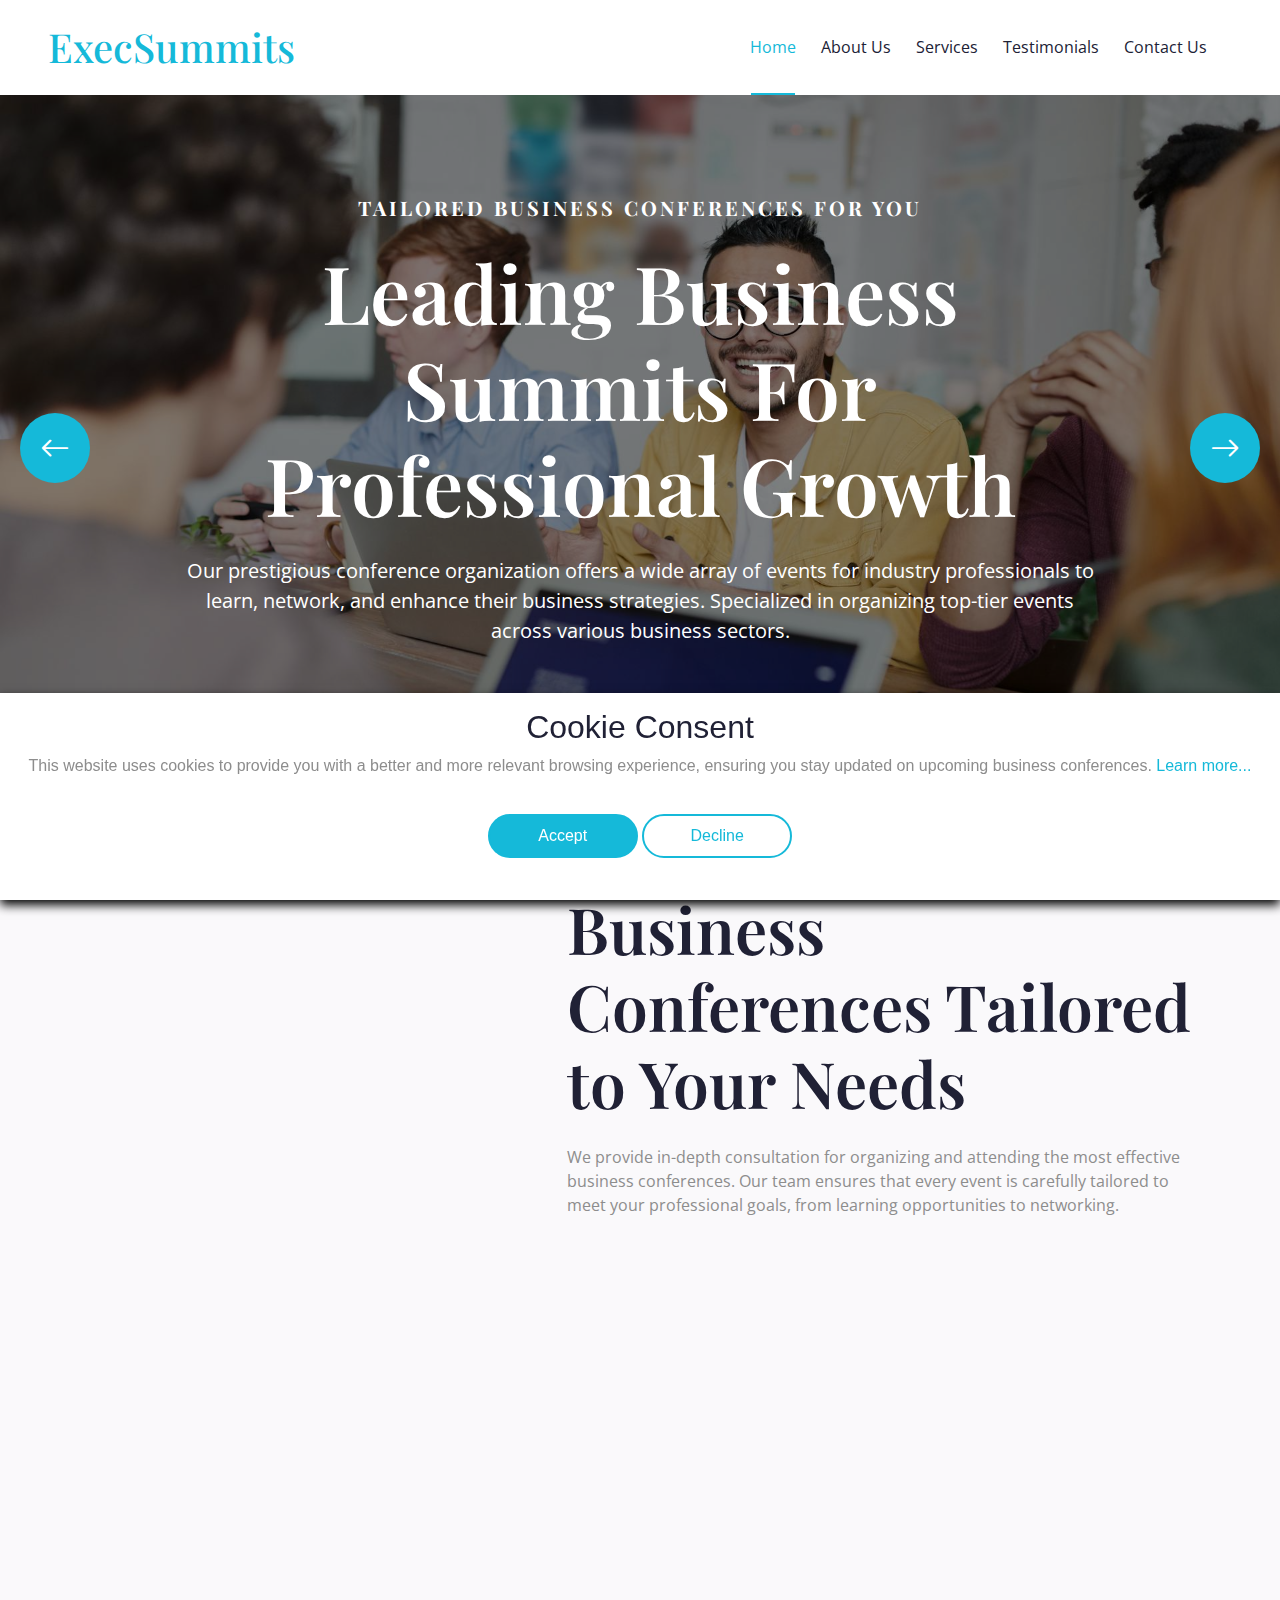
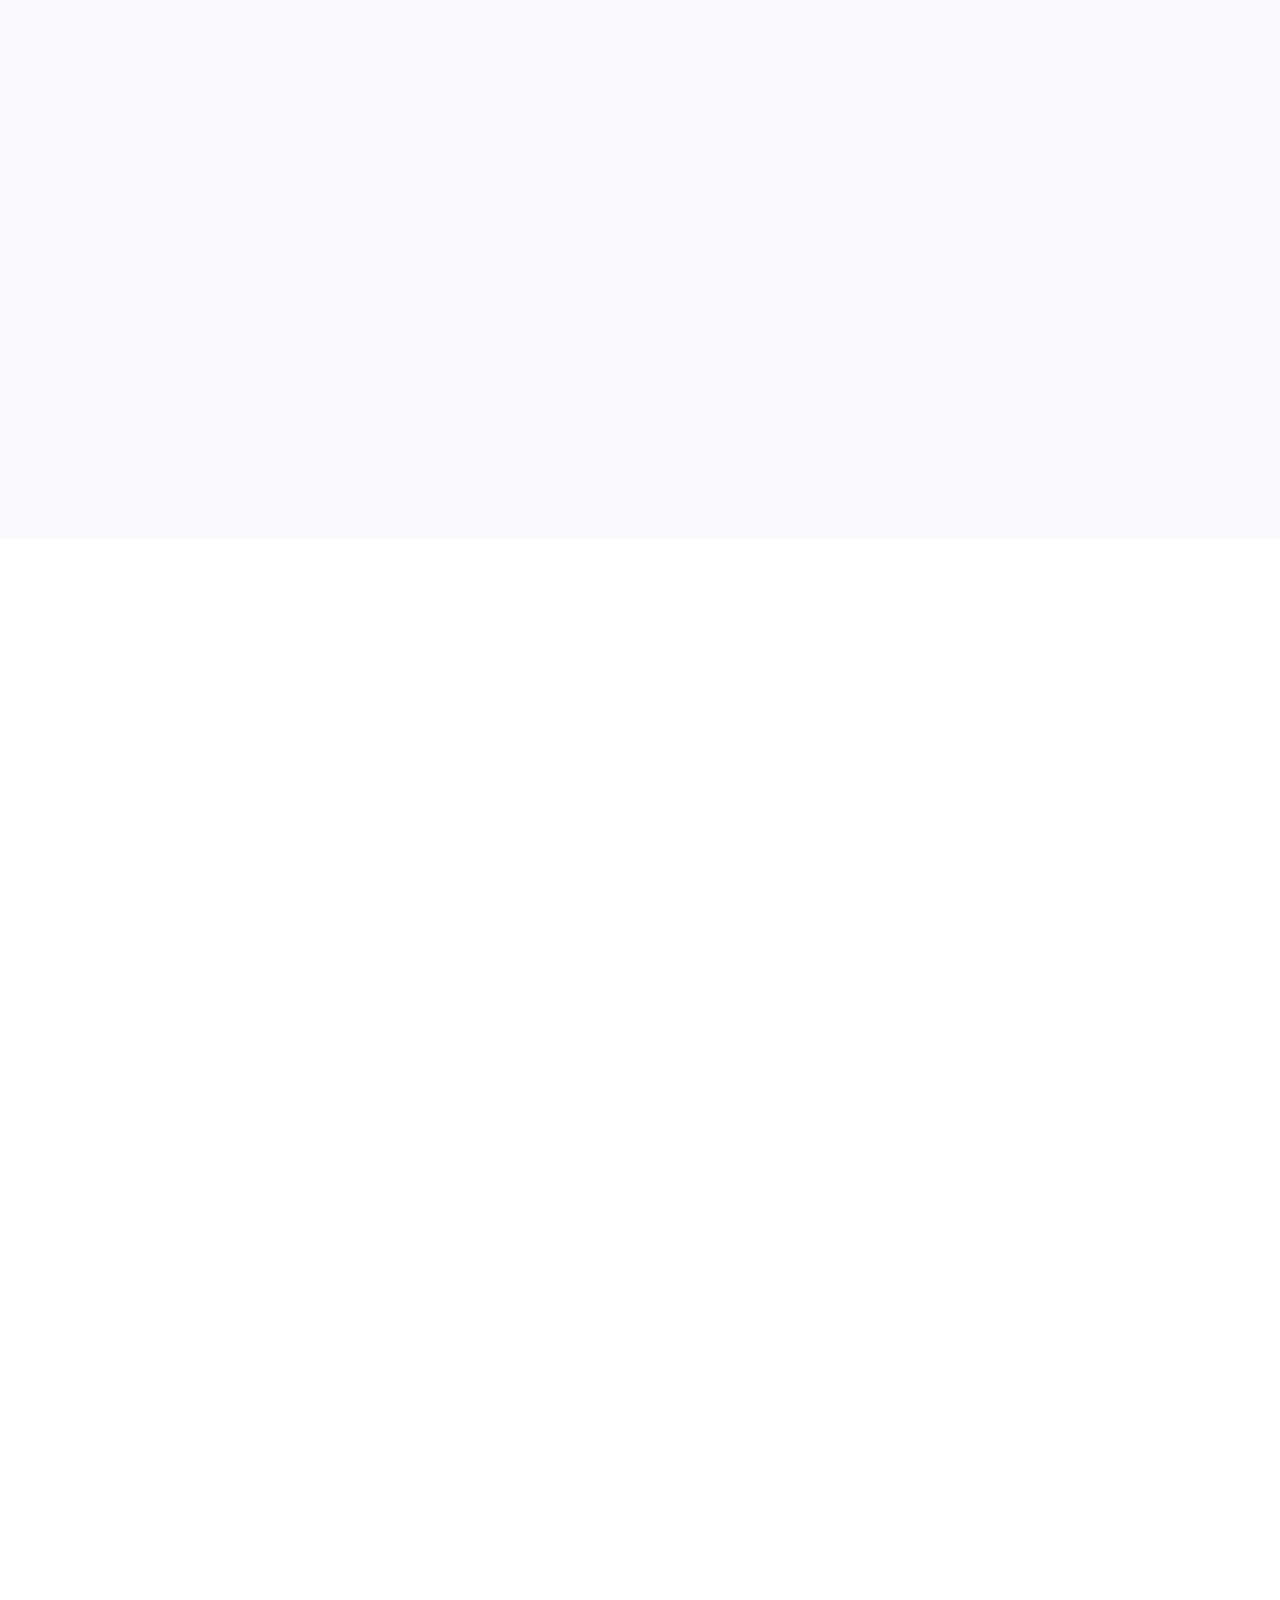
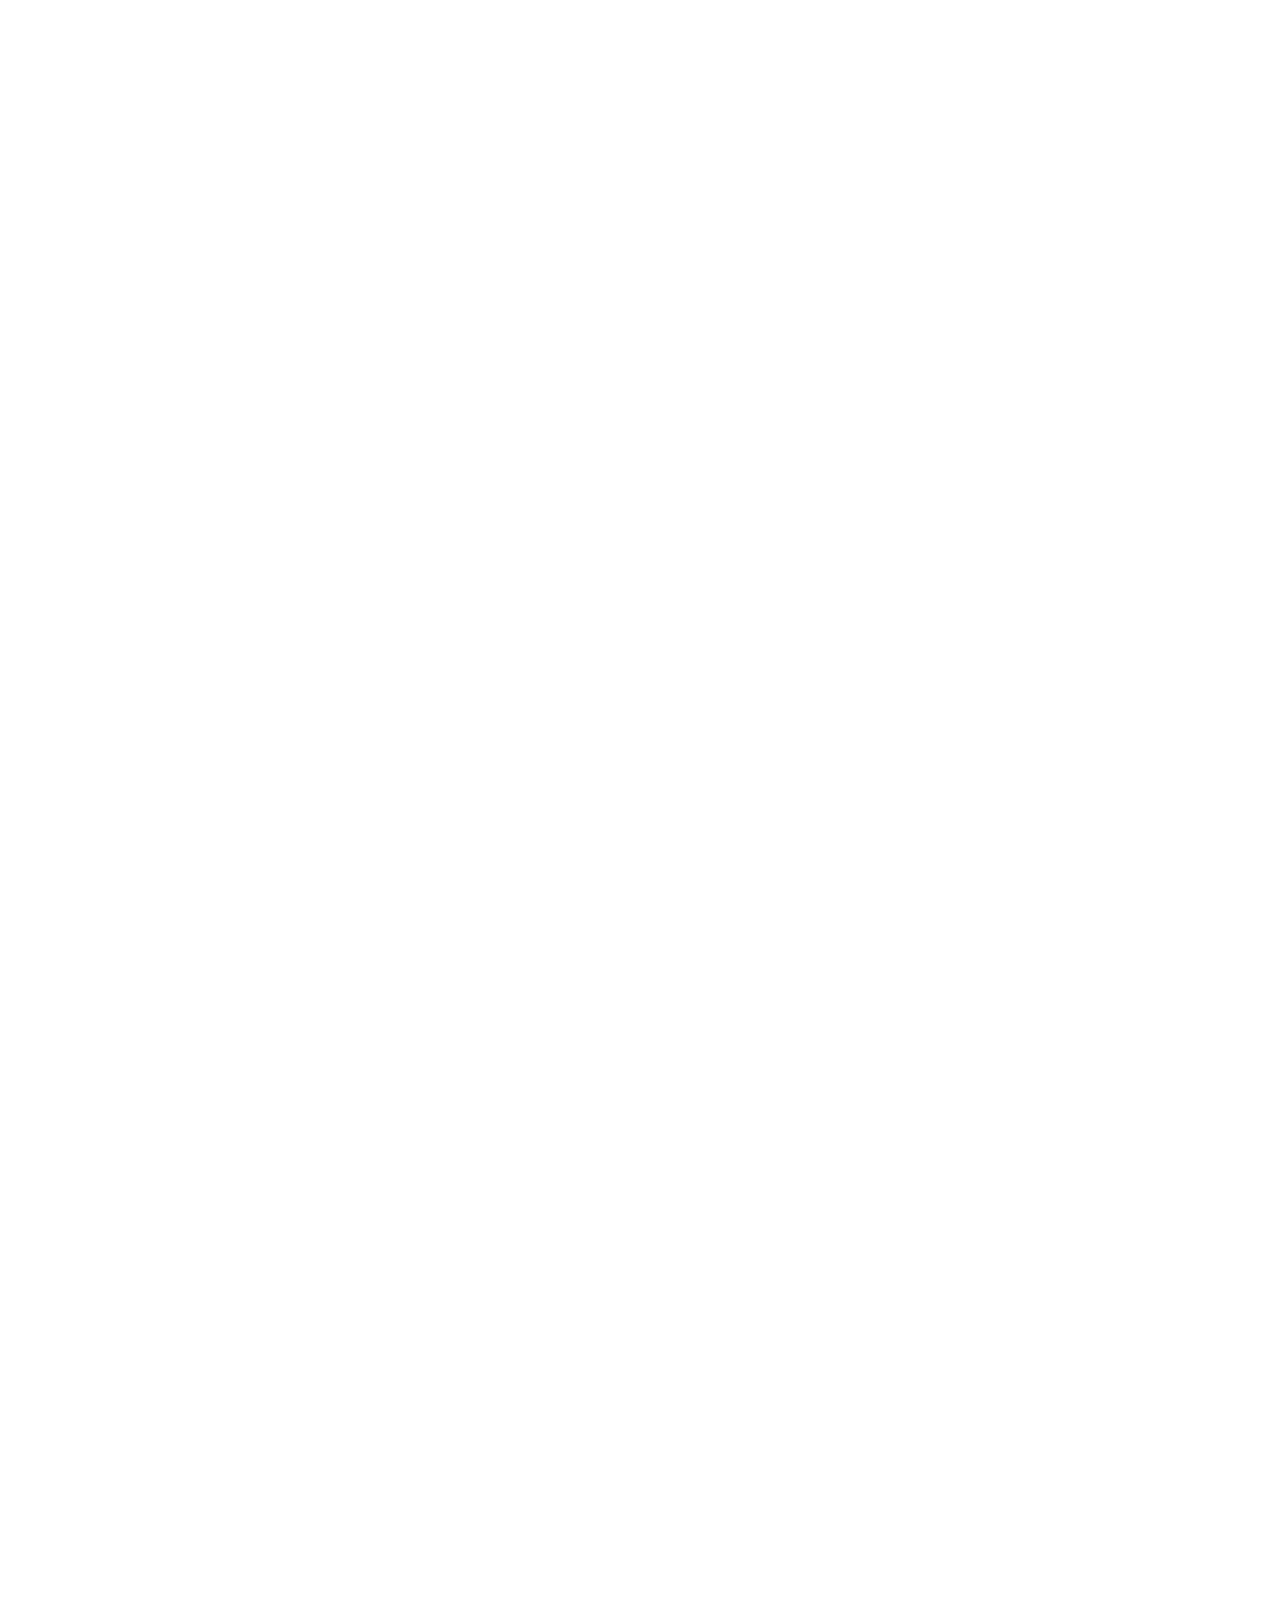
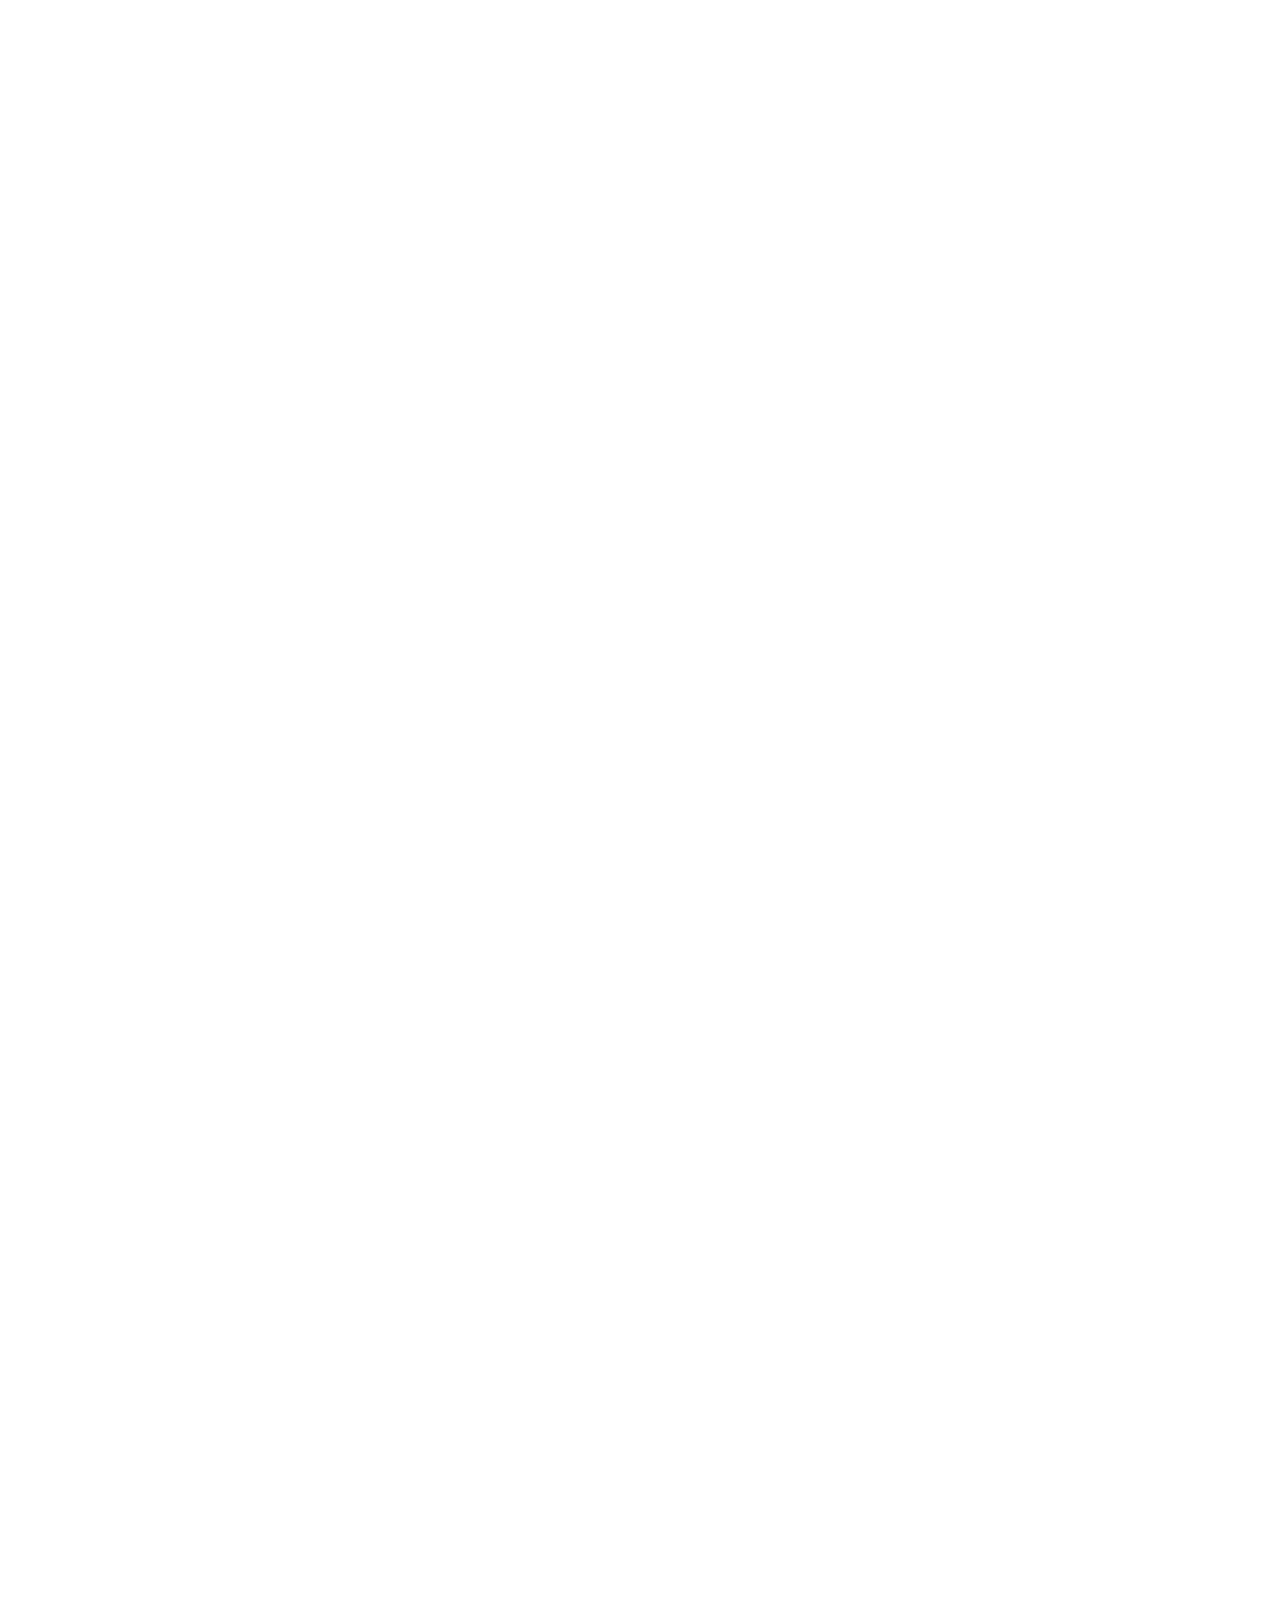
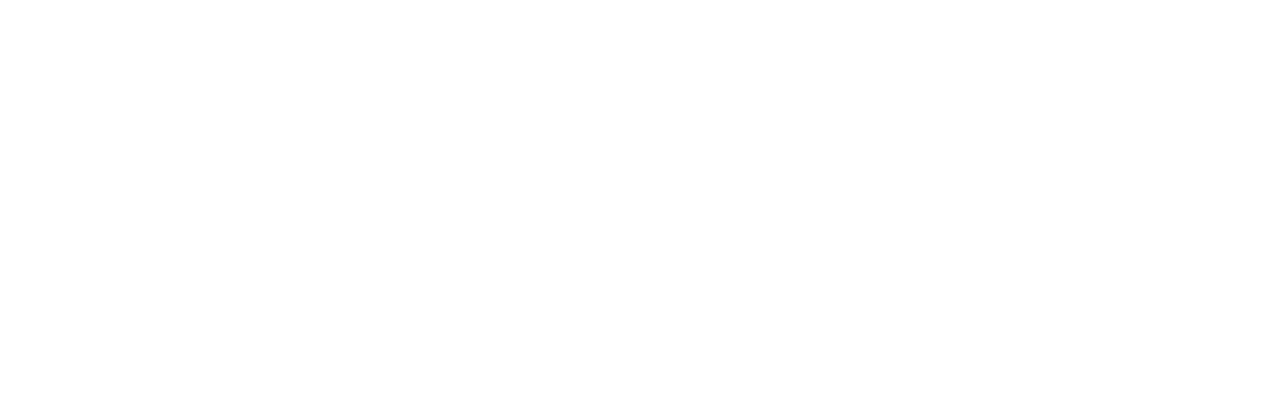
<file: index.html>
<!DOCTYPE html>
<html lang="en">
    <head>
        <meta charset="utf-8" />
        <title>ExecSummits</title>
        <meta content="width=device-width, initial-scale=1.0" name="viewport" />
        <meta content="" name="keywords" />
        <meta content="" name="description" />

        <link rel="shortcut icon" href="img/favicon.png" type="image/x-icon" />

        <!-- Google Web Fonts -->
        <link rel="preconnect" href="https://fonts.googleapis.com" />
        <link rel="preconnect" href="https://fonts.gstatic.com" crossorigin />
        <link
            href="https://fonts.googleapis.com/css2?family=Open+Sans:wght@400;500;600&family=Playfair+Display:wght@400;500;600&display=swap"
            rel="stylesheet"
        />

        <!-- Icon Font Stylesheet -->
        <link
            rel="stylesheet"
            href="https://use.fontawesome.com/releases/v5.15.4/css/all.css"
        />
        <link
            href="https://cdn.jsdelivr.net/npm/bootstrap-icons@1.4.1/font/bootstrap-icons.css"
            rel="stylesheet"
        />

        <!-- Libraries Stylesheet -->
        <link href="lib/animate/animate.min.css" rel="stylesheet" />
        <link
            href="lib/owlcarousel/assets/owl.carousel.min.css"
            rel="stylesheet"
        />

        <!-- Customized Bootstrap Stylesheet -->
        <link href="css/bootstrap.min.css" rel="stylesheet" />

        <!-- Template Stylesheet -->
        <link href="css/style.css" rel="stylesheet" />
    </head>

    <body>
        <!-- Spinner Start -->
        <div
            id="spinner"
            class="show bg-white position-fixed translate-middle w-100 vh-100 top-50 start-50 d-flex align-items-center justify-content-center"
        >
            <div
                class="spinner-border text-primary"
                style="width: 3rem; height: 3rem"
                role="status"
            >
                <span class="sr-only">Loading...</span>
            </div>
        </div>
        <!-- Spinner End -->

        <!-- Navbar & Hero Start -->
        <div class="container-fluid position-relative p-0">
            <nav
                class="navbar navbar-expand-lg navbar-light bg-white px-4 px-lg-5 py-3 py-lg-0"
            >
                <a href="index.html" class="navbar-brand p-0">
                    <h1 class="text-primary m-0">ExecSummits</h1>
                </a>
                <button
                    class="navbar-toggler"
                    type="button"
                    data-bs-toggle="collapse"
                    data-bs-target="#navbarCollapse"
                >
                    <span class="fa fa-bars"></span>
                </button>
                <div class="collapse navbar-collapse" id="navbarCollapse">
                    <div class="navbar-nav ms-auto py-0">
                        <a href="index.html" class="nav-item nav-link active"
                            >Home</a
                        >
                        <a href="about.html" class="nav-item nav-link"
                            >About Us</a
                        >
                        <a href="services.html" class="nav-item nav-link"
                            >Services</a
                        >
                        <a href="testimonial.html" class="nav-item nav-link"
                            >Testimonials</a
                        >
                        <a href="contact.html" class="nav-item nav-link"
                            >Contact Us</a
                        >
                    </div>
                </div>
            </nav>

            <!-- Carousel Start -->
            <div class="header-carousel owl-carousel">
                <div class="header-carousel-item">
                    <img
                        src="img/carousel-1.jpg"
                        class="img-fluid w-100"
                        alt="Image"
                    />
                    <div class="carousel-caption">
                        <div class="carousel-caption-content p-3">
                            <h5
                                class="text-white text-uppercase fw-bold mb-4"
                                style="letter-spacing: 3px"
                            >
                                Tailored Business Conferences for You
                            </h5>
                            <h1
                                class="display-1 text-capitalize text-white mb-4"
                            >
                                Leading Business Summits for Professional Growth
                            </h1>
                            <p class="mb-5 fs-5">
                                Our prestigious conference organization offers a
                                wide array of events for industry professionals
                                to learn, network, and enhance their business
                                strategies. Specialized in organizing top-tier
                                events across various business sectors.
                            </p>
                        </div>
                    </div>
                </div>
                <div class="header-carousel-item">
                    <img
                        src="img/carousel-2.jpg"
                        class="img-fluid w-100"
                        alt="Image"
                    />
                    <div class="carousel-caption">
                        <div class="carousel-caption-content p-3">
                            <h5
                                class="text-white text-uppercase fw-bold mb-4"
                                style="letter-spacing: 3px"
                            >
                                Empowering Your Business Success
                            </h5>
                            <h1
                                class="display-1 text-capitalize text-white mb-4"
                            >
                                Innovative Conferences for Next-Level Leadership
                            </h1>
                            <p class="mb-5 fs-5 animated slideInDown">
                                Our organization hosts customized conferences in
                                diverse business fields, including leadership,
                                marketing, entrepreneurship, and more. We bring
                                experts from around the world to guide you on
                                achieving success in today's competitive market.
                            </p>
                        </div>
                    </div>
                </div>
            </div>
            <!-- Carousel End -->
        </div>
        <!-- Navbar & Hero End -->

        <!-- About Start -->
        <div class="container-fluid about bg-light py-5">
            <div class="container py-5">
                <div class="row g-5 align-items-center mb-5">
                    <div class="col-lg-5 wow fadeInLeft" data-wow-delay="0.2s">
                        <div class="about-img pb-5 ps-5">
                            <img
                                src="img/permanent-residence-1.jpg"
                                class="img-fluid rounded w-100"
                                style="object-fit: cover"
                                alt="Image"
                            />
                        </div>
                    </div>
                    <div class="col-lg-7 wow fadeInRight" data-wow-delay="0.4s">
                        <div class="section-title text-start mb-5">
                            <h1 class="display-3 mb-4">
                                Business Conferences Tailored to Your Needs
                            </h1>
                            <p class="mb-4">
                                We provide in-depth consultation for organizing
                                and attending the most effective business
                                conferences. Our team ensures that every event
                                is carefully tailored to meet your professional
                                goals, from learning opportunities to
                                networking.
                            </p>
                        </div>
                    </div>
                </div>
                <div
                    style="flex-direction: row-reverse"
                    class="row g-5 align-items-center mb-5"
                >
                    <div class="col-lg-5 wow fadeInLeft" data-wow-delay="0.2s">
                        <div class="about-img pb-5 ps-5">
                            <img
                                src="img/permanent-residence-2.jpg"
                                class="img-fluid rounded w-100"
                                style="object-fit: cover"
                                alt="Image"
                            />
                        </div>
                    </div>
                    <div class="col-lg-7 wow fadeInRight" data-wow-delay="0.4s">
                        <div class="section-title text-start mb-5">
                            <h1 class="display-3 mb-4">
                                Expert Speakers and Sessions
                            </h1>
                            <p class="mb-4">
                                Our conferences feature industry leaders and
                                top-tier speakers who provide valuable insights
                                and actionable strategies for your business
                                growth. We prioritize creating a space for
                                collaboration and knowledge exchange.
                            </p>
                        </div>
                    </div>
                </div>
                <div class="row g-5 align-items-center">
                    <div class="col-lg-5 wow fadeInLeft" data-wow-delay="0.2s">
                        <div class="about-img pb-5 ps-5">
                            <img
                                src="img/permanent-residence-3.jpg"
                                class="img-fluid rounded w-100"
                                style="object-fit: cover"
                                alt="Image"
                            />
                        </div>
                    </div>
                    <div class="col-lg-7 wow fadeInRight" data-wow-delay="0.4s">
                        <div class="section-title text-start mb-5">
                            <h1 class="display-3 mb-4">
                                Post-Conference Support and Networking
                            </h1>
                            <p class="mb-4">
                                Our commitment doesn’t end when the conference
                                concludes. We offer continued support to ensure
                                that the connections you’ve made and the
                                knowledge you’ve gained continue to benefit your
                                professional growth.
                            </p>
                        </div>
                    </div>
                </div>
            </div>
        </div>
        <!-- About End -->

        <!-- Services Start -->
        <div class="container-fluid service py-5">
            <div class="container py-5">
                <div
                    class="section-title mb-5 wow fadeInUp"
                    data-wow-delay="0.2s"
                >
                    <div class="sub-style">
                        <h4 class="sub-title px-3 mb-0">WHAT WE DO</h4>
                    </div>
                    <h1 class="display-3 mb-4">
                        Our Business Conference Services
                    </h1>
                    <p class="mb-0">
                        We specialize in providing a range of services for
                        business conferences. Our experts are here to guide you
                        through every step of organizing successful events, from
                        planning to execution, ensuring your conference meets
                        all goals and objectives.
                    </p>
                </div>
                <div class="row g-4 justify-content-center">
                    <div
                        class="col-md-12 col-lg-6 col-xl-6 wow fadeInUp"
                        data-wow-delay="0.1s"
                    >
                        <div class="service-item rounded">
                            <div class="service-img rounded-top">
                                <img
                                    src="img/service-1.jpg"
                                    class="img-fluid rounded-top w-100"
                                    alt=""
                                />
                            </div>
                            <div
                                class="service-content rounded-bottom bg-light p-4"
                            >
                                <div class="service-content-inner">
                                    <h5 class="mb-4">Conference Planning</h5>
                                    <p class="mb-4">
                                        Our team assists with all aspects of
                                        conference planning, from venue
                                        selection to scheduling, ensuring a
                                        seamless event experience for both
                                        organizers and attendees.
                                    </p>
                                </div>
                            </div>
                        </div>
                    </div>
                    <div
                        class="col-md-12 col-lg-6 col-xl-6 wow fadeInUp"
                        data-wow-delay="0.3s"
                    >
                        <div class="service-item rounded">
                            <div class="service-img rounded-top">
                                <img
                                    src="img/service-2.jpg"
                                    class="img-fluid rounded-top w-100"
                                    alt=""
                                />
                            </div>
                            <div
                                class="service-content rounded-bottom bg-light p-4"
                            >
                                <div class="service-content-inner">
                                    <h5 class="mb-4">Speaker Coordination</h5>
                                    <p class="mb-4">
                                        We assist with selecting and
                                        coordinating speakers for your
                                        conference, ensuring expert
                                        presentations that align with your
                                        conference's theme and objectives.
                                    </p>
                                </div>
                            </div>
                        </div>
                    </div>
                    <div
                        class="col-md-12 col-lg-6 col-xl-6 wow fadeInUp"
                        data-wow-delay="0.5s"
                    >
                        <div class="service-item rounded">
                            <div class="service-img rounded-top">
                                <img
                                    src="img/service-3.jpg"
                                    class="img-fluid rounded-top w-100"
                                    alt=""
                                />
                            </div>
                            <div
                                class="service-content rounded-bottom bg-light p-4"
                            >
                                <div class="service-content-inner">
                                    <h5 class="mb-4">Event Promotion</h5>
                                    <p class="mb-4">
                                        Our services include targeted promotion
                                        for your business conference, ensuring
                                        maximum visibility and attendance
                                        through digital marketing and outreach.
                                    </p>
                                </div>
                            </div>
                        </div>
                    </div>
                </div>
            </div>
        </div>
        <!-- Services End -->

        <!-- Feature Start -->
        <div class="container-fluid feature py-5">
            <div class="container py-5">
                <div
                    class="section-title mb-5 wow fadeInUp"
                    data-wow-delay="0.1s"
                >
                    <div class="sub-style">
                        <h4 class="sub-title px-3 mb-0">Why Choose Us?</h4>
                    </div>
                    <h1 class="display-3 mb-4">
                        Why Do Our Clients Choose Us?
                    </h1>
                    <p class="mb-0">
                        We are the trusted choice for business conferences. Our
                        team offers unique advantages to ensure that your event
                        is a success, from seamless planning to impactful
                        execution.
                    </p>
                </div>
                <div class="row g-4 justify-content-center">
                    <div
                        class="col-md-6 col-lg-4 col-xl-3 wow fadeInUp"
                        data-wow-delay="0.1s"
                    >
                        <div class="row-cols-1 feature-item p-4">
                            <div class="col-12">
                                <div class="feature-icon mb-4">
                                    <div
                                        class="p-3 d-inline-flex bg-white rounded"
                                    >
                                        <i
                                            class="fas fa-cogs fa-4x text-primary"
                                        ></i>
                                    </div>
                                </div>
                                <div class="feature-content d-flex flex-column">
                                    <h5 class="mb-4">
                                        Comprehensive Conference Solutions
                                    </h5>
                                    <p class="mb-0">
                                        We offer a complete range of services
                                        for business conferences, including
                                        venue selection, speaker coordination,
                                        and event promotion, ensuring a smooth
                                        and successful event.
                                    </p>
                                </div>
                            </div>
                        </div>
                    </div>
                    <div
                        class="col-md-6 col-lg-4 col-xl-3 wow fadeInUp"
                        data-wow-delay="0.3s"
                    >
                        <div class="row-cols-1 feature-item p-4">
                            <div class="col-12">
                                <div class="feature-icon mb-4">
                                    <div
                                        class="p-3 d-inline-flex bg-white rounded"
                                    >
                                        <i
                                            class="fas fa-users fa-4x text-primary"
                                        ></i>
                                    </div>
                                </div>
                                <div class="feature-content d-flex flex-column">
                                    <h5 class="mb-4">
                                        Experienced Event Management
                                    </h5>
                                    <p class="mb-0">
                                        Our experienced event managers ensure
                                        every detail of your conference is
                                        handled professionally, from logistics
                                        to attendee engagement.
                                    </p>
                                </div>
                            </div>
                        </div>
                    </div>
                    <div
                        class="col-md-6 col-lg-4 col-xl-3 wow fadeInUp"
                        data-wow-delay="0.5s"
                    >
                        <div class="row-cols-1 feature-item p-4">
                            <div class="col-12">
                                <div class="feature-icon mb-4">
                                    <div
                                        class="p-3 d-inline-flex bg-white rounded"
                                    >
                                        <i
                                            class="fas fa-calendar-check fa-4x text-primary"
                                        ></i>
                                    </div>
                                </div>
                                <div class="feature-content d-flex flex-column">
                                    <h5 class="mb-4">
                                        Seamless Conference Coordination
                                    </h5>
                                    <p class="mb-0">
                                        We handle all aspects of conference
                                        coordination, ensuring that every detail
                                        is in place, allowing you to focus on
                                        the big picture.
                                    </p>
                                </div>
                            </div>
                        </div>
                    </div>
                    <div
                        class="col-md-6 col-lg-4 col-xl-3 wow fadeInUp"
                        data-wow-delay="0.7s"
                    >
                        <div class="row-cols-1 feature-item p-4">
                            <div class="col-12">
                                <div class="feature-icon mb-4">
                                    <div
                                        class="p-3 d-inline-flex bg-white rounded"
                                    >
                                        <i
                                            class="fas fa-bullhorn fa-4x text-primary"
                                        ></i>
                                    </div>
                                </div>
                                <div class="feature-content d-flex flex-column">
                                    <h5 class="mb-4">
                                        Effective Event Promotion
                                    </h5>
                                    <p class="mb-0">
                                        We specialize in promoting your business
                                        conference, utilizing social media,
                                        email marketing, and partnerships to
                                        ensure your event reaches the right
                                        audience.
                                    </p>
                                </div>
                            </div>
                        </div>
                    </div>
                    <div
                        class="col-md-6 col-lg-4 col-xl-3 wow fadeInUp"
                        data-wow-delay="0.1s"
                    >
                        <div class="row-cols-1 feature-item p-4">
                            <div class="col-12">
                                <div class="feature-icon mb-4">
                                    <div
                                        class="p-3 d-inline-flex bg-white rounded"
                                    >
                                        <i
                                            class="fas fa-handshake fa-4x text-primary"
                                        ></i>
                                    </div>
                                </div>
                                <div class="feature-content d-flex flex-column">
                                    <h5 class="mb-4">
                                        Client-Centered Approach
                                    </h5>
                                    <p class="mb-0">
                                        We prioritize our clients' needs,
                                        offering tailored solutions that ensure
                                        your conference delivers value and
                                        exceeds expectations.
                                    </p>
                                </div>
                            </div>
                        </div>
                    </div>
                    <div
                        class="col-md-6 col-lg-4 col-xl-3 wow fadeInUp"
                        data-wow-delay="0.3s"
                    >
                        <div class="row-cols-1 feature-item p-4">
                            <div class="col-12">
                                <div class="feature-icon mb-4">
                                    <div
                                        class="p-3 d-inline-flex bg-white rounded"
                                    >
                                        <i
                                            class="fas fa-thumbs-up fa-4x text-primary"
                                        ></i>
                                    </div>
                                </div>
                                <div class="feature-content d-flex flex-column">
                                    <h5 class="mb-4">
                                        Commitment to Excellence
                                    </h5>
                                    <p class="mb-0">
                                        Our commitment to excellence ensures
                                        that every conference we manage is a
                                        resounding success, providing
                                        top-quality service and value to all
                                        attendees.
                                    </p>
                                </div>
                            </div>
                        </div>
                    </div>
                    <div
                        class="col-md-6 col-lg-4 col-xl-3 wow fadeInUp"
                        data-wow-delay="0.5s"
                    >
                        <div class="row-cols-1 feature-item p-4">
                            <div class="col-12">
                                <div class="feature-icon mb-4">
                                    <div
                                        class="p-3 d-inline-flex bg-white rounded"
                                    >
                                        <i
                                            class="fas fa-chart-line fa-4x text-primary"
                                        ></i>
                                    </div>
                                </div>
                                <div class="feature-content d-flex flex-column">
                                    <h5 class="mb-4">
                                        Results-Driven Approach
                                    </h5>
                                    <p class="mb-0">
                                        We focus on achieving tangible results,
                                        helping you meet your business
                                        objectives through effective conference
                                        management and strategic planning.
                                    </p>
                                </div>
                            </div>
                        </div>
                    </div>
                </div>
            </div>
        </div>
        <!-- Feature End -->

        <!-- Book Appointment Start -->
        <div class="container-fluid appointment py-5">
            <div class="container py-5">
                <div class="row g-5 align-items-center">
                    <div class="col-lg-6 wow fadeInLeft" data-wow-delay="0.2">
                        <div class="section-title text-start">
                            <h4 class="sub-title pe-3 mb-0">
                                If your business conference request is rejected,
                                don't be discouraged.
                            </h4>
                            <h1 class="display-4 mb-4">
                                Business Conference Appointment Request
                            </h1>
                            <p class="mb-4">
                                Our team offers comprehensive assistance in
                                filing an appeal to ensure that your rights are
                                protected and you get the necessary appointment
                                for your business conference.
                            </p>
                            <div class="row g-4">
                                <div class="col-sm-6">
                                    <div class="d-flex flex-column h-100">
                                        <div class="mb-4">
                                            <h5 class="mb-3">
                                                <i
                                                    class="fa fa-check text-primary me-2"
                                                ></i>
                                                Expert Conference Consultation
                                            </h5>
                                            <p class="mb-0">
                                                Our experts provide informed
                                                guidance and assist you
                                                throughout the entire
                                                appointment request process. We
                                                ensure that your appeal is
                                                correctly formulated and
                                                contains all relevant business
                                                conference arguments.
                                            </p>
                                        </div>
                                        <div class="mb-4">
                                            <h5 class="mb-3">
                                                <i
                                                    class="fa fa-check text-primary me-2"
                                                ></i>
                                                Efficient and Targeted Support
                                            </h5>
                                            <p class="mb-0">
                                                We work quickly and efficiently
                                                to submit your appeal as soon as
                                                possible. Our goal is to help
                                                you secure the necessary
                                                appointment for your business
                                                conference.
                                            </p>
                                        </div>
                                    </div>
                                </div>
                                <div class="col-sm-6">
                                    <div class="video h-100">
                                        <img
                                            src="img/permit-image.jpg"
                                            class="img-fluid rounded w-100 h-100"
                                            style="object-fit: cover"
                                            alt=""
                                        />
                                    </div>
                                </div>
                            </div>
                        </div>
                    </div>
                    <div class="col-lg-6 wow fadeInRight" data-wow-delay="0.4s">
                        <div class="appointment-form rounded p-5">
                            <p class="fs-4 text-uppercase text-primary">
                                Contact Us
                            </p>
                            <h1 class="display-5 mb-4">Book an Appointment</h1>
                            <form>
                                <div class="row gy-3 gx-4">
                                    <div class="col-xl-6">
                                        <input
                                            type="text"
                                            class="form-control py-3 border-primary bg-transparent text-white"
                                            placeholder="First Name"
                                        />
                                    </div>
                                    <div class="col-xl-6">
                                        <input
                                            type="email"
                                            class="form-control py-3 border-primary bg-transparent text-white"
                                            placeholder="Email"
                                            id="email"
                                        />
                                        <div
                                            id="result"
                                            style="color: red"
                                        ></div>
                                    </div>
                                    <div class="col-xl-6">
                                        <input
                                            type="phone"
                                            class="form-control py-3 border-primary bg-transparent"
                                            placeholder="Phone"
                                        />
                                    </div>
                                    <div class="col-xl-6">
                                        <select
                                            class="form-select py-3 border-primary bg-transparent"
                                            aria-label="Default select example"
                                        >
                                            <option selected>
                                                Your Gender
                                            </option>
                                            <option value="1">Male</option>
                                            <option value="2">Female</option>
                                            <option value="3">Other</option>
                                        </select>
                                    </div>
                                    <div class="col-xl-6">
                                        <input
                                            type="date"
                                            class="form-control py-3 border-primary bg-transparent"
                                        />
                                    </div>
                                    <div class="col-xl-6">
                                        <select
                                            class="form-select py-3 border-primary bg-transparent"
                                            aria-label="Default select example"
                                        >
                                            <option selected>
                                                Conference Type
                                            </option>
                                            <option value="1">
                                                Business Conference
                                            </option>
                                            <option value="2">
                                                Corporate Meeting
                                            </option>
                                            <option value="3">
                                                Networking Event
                                            </option>
                                        </select>
                                    </div>
                                    <div class="col-12">
                                        <textarea
                                            class="form-control border-primary bg-transparent text-white"
                                            name="text"
                                            id="area-text"
                                            cols="30"
                                            rows="5"
                                            placeholder="Write Comments"
                                        ></textarea>
                                    </div>
                                    <div class="col-12">
                                        <button
                                            type="button"
                                            class="btn btn-primary text-white w-100 py-3 px-5"
                                            id="submit"
                                            onclick="sendForm()"
                                        >
                                            SUBMIT NOW
                                        </button>
                                    </div>
                                </div>
                            </form>
                        </div>
                    </div>
                </div>
            </div>
        </div>
        <!-- Book Appointment End -->

        <!-- Footer Start -->
        <div
            class="container-fluid footer py-5 wow fadeIn"
            data-wow-delay="0.2s"
        >
            <div class="container py-5">
                <div class="row g-5">
                    <div class="col-md-6 col-lg-6 col-xl-4">
                        <div class="footer-item d-flex flex-column">
                            <h4 class="text-white mb-4">ExecSummits</h4>
                            <p>
                                We are your trusted partners for organizing
                                successful business conferences. Our team offers
                                comprehensive event management services and
                                tailored solutions to meet your specific needs.
                                Contact us today to learn more and get expert
                                support for your business conference.
                            </p>
                        </div>
                    </div>
                    <div class="col-md-6 col-lg-6 col-xl-4">
                        <div class="footer-item d-flex flex-column">
                            <h4 class="mb-4 text-white">Quick Links</h4>

                            <a href="index.html"
                                ><i class="fas fa-angle-right me-2"></i> Home</a
                            >
                            <a href="about.html"
                                ><i class="fas fa-angle-right me-2"></i> About
                                Us</a
                            >

                            <a href="privacy-policy.html"
                                ><i class="fas fa-angle-right me-2"></i> Privacy
                                Policy</a
                            >
                            <a href="terms-of-use.html"
                                ><i class="fas fa-angle-right me-2"></i> Terms
                                of Use</a
                            >
                        </div>
                    </div>
                    <div class="col-md-6 col-lg-6 col-xl-4">
                        <div class="footer-item d-flex flex-column">
                            <h4 class="mb-4 text-white">Contact Info</h4>
                            <a href=""
                                ><i class="fa fa-map-marker-alt me-2"></i>
                                Duncan Road, Alfred Chambers, 2nd Floor, Cape
                                Town Cruise Terminal Waterfront, Cape Town,
                                8001, South Africa</a
                            >
                            <a href=""
                                ><i class="fas fa-envelope me-2"></i>
                                exec_summits@gmail.com</a
                            >

                            <a href=""
                                ><i class="fas fa-phone me-2"></i>
                                +27212070400</a
                            >
                        </div>
                    </div>
                </div>
            </div>
        </div>
        <!-- Footer End -->

        <!-- Cookie banner -->
        <div class="cookie-wrapper show">
            <div>
                <i class="bx bx-cookie"></i>
                <h2 style="text-align: center">Cookie Consent</h2>
            </div>

            <div class="data">
                <p>
                    This website uses cookies to provide you with a better and
                    more relevant browsing experience, ensuring you stay updated
                    on upcoming business conferences.
                    <a href="#">Learn more...</a>
                </p>
            </div>

            <div class="buttons">
                <button class="cookie-button" id="acceptBtn">Accept</button>
                <button class="cookie-button" id="declineBtn">Decline</button>
            </div>
        </div>
        <!-- End Cookie banner -->

        <!-- Back to Top -->
        <a href="#" class="btn btn-primary btn-lg-square back-to-top"
            ><i class="fa fa-arrow-up"></i
        ></a>

        <!-- JavaScript Libraries -->
        <script src="https://ajax.googleapis.com/ajax/libs/jquery/3.6.4/jquery.min.js"></script>
        <script src="https://cdn.jsdelivr.net/npm/bootstrap@5.0.0/dist/js/bootstrap.bundle.min.js"></script>
        <script src="lib/wow/wow.min.js"></script>
        <script src="lib/easing/easing.min.js"></script>
        <script src="lib/waypoints/waypoints.min.js"></script>
        <script src="lib/owlcarousel/owl.carousel.min.js"></script>

        <!-- Template Javascript -->
        <script src="js/main.js"></script>
        <script src="js/cookiebanner.js"></script>
        <script src="js/contact-form.js"></script>
    </body>
</html>
</file>
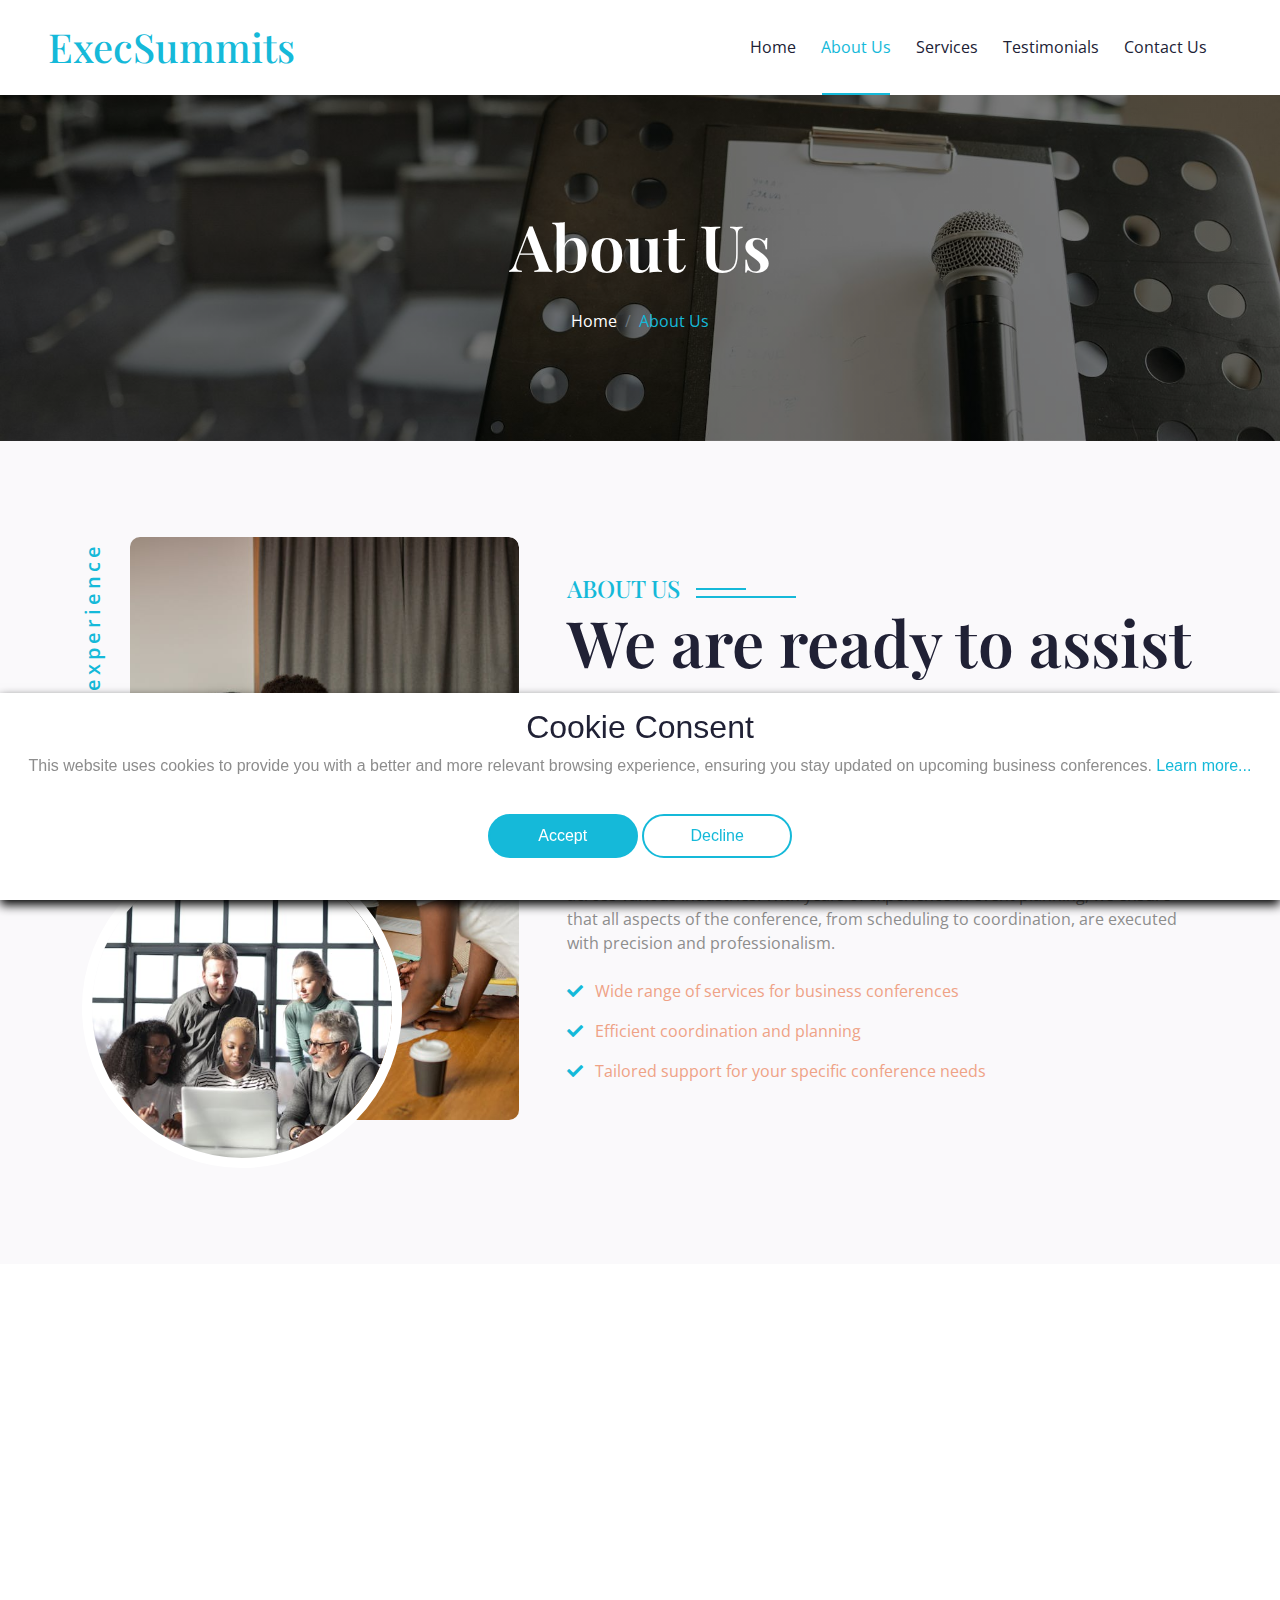
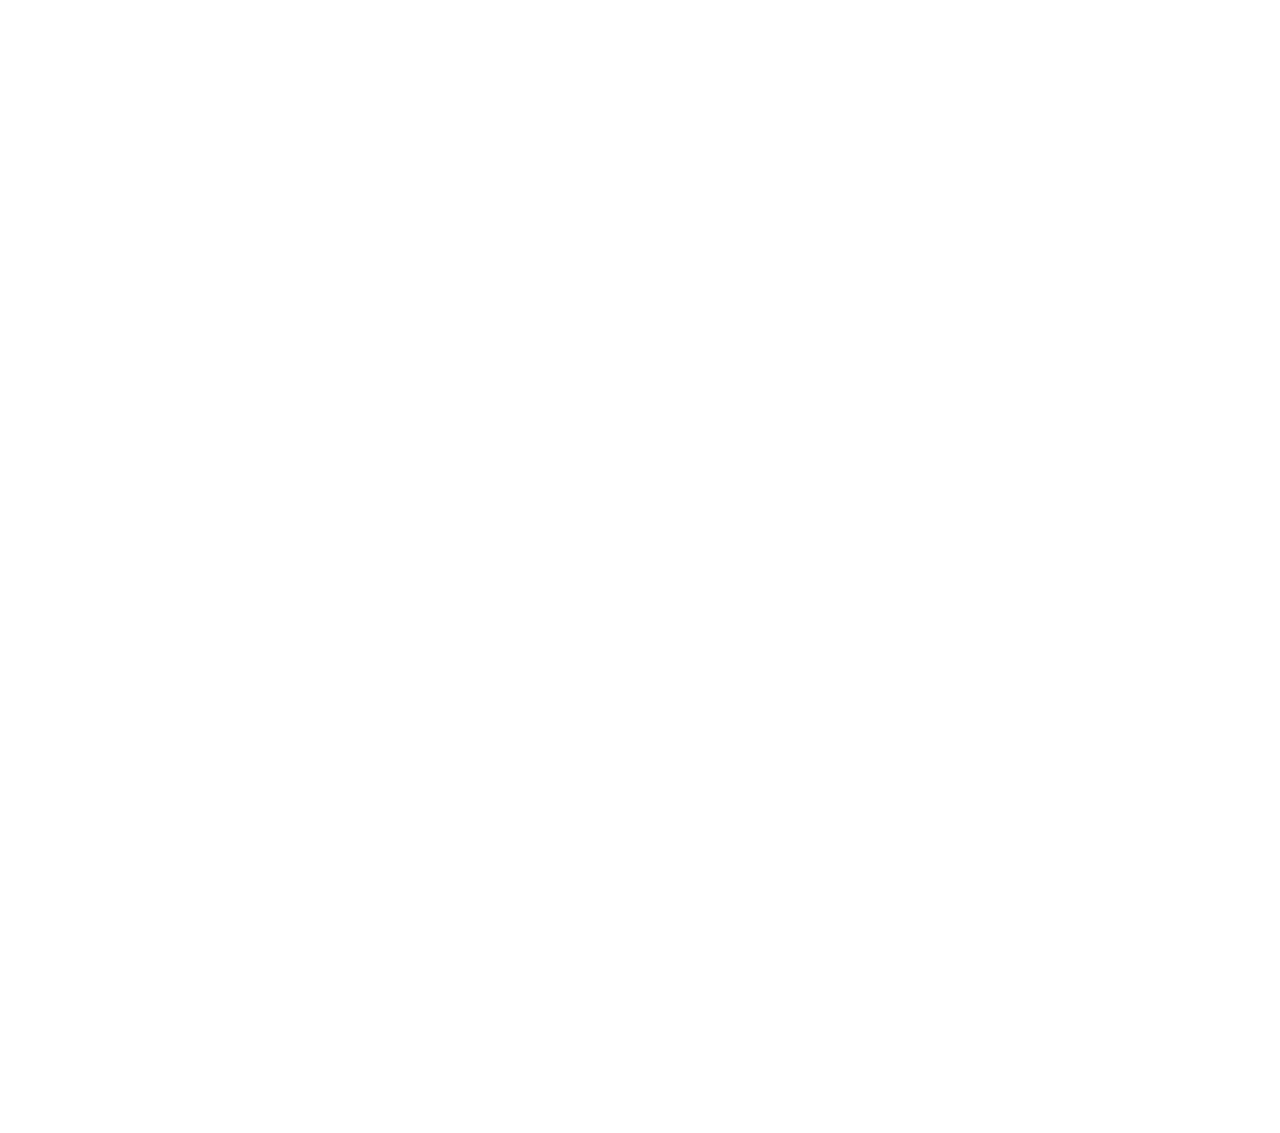
<file: about.html>
<!DOCTYPE html>
<html lang="en">
    <head>
        <meta charset="utf-8" />
        <title>ExecSummits</title>
        <meta content="width=device-width, initial-scale=1.0" name="viewport" />
        <meta content="" name="keywords" />
        <meta content="" name="description" />

        <link rel="shortcut icon" href="img/favicon.png" type="image/x-icon" />

        <!-- Google Web Fonts -->
        <link rel="preconnect" href="https://fonts.googleapis.com" />
        <link rel="preconnect" href="https://fonts.gstatic.com" crossorigin />
        <link
            href="https://fonts.googleapis.com/css2?family=Open+Sans:wght@400;500;600&family=Playfair+Display:wght@400;500;600&display=swap"
            rel="stylesheet"
        />

        <!-- Icon Font Stylesheet -->
        <link
            rel="stylesheet"
            href="https://use.fontawesome.com/releases/v5.15.4/css/all.css"
        />
        <link
            href="https://cdn.jsdelivr.net/npm/bootstrap-icons@1.4.1/font/bootstrap-icons.css"
            rel="stylesheet"
        />

        <!-- Libraries Stylesheet -->
        <link href="lib/animate/animate.min.css" rel="stylesheet" />
        <link
            href="lib/owlcarousel/assets/owl.carousel.min.css"
            rel="stylesheet"
        />

        <!-- Customized Bootstrap Stylesheet -->
        <link href="css/bootstrap.min.css" rel="stylesheet" />

        <!-- Template Stylesheet -->
        <link href="css/style.css" rel="stylesheet" />
    </head>

    <body>
        <!-- Spinner Start -->
        <div
            id="spinner"
            class="show bg-white position-fixed translate-middle w-100 vh-100 top-50 start-50 d-flex align-items-center justify-content-center"
        >
            <div
                class="spinner-border text-primary"
                style="width: 3rem; height: 3rem"
                role="status"
            >
                <span class="sr-only">Loading...</span>
            </div>
        </div>
        <!-- Spinner End -->

        <!-- Navbar & Hero Start -->
        <div class="container-fluid position-relative p-0">
            <nav
                class="navbar navbar-expand-lg navbar-light bg-white px-4 px-lg-5 py-3 py-lg-0"
            >
                <a href="index.html" class="navbar-brand p-0">
                    <h1 class="text-primary m-0">ExecSummits</h1>
                </a>
                <button
                    class="navbar-toggler"
                    type="button"
                    data-bs-toggle="collapse"
                    data-bs-target="#navbarCollapse"
                >
                    <span class="fa fa-bars"></span>
                </button>
                <div class="collapse navbar-collapse" id="navbarCollapse">
                    <div class="navbar-nav ms-auto py-0">
                        <a href="index.html" class="nav-item nav-link">Home</a>
                        <a href="about.html" class="nav-item nav-link active"
                            >About Us</a
                        >
                        <a href="services.html" class="nav-item nav-link"
                            >Services</a
                        >
                        <a href="testimonial.html" class="nav-item nav-link"
                            >Testimonials</a
                        >
                        <a href="contact.html" class="nav-item nav-link"
                            >Contact Us</a
                        >
                    </div>
                </div>
            </nav>
        </div>
        <!-- Navbar & Hero End -->

        <!-- Header Start -->
        <div class="container-fluid bg-breadcrumb">
            <div class="container text-center py-5" style="max-width: 900px">
                <h3
                    class="text-white display-3 mb-4 wow fadeInDown"
                    data-wow-delay="0.1s"
                >
                    About Us
                </h3>
                <ol
                    class="breadcrumb justify-content-center mb-0 wow fadeInDown"
                    data-wow-delay="0.3s"
                >
                    <li class="breadcrumb-item">
                        <a href="index.html">Home</a>
                    </li>
                    <li class="breadcrumb-item active text-primary">
                        About Us
                    </li>
                </ol>
            </div>
        </div>
        <!-- Header End -->

        <!-- About Start -->
        <div class="container-fluid about bg-light py-5">
            <div class="container py-5">
                <div class="row g-5 align-items-center">
                    <div class="col-lg-5 wow fadeInLeft" data-wow-delay="0.2s">
                        <div class="about-img pb-5 ps-5">
                            <img
                                src="img/about-1.jpg"
                                class="img-fluid rounded w-100"
                                style="object-fit: cover"
                                alt="Image"
                            />
                            <div class="about-img-inner">
                                <img
                                    style="
                                        width: 300px !important;
                                        height: 300px !important;
                                        object-fit: cover;
                                    "
                                    src="img/about-2.jpg"
                                    class="img-fluid rounded-circle w-100 h-100"
                                    alt="Image"
                                />
                            </div>
                            <div class="about-experience">
                                15 years experience
                            </div>
                        </div>
                    </div>
                    <div class="col-lg-7 wow fadeInRight" data-wow-delay="0.4s">
                        <div class="section-title text-start mb-5">
                            <h4 class="sub-title pe-3 mb-0">About Us</h4>
                            <h1 class="display-3 mb-4">
                                We are ready to assist you with business
                                conferences
                            </h1>
                            <p class="mb-4">
                                Our team specializes in organizing and providing
                                support for business conferences across various
                                industries. With years of experience in event
                                planning, we ensure that all aspects of the
                                conference, from scheduling to coordination, are
                                executed with precision and professionalism.
                            </p>
                            <div class="mb-4">
                                <p class="text-secondary">
                                    <i
                                        class="fa fa-check text-primary me-2"
                                    ></i>
                                    Wide range of services for business
                                    conferences
                                </p>
                                <p class="text-secondary">
                                    <i
                                        class="fa fa-check text-primary me-2"
                                    ></i>
                                    Efficient coordination and planning
                                </p>
                                <p class="text-secondary">
                                    <i
                                        class="fa fa-check text-primary me-2"
                                    ></i>
                                    Tailored support for your specific
                                    conference needs
                                </p>
                            </div>
                        </div>
                    </div>
                </div>
            </div>
        </div>
        <!-- About End -->

        <!-- Team Start -->
        <div class="container-fluid team py-5">
            <div class="container py-5">
                <div
                    class="section-title mb-5 wow fadeInUp"
                    data-wow-delay="0.1s"
                >
                    <div class="sub-style">
                        <h4 class="sub-title px-3 mb-0">Meet Our Team</h4>
                    </div>
                    <h1 class="display-3 mb-4">Our Team</h1>
                    <p class="mb-0">
                        Our team is composed of highly skilled and dedicated
                        professionals who specialize in organizing and
                        coordinating business conferences. With our expertise in
                        various industries, we aim to provide customized
                        solutions for all your conference needs.
                    </p>
                </div>
                <div class="row g-4 justify-content-center">
                    <div
                        class="col-md-6 col-lg-6 col-xl-3 wow fadeInUp"
                        data-wow-delay="0.1s"
                    >
                        <div class="team-item rounded">
                            <div class="team-img rounded-top h-100">
                                <img
                                    src="img/team-2.jpg"
                                    class="img-fluid rounded-top w-100"
                                    alt=""
                                />
                            </div>
                            <div
                                class="team-content text-center border border-primary border-top-0 rounded-bottom p-4"
                            >
                                <h5>James Anderson</h5>
                                <p class="mb-0">
                                    Conference Planning Specialist
                                </p>
                            </div>
                        </div>
                    </div>
                    <div
                        class="col-md-6 col-lg-6 col-xl-3 wow fadeInUp"
                        data-wow-delay="0.3s"
                    >
                        <div class="team-item rounded">
                            <div class="team-img rounded-top h-100">
                                <img
                                    src="img/team-1.jpg"
                                    class="img-fluid rounded-top w-100"
                                    alt=""
                                />
                            </div>
                            <div
                                class="team-content text-center border border-primary border-top-0 rounded-bottom p-4"
                            >
                                <h5>Michael Thompson</h5>
                                <p class="mb-0">Event Coordination Expert</p>
                            </div>
                        </div>
                    </div>
                    <div
                        class="col-md-6 col-lg-6 col-xl-3 wow fadeInUp"
                        data-wow-delay="0.5s"
                    >
                        <div class="team-item rounded">
                            <div class="team-img rounded-top h-100">
                                <img
                                    src="img/team-3.jpg"
                                    class="img-fluid rounded-top w-100"
                                    alt=""
                                />
                            </div>
                            <div
                                class="team-content text-center border border-primary border-top-0 rounded-bottom p-4"
                            >
                                <h5>Sarah Johnson</h5>
                                <p class="mb-0">
                                    Conference Logistics Coordinator
                                </p>
                            </div>
                        </div>
                    </div>
                    <div
                        class="col-md-6 col-lg-6 col-xl-3 wow fadeInUp"
                        data-wow-delay="0.7s"
                    >
                        <div class="team-item rounded">
                            <div class="team-img rounded-top h-100">
                                <img
                                    src="img/team-4.jpg"
                                    class="img-fluid rounded-top w-100"
                                    alt=""
                                />
                            </div>
                            <div
                                class="team-content text-center border border-primary border-top-0 rounded-bottom p-4"
                            >
                                <h5>Tom Davis</h5>
                                <p class="mb-0">Event Execution Specialist</p>
                            </div>
                        </div>
                    </div>
                </div>
            </div>
        </div>
        <!-- Team End -->

        <!-- Footer Start -->
        <div
            class="container-fluid footer py-5 wow fadeIn"
            data-wow-delay="0.2s"
        >
            <div class="container py-5">
                <div class="row g-5">
                    <div class="col-md-6 col-lg-6 col-xl-4">
                        <div class="footer-item d-flex flex-column">
                            <h4 class="text-white mb-4">ExecSummits</h4>
                            <p>
                                We are your trusted partners for organizing
                                successful business conferences. Our team offers
                                comprehensive event management services and
                                tailored solutions to meet your specific needs.
                                Contact us today to learn more and get expert
                                support for your business conference.
                            </p>
                        </div>
                    </div>
                    <div class="col-md-6 col-lg-6 col-xl-4">
                        <div class="footer-item d-flex flex-column">
                            <h4 class="mb-4 text-white">Quick Links</h4>

                            <a href="index.html"
                                ><i class="fas fa-angle-right me-2"></i> Home</a
                            >
                            <a href="about.html"
                                ><i class="fas fa-angle-right me-2"></i> About
                                Us</a
                            >

                            <a href="privacy-policy.html"
                                ><i class="fas fa-angle-right me-2"></i> Privacy
                                Policy</a
                            >
                            <a href="terms-of-use.html"
                                ><i class="fas fa-angle-right me-2"></i> Terms
                                of Use</a
                            >
                        </div>
                    </div>
                    <div class="col-md-6 col-lg-6 col-xl-4">
                        <div class="footer-item d-flex flex-column">
                            <h4 class="mb-4 text-white">Contact Info</h4>
                            <a href=""
                                ><i class="fa fa-map-marker-alt me-2"></i>
                                Duncan Road, Alfred Chambers, 2nd Floor, Cape
                                Town Cruise Terminal Waterfront, Cape Town,
                                8001, South Africa</a
                            >
                            <a href=""
                                ><i class="fas fa-envelope me-2"></i>
                                exec_summits@gmail.com</a
                            >

                            <a href=""
                                ><i class="fas fa-phone me-2"></i>
                                +27212070400</a
                            >
                        </div>
                    </div>
                </div>
            </div>
        </div>
        <!-- Footer End -->

        <!-- Cookie banner -->
        <div class="cookie-wrapper show">
            <div>
                <i class="bx bx-cookie"></i>
                <h2 style="text-align: center">Cookie Consent</h2>
            </div>

            <div class="data">
                <p>
                    This website uses cookies to provide you with a better and
                    more relevant browsing experience, ensuring you stay updated
                    on upcoming business conferences.
                    <a href="#">Learn more...</a>
                </p>
            </div>

            <div class="buttons">
                <button class="cookie-button" id="acceptBtn">Accept</button>
                <button class="cookie-button" id="declineBtn">Decline</button>
            </div>
        </div>
        <!-- End Cookie banner -->

        <!-- Back to Top -->
        <a href="#" class="btn btn-primary btn-lg-square back-to-top"
            ><i class="fa fa-arrow-up"></i
        ></a>

        <!-- JavaScript Libraries -->
        <script src="https://ajax.googleapis.com/ajax/libs/jquery/3.6.4/jquery.min.js"></script>
        <script src="https://cdn.jsdelivr.net/npm/bootstrap@5.0.0/dist/js/bootstrap.bundle.min.js"></script>
        <script src="lib/wow/wow.min.js"></script>
        <script src="lib/easing/easing.min.js"></script>
        <script src="lib/waypoints/waypoints.min.js"></script>
        <script src="lib/owlcarousel/owl.carousel.min.js"></script>

        <!-- Template Javascript -->
        <script src="js/main.js"></script>
        <script src="js/cookiebanner.js"></script>
    </body>
</html>
</file>
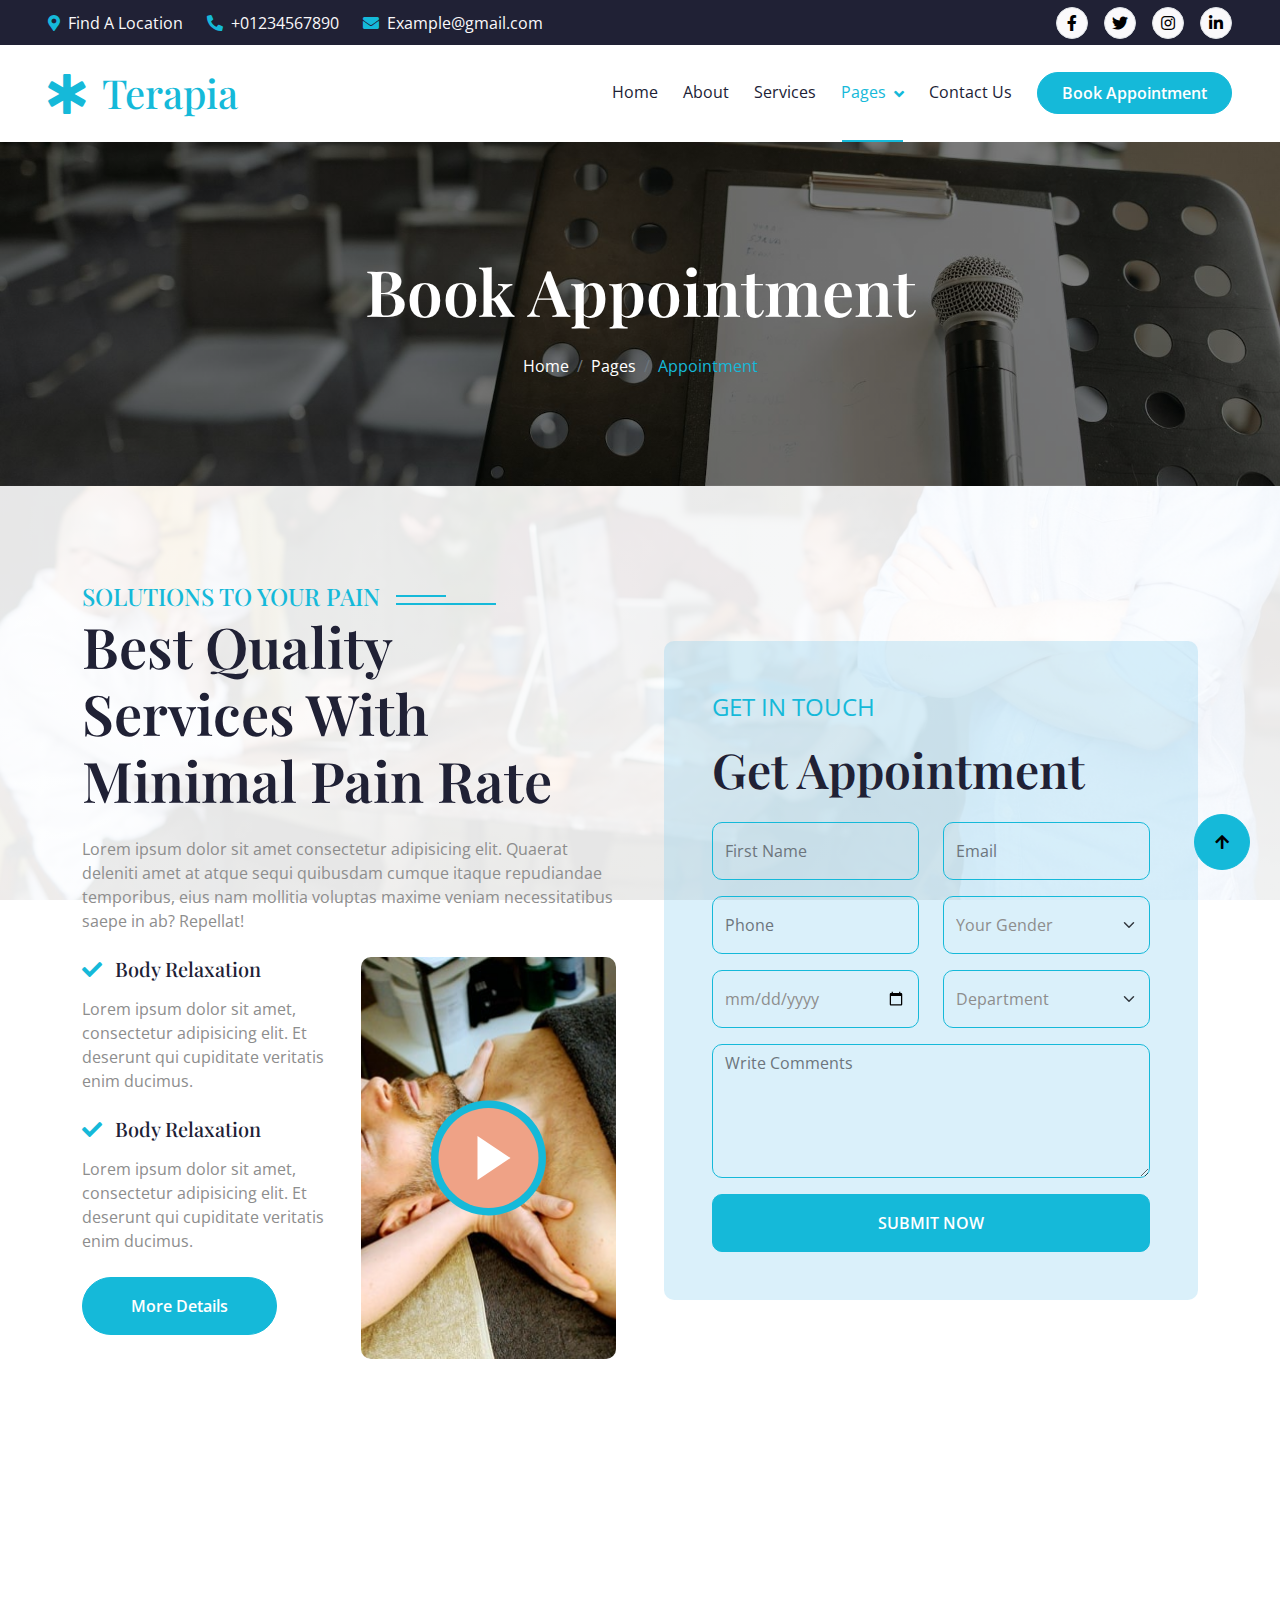
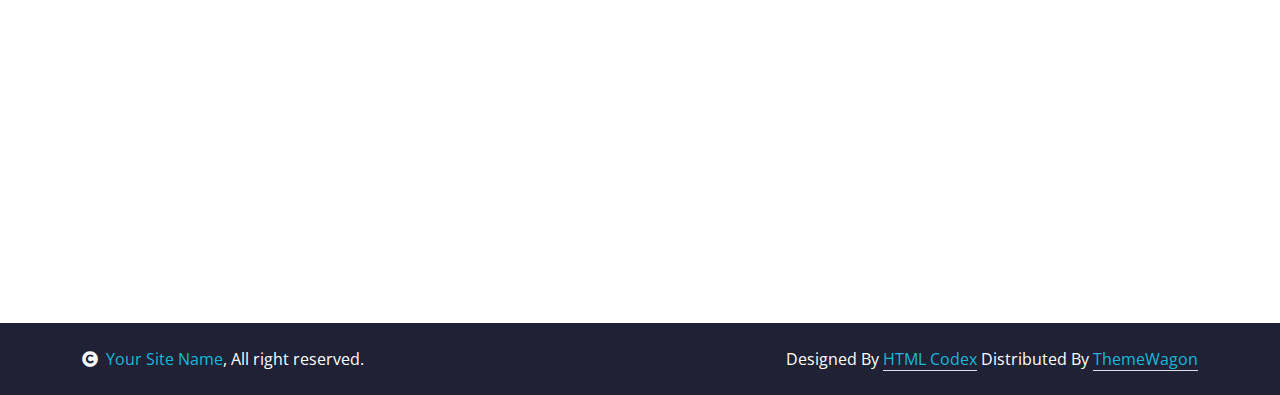
<file: appointment.html>
<!DOCTYPE html>
<html lang="en">

    <head>
        <meta charset="utf-8">
        <title>Terapia - Physical Therapy Website Template</title>
        <meta content="width=device-width, initial-scale=1.0" name="viewport">
        <meta content="" name="keywords">
        <meta content="" name="description">

        <!-- Google Web Fonts -->
        <link rel="preconnect" href="https://fonts.googleapis.com">
        <link rel="preconnect" href="https://fonts.gstatic.com" crossorigin>
        <link href="https://fonts.googleapis.com/css2?family=Open+Sans:wght@400;500;600&family=Playfair+Display:wght@400;500;600&display=swap" rel="stylesheet"> 

        <!-- Icon Font Stylesheet -->
        <link rel="stylesheet" href="https://use.fontawesome.com/releases/v5.15.4/css/all.css"/>
        <link href="https://cdn.jsdelivr.net/npm/bootstrap-icons@1.4.1/font/bootstrap-icons.css" rel="stylesheet">

        <!-- Libraries Stylesheet -->
        <link href="lib/animate/animate.min.css" rel="stylesheet">
        <link href="lib/owlcarousel/assets/owl.carousel.min.css" rel="stylesheet">


        <!-- Customized Bootstrap Stylesheet -->
        <link href="css/bootstrap.min.css" rel="stylesheet">

        <!-- Template Stylesheet -->
        <link href="css/style.css" rel="stylesheet">
    </head>

    <body>

        <!-- Spinner Start -->
        <div id="spinner" class="show bg-white position-fixed translate-middle w-100 vh-100 top-50 start-50 d-flex align-items-center justify-content-center">
            <div class="spinner-border text-primary" style="width: 3rem; height: 3rem;" role="status">
                <span class="sr-only">Loading...</span>
            </div>
        </div>
        <!-- Spinner End -->


        <!-- Topbar Start -->
        <div class="container-fluid bg-dark px-5 d-none d-lg-block">
            <div class="row gx-0 align-items-center" style="height: 45px;">
                <div class="col-lg-8 text-center text-lg-start mb-lg-0">
                    <div class="d-flex flex-wrap">
                        <a href="#" class="text-light me-4"><i class="fas fa-map-marker-alt text-primary me-2"></i>Find A Location</a>
                        <a href="#" class="text-light me-4"><i class="fas fa-phone-alt text-primary me-2"></i>+01234567890</a>
                        <a href="#" class="text-light me-0"><i class="fas fa-envelope text-primary me-2"></i>Example@gmail.com</a>
                    </div>
                </div>
                <div class="col-lg-4 text-center text-lg-end">
                    <div class="d-flex align-items-center justify-content-end">
                        <a href="#" class="btn btn-light btn-square border rounded-circle nav-fill me-3"><i class="fab fa-facebook-f"></i></a>
                        <a href="#" class="btn btn-light btn-square border rounded-circle nav-fill me-3"><i class="fab fa-twitter"></i></a>
                        <a href="#" class="btn btn-light btn-square border rounded-circle nav-fill me-3"><i class="fab fa-instagram"></i></a>
                        <a href="#" class="btn btn-light btn-square border rounded-circle nav-fill me-0"><i class="fab fa-linkedin-in"></i></a>
                    </div>
                </div>
            </div>
        </div>
        <!-- Topbar End -->


        <!-- Navbar & Hero Start -->
        <div class="container-fluid position-relative p-0">
            <nav class="navbar navbar-expand-lg navbar-light bg-white px-4 px-lg-5 py-3 py-lg-0">
                <a href="index.html" class="navbar-brand p-0">
                    <h1 class="text-primary m-0"><i class="fas fa-star-of-life me-3"></i>Terapia</h1>
                    <!-- <img src="img/logo.png" alt="Logo"> -->
                </a>
                <button class="navbar-toggler" type="button" data-bs-toggle="collapse" data-bs-target="#navbarCollapse">
                    <span class="fa fa-bars"></span>
                </button>
                <div class="collapse navbar-collapse" id="navbarCollapse">
                    <div class="navbar-nav ms-auto py-0">
                        <a href="index.html" class="nav-item nav-link">Home</a>
                        <a href="about.html" class="nav-item nav-link">About</a>
                        <a href="service.html" class="nav-item nav-link">Services</a>
                        <div class="nav-item dropdown">
                            <a href="#" class="nav-link dropdown-toggle active" data-bs-toggle="dropdown">Pages</a>
                            <div class="dropdown-menu m-0">
                                <a href="appointment.html" class="dropdown-item active">Appointment</a>
                                <a href="feature.html" class="dropdown-item">Features</a>
                                <a href="blog.html" class="dropdown-item">Our Blog</a>
                                <a href="team.html" class="dropdown-item">Our Team</a>
                                <a href="testimonial.html" class="dropdown-item">Testimonial</a>
                                <a href="404.html" class="dropdown-item">404 Page</a>
                            </div>
                        </div>
                        <a href="contact.html" class="nav-item nav-link">Contact Us</a>
                    </div>
                    <a href="#" class="btn btn-primary rounded-pill text-white py-2 px-4 flex-wrap flex-sm-shrink-0">Book Appointment</a>
                </div>
            </nav>
        </div>
        <!-- Navbar End -->


        <!-- Header Start -->
        <div class="container-fluid bg-breadcrumb">
            <div class="container text-center py-5" style="max-width: 900px;">
                <h3 class="text-white display-3 mb-4 wow fadeInDown" data-wow-delay="0.1s">Book Appointment</h1>
                <ol class="breadcrumb justify-content-center mb-0 wow fadeInDown" data-wow-delay="0.3s">
                    <li class="breadcrumb-item"><a href="index.html">Home</a></li>
                    <li class="breadcrumb-item"><a href="#">Pages</a></li>
                    <li class="breadcrumb-item active text-primary">Appointment</li>
                </ol>    
            </div>
        </div>
        <!-- Header End -->


        <!-- Book Appointment Start -->
        <div class="container-fluid appointment py-5">
            <div class="container py-5">
                <div class="row g-5 align-items-center">
                    <div class="col-lg-6 wow fadeInLeft" data-wow-delay="0.2">
                        <div class="section-title text-start">
                            <h4 class="sub-title pe-3 mb-0">Solutions To Your Pain</h4>
                            <h1 class="display-4 mb-4">Best Quality Services With Minimal Pain Rate</h1>
                            <p class="mb-4">Lorem ipsum dolor sit amet consectetur adipisicing elit. Quaerat deleniti amet at atque sequi quibusdam cumque itaque repudiandae temporibus, eius nam mollitia voluptas maxime veniam necessitatibus saepe in ab? Repellat!</p>
                            <div class="row g-4">
                                <div class="col-sm-6">
                                    <div class="d-flex flex-column h-100">
                                        <div class="mb-4">
                                            <h5 class="mb-3"><i class="fa fa-check text-primary me-2"></i> Body Relaxation</h5>
                                            <p class="mb-0">Lorem ipsum dolor sit amet, consectetur adipisicing elit. Et deserunt qui cupiditate veritatis enim ducimus.</p>
                                        </div>
                                        <div class="mb-4">
                                            <h5 class="mb-3"><i class="fa fa-check text-primary me-2"></i> Body Relaxation</h5>
                                            <p class="mb-0">Lorem ipsum dolor sit amet, consectetur adipisicing elit. Et deserunt qui cupiditate veritatis enim ducimus.</p>
                                        </div>
                                        <div class="text-start mb-4">
                                            <a href="#" class="btn btn-primary rounded-pill text-white py-3 px-5">More Details</a>
                                        </div>
                                    </div>
                                </div>
                                <div class="col-sm-6">
                                    <div class="video h-100">
                                        <img src="img/video-img.jpg" class="img-fluid rounded w-100 h-100" style="object-fit: cover;" alt="">
                                        <button type="button" class="btn btn-play" data-bs-toggle="modal" data-src="https://www.youtube.com/embed/DWRcNpR6Kdc" data-bs-target="#videoModal">
                                            <span></span>
                                        </button>
                                    </div>
                                </div>
                            </div>
                        </div>
                    </div>
                    <div class="col-lg-6 wow fadeInRight" data-wow-delay="0.4s">
                        <div class="appointment-form rounded p-5">
                            <p class="fs-4 text-uppercase text-primary">Get In Touch</p>
                            <h1 class="display-5 mb-4">Get Appointment</h1>
                            <form>
                                <div class="row gy-3 gx-4">
                                    <div class="col-xl-6">
                                        <input type="text" class="form-control py-3 border-primary bg-transparent text-white" placeholder="First Name">
                                    </div>
                                    <div class="col-xl-6">
                                        <input type="email" class="form-control py-3 border-primary bg-transparent text-white" placeholder="Email">
                                    </div>
                                    <div class="col-xl-6">
                                        <input type="phone" class="form-control py-3 border-primary bg-transparent" placeholder="Phone">
                                    </div>
                                    <div class="col-xl-6">
                                        <select class="form-select py-3 border-primary bg-transparent" aria-label="Default select example">
                                            <option selected>Your Gender</option>
                                            <option value="1">Male</option>
                                            <option value="2">FeMale</option>
                                            <option value="3">Others</option>
                                        </select>
                                    </div>
                                    <div class="col-xl-6">
                                        <input type="date" class="form-control py-3 border-primary bg-transparent">
                                    </div>
                                    <div class="col-xl-6">
                                        <select class="form-select py-3 border-primary bg-transparent" aria-label="Default select example">
                                            <option selected>Department</option>
                                            <option value="1">Physiotherapy</option>
                                            <option value="2">Physical Helth</option>
                                            <option value="2">Treatments</option>
                                        </select>
                                    </div>
                                    <div class="col-12">
                                        <textarea class="form-control border-primary bg-transparent text-white" name="text" id="area-text" cols="30" rows="5" placeholder="Write Comments"></textarea>
                                    </div>
                                    <div class="col-12">
                                        <button type="button" class="btn btn-primary text-white w-100 py-3 px-5">SUBMIT NOW</button>
                                    </div>
                                </div>
                            </form>
                        </div>
                    </div>
                </div>
            </div>
        </div>
        <!-- Modal Video -->
        <div class="modal fade" id="videoModal" tabindex="-1" aria-labelledby="exampleModalLabel" aria-hidden="true">
            <div class="modal-dialog">
                <div class="modal-content rounded-0">
                    <div class="modal-header">
                        <h5 class="modal-title" id="exampleModalLabel">Youtube Video</h5>
                        <button type="button" class="btn-close" data-bs-dismiss="modal" aria-label="Close"></button>
                    </div>
                    <div class="modal-body">
                        <!-- 16:9 aspect ratio -->
                        <div class="ratio ratio-16x9">
                            <iframe class="embed-responsive-item" src="" id="video" allowfullscreen allowscriptaccess="always"
                                allow="autoplay"></iframe>
                        </div>
                    </div>
                </div>
            </div>
        </div>
        <!-- Book Appointment End -->


        <!-- Footer Start -->
        <div class="container-fluid footer py-5 wow fadeIn" data-wow-delay="0.2s">
            <div class="container py-5">
                <div class="row g-5">
                    <div class="col-md-6 col-lg-6 col-xl-3">
                        <div class="footer-item d-flex flex-column">
                            <h4 class="text-white mb-4"><i class="fas fa-star-of-life me-3"></i>Terapia</h4>
                            <p>Lorem ipsum dolor sit amet consectetur adipisicing elit. Delectus dolorem impedit eos autem dolores laudantium quia, qui similique
                            </p>
                            <div class="d-flex align-items-center">
                                <i class="fas fa-share fa-2x text-white me-2"></i>
                                <a class="btn-square btn btn-primary text-white rounded-circle mx-1" href=""><i class="fab fa-facebook-f"></i></a>
                                <a class="btn-square btn btn-primary text-white rounded-circle mx-1" href=""><i class="fab fa-twitter"></i></a>
                                <a class="btn-square btn btn-primary text-white rounded-circle mx-1" href=""><i class="fab fa-instagram"></i></a>
                                <a class="btn-square btn btn-primary text-white rounded-circle mx-1" href=""><i class="fab fa-linkedin-in"></i></a>
                            </div>
                        </div>
                    </div>
                    <div class="col-md-6 col-lg-6 col-xl-3">
                        <div class="footer-item d-flex flex-column">
                            <h4 class="mb-4 text-white">Quick Links</h4>
                            <a href=""><i class="fas fa-angle-right me-2"></i> About Us</a>
                            <a href=""><i class="fas fa-angle-right me-2"></i> Contact Us</a>
                            <a href=""><i class="fas fa-angle-right me-2"></i> Privacy Policy</a>
                            <a href=""><i class="fas fa-angle-right me-2"></i> Terms & Conditions</a>
                            <a href=""><i class="fas fa-angle-right me-2"></i> Our Blog & News</a>
                            <a href=""><i class="fas fa-angle-right me-2"></i> Our Team</a>
                        </div>
                    </div>
                    <div class="col-md-6 col-lg-6 col-xl-3">
                        <div class="footer-item d-flex flex-column">
                            <h4 class="mb-4 text-white">Terapia Services</h4>
                            <a href=""><i class="fas fa-angle-right me-2"></i> All Services</a>
                            <a href=""><i class="fas fa-angle-right me-2"></i> Physiotherapy</a>
                            <a href=""><i class="fas fa-angle-right me-2"></i> Diagnostics</a>
                            <a href=""><i class="fas fa-angle-right me-2"></i> Manual Therapy</a>
                            <a href=""><i class="fas fa-angle-right me-2"></i> Massage Therapy</a>
                            <a href=""><i class="fas fa-angle-right me-2"></i> Rehabilitation</a>
                        </div>
                    </div>
                    <div class="col-md-6 col-lg-6 col-xl-3">
                        <div class="footer-item d-flex flex-column">
                            <h4 class="mb-4 text-white">Contact Info</h4>
                            <a href=""><i class="fa fa-map-marker-alt me-2"></i> 123 Street, New York, USA</a>
                            <a href=""><i class="fas fa-envelope me-2"></i> info@example.com</a>
                            <a href=""><i class="fas fa-envelope me-2"></i> info@example.com</a>
                            <a href=""><i class="fas fa-phone me-2"></i> +012 345 67890</a>
                            <a href="" class="mb-3"><i class="fas fa-print me-2"></i> +012 345 67890</a>
                        </div>
                    </div>
                </div>
            </div>
        </div>
        <!-- Footer End -->
        
        <!-- Copyright Start -->
        <div class="container-fluid copyright py-4">
            <div class="container">
                <div class="row g-4 align-items-center">
                    <div class="col-md-6 text-center text-md-start mb-md-0">
                        <span class="text-white"><a href="#"><i class="fas fa-copyright text-light me-2"></i>Your Site Name</a>, All right reserved.</span>
                    </div>
                    <div class="col-md-6 text-center text-md-end text-white">
                        <!--/*** This template is free as long as you keep the below author’s credit link/attribution link/backlink. ***/-->
                        <!--/*** If you'd like to use the template without the below author’s credit link/attribution link/backlink, ***/-->
                        <!--/*** you can purchase the Credit Removal License from "https://htmlcodex.com/credit-removal". ***/-->
                        Designed By <a class="border-bottom" href="https://htmlcodex.com">HTML Codex</a> Distributed By <a class="border-bottom" href="https://themewagon.com">ThemeWagon</a>
                    </div>
                </div>
            </div>
        </div>
        <!-- Copyright End -->

        <!-- Back to Top -->
        <a href="#" class="btn btn-primary btn-lg-square back-to-top"><i class="fa fa-arrow-up"></i></a>   

        
        <!-- JavaScript Libraries -->
        <script src="https://ajax.googleapis.com/ajax/libs/jquery/3.6.4/jquery.min.js"></script>
        <script src="https://cdn.jsdelivr.net/npm/bootstrap@5.0.0/dist/js/bootstrap.bundle.min.js"></script>
        <script src="lib/wow/wow.min.js"></script>
        <script src="lib/easing/easing.min.js"></script>
        <script src="lib/waypoints/waypoints.min.js"></script>
        <script src="lib/owlcarousel/owl.carousel.min.js"></script>
        

        <!-- Template Javascript -->
        <script src="js/main.js"></script>
        
    </body>

</html>
</file>
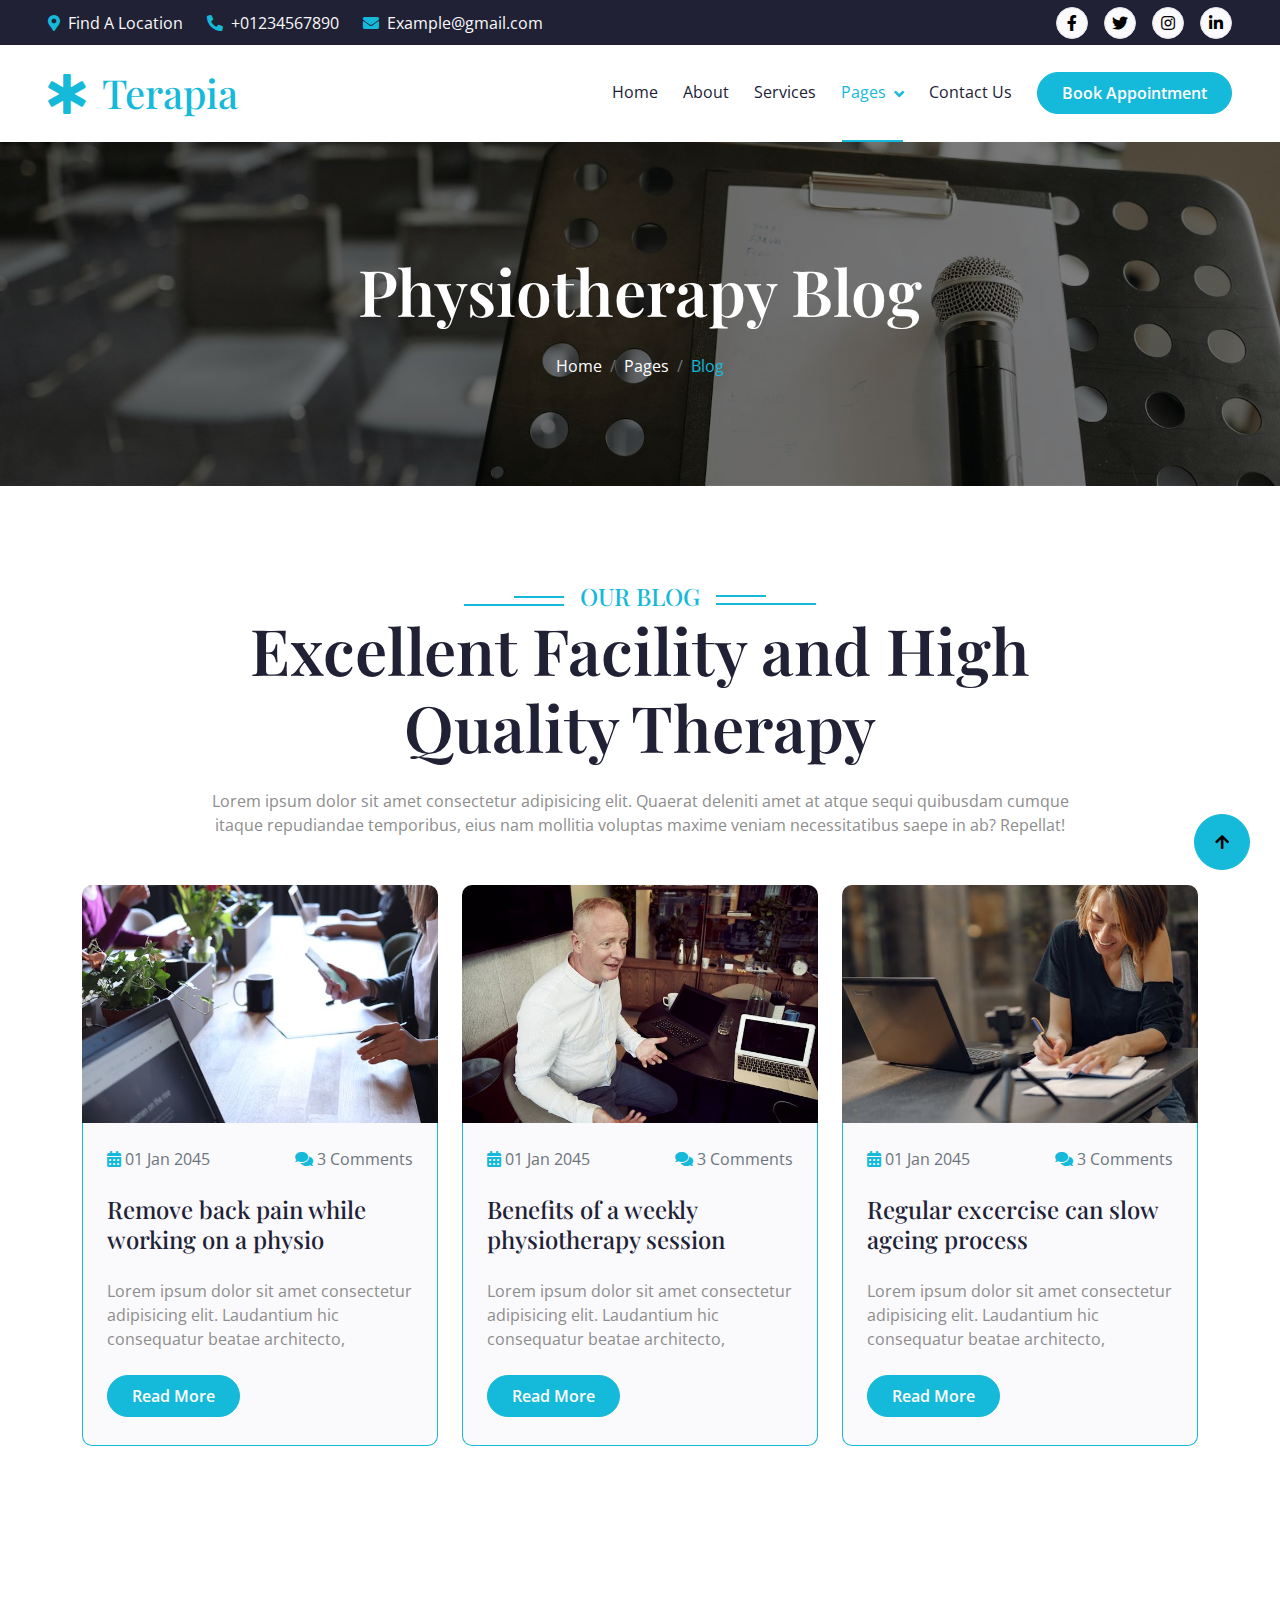
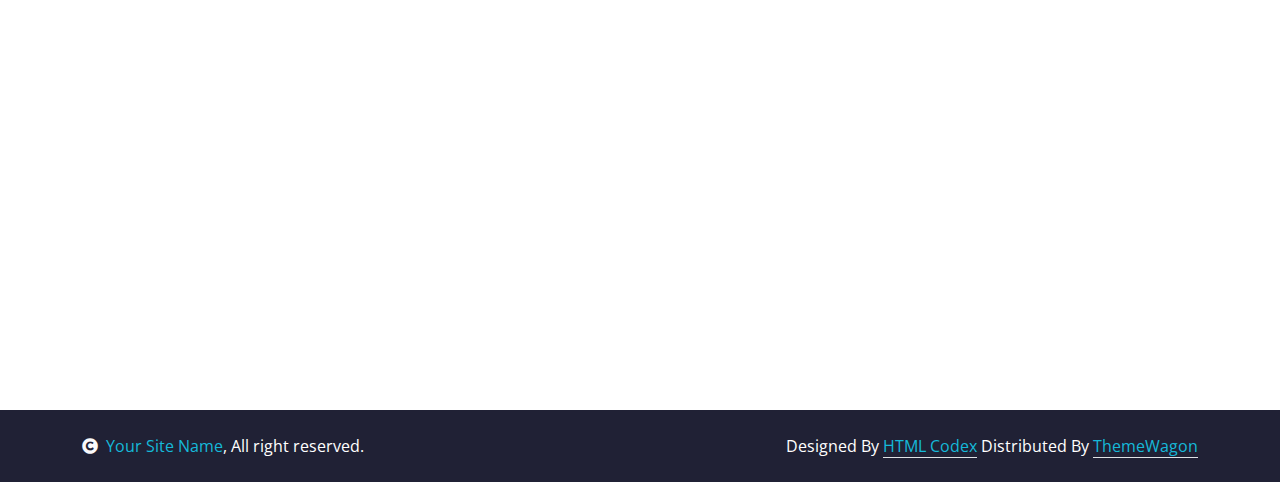
<file: blog.html>
<!DOCTYPE html>
<html lang="en">

    <head>
        <meta charset="utf-8">
        <title>Terapia - Physical Therapy Website Template</title>
        <meta content="width=device-width, initial-scale=1.0" name="viewport">
        <meta content="" name="keywords">
        <meta content="" name="description">

        <!-- Google Web Fonts -->
        <link rel="preconnect" href="https://fonts.googleapis.com">
        <link rel="preconnect" href="https://fonts.gstatic.com" crossorigin>
        <link href="https://fonts.googleapis.com/css2?family=Open+Sans:wght@400;500;600&family=Playfair+Display:wght@400;500;600&display=swap" rel="stylesheet"> 

        <!-- Icon Font Stylesheet -->
        <link rel="stylesheet" href="https://use.fontawesome.com/releases/v5.15.4/css/all.css"/>
        <link href="https://cdn.jsdelivr.net/npm/bootstrap-icons@1.4.1/font/bootstrap-icons.css" rel="stylesheet">

        <!-- Libraries Stylesheet -->
        <link href="lib/animate/animate.min.css" rel="stylesheet">
        <link href="lib/owlcarousel/assets/owl.carousel.min.css" rel="stylesheet">


        <!-- Customized Bootstrap Stylesheet -->
        <link href="css/bootstrap.min.css" rel="stylesheet">

        <!-- Template Stylesheet -->
        <link href="css/style.css" rel="stylesheet">
    </head>

    <body>

        <!-- Spinner Start -->
        <div id="spinner" class="show bg-white position-fixed translate-middle w-100 vh-100 top-50 start-50 d-flex align-items-center justify-content-center">
            <div class="spinner-border text-primary" style="width: 3rem; height: 3rem;" role="status">
                <span class="sr-only">Loading...</span>
            </div>
        </div>
        <!-- Spinner End -->


        <!-- Topbar Start -->
        <div class="container-fluid bg-dark px-5 d-none d-lg-block">
            <div class="row gx-0 align-items-center" style="height: 45px;">
                <div class="col-lg-8 text-center text-lg-start mb-lg-0">
                    <div class="d-flex flex-wrap">
                        <a href="#" class="text-light me-4"><i class="fas fa-map-marker-alt text-primary me-2"></i>Find A Location</a>
                        <a href="#" class="text-light me-4"><i class="fas fa-phone-alt text-primary me-2"></i>+01234567890</a>
                        <a href="#" class="text-light me-0"><i class="fas fa-envelope text-primary me-2"></i>Example@gmail.com</a>
                    </div>
                </div>
                <div class="col-lg-4 text-center text-lg-end">
                    <div class="d-flex align-items-center justify-content-end">
                        <a href="#" class="btn btn-light btn-square border rounded-circle nav-fill me-3"><i class="fab fa-facebook-f"></i></a>
                        <a href="#" class="btn btn-light btn-square border rounded-circle nav-fill me-3"><i class="fab fa-twitter"></i></a>
                        <a href="#" class="btn btn-light btn-square border rounded-circle nav-fill me-3"><i class="fab fa-instagram"></i></a>
                        <a href="#" class="btn btn-light btn-square border rounded-circle nav-fill me-0"><i class="fab fa-linkedin-in"></i></a>
                    </div>
                </div>
            </div>
        </div>
        <!-- Topbar End -->


        <!-- Navbar & Hero Start -->
        <div class="container-fluid position-relative p-0">
            <nav class="navbar navbar-expand-lg navbar-light bg-white px-4 px-lg-5 py-3 py-lg-0">
                <a href="index.html" class="navbar-brand p-0">
                    <h1 class="text-primary m-0"><i class="fas fa-star-of-life me-3"></i>Terapia</h1>
                    <!-- <img src="img/logo.png" alt="Logo"> -->
                </a>
                <button class="navbar-toggler" type="button" data-bs-toggle="collapse" data-bs-target="#navbarCollapse">
                    <span class="fa fa-bars"></span>
                </button>
                <div class="collapse navbar-collapse" id="navbarCollapse">
                    <div class="navbar-nav ms-auto py-0">
                        <a href="index.html" class="nav-item nav-link">Home</a>
                        <a href="about.html" class="nav-item nav-link">About</a>
                        <a href="service.html" class="nav-item nav-link">Services</a>
                        <div class="nav-item dropdown">
                            <a href="#" class="nav-link dropdown-toggle active" data-bs-toggle="dropdown">Pages</a>
                            <div class="dropdown-menu m-0">
                                <a href="appointment.html" class="dropdown-item">Appointment</a>
                                <a href="feature.html" class="dropdown-item">Features</a>
                                <a href="blog.html" class="dropdown-item active">Our Blog</a>
                                <a href="team.html" class="dropdown-item">Our Team</a>
                                <a href="testimonial.html" class="dropdown-item">Testimonial</a>
                                <a href="404.html" class="dropdown-item">404 Page</a>
                            </div>
                        </div>
                        <a href="contact.html" class="nav-item nav-link">Contact Us</a>
                    </div>
                    <a href="#" class="btn btn-primary rounded-pill text-white py-2 px-4 flex-wrap flex-sm-shrink-0">Book Appointment</a>
                </div>
            </nav>
        </div>
        <!-- Navbar End -->


        <!-- Header Start -->
        <div class="container-fluid bg-breadcrumb">
            <div class="container text-center py-5" style="max-width: 900px;">
                <h3 class="text-white display-3 mb-4 wow fadeInDown" data-wow-delay="0.1s">Physiotherapy Blog</h1>
                <ol class="breadcrumb justify-content-center mb-0 wow fadeInDown" data-wow-delay="0.3s">
                    <li class="breadcrumb-item"><a href="index.html">Home</a></li>
                    <li class="breadcrumb-item"><a href="#">Pages</a></li>
                    <li class="breadcrumb-item active text-primary">Blog</li>
                </ol>    
            </div>
        </div>
        <!-- Header End -->


        <!-- Blog Start -->
        <div class="container-fluid blog py-5">
            <div class="container py-5">
                <div class="section-title mb-5 wow fadeInUp" data-wow-delay="0.1s">
                    <div class="sub-style">
                        <h4 class="sub-title px-3 mb-0">Our Blog</h4>
                    </div>
                    <h1 class="display-3 mb-4">Excellent Facility and High Quality Therapy</h1>
                    <p class="mb-0">Lorem ipsum dolor sit amet consectetur adipisicing elit. Quaerat deleniti amet at atque sequi quibusdam cumque itaque repudiandae temporibus, eius nam mollitia voluptas maxime veniam necessitatibus saepe in ab? Repellat!</p>
                </div>
                <div class="row g-4 justify-content-center">
                    <div class="col-md-6 col-lg-6 col-xl-4 wow fadeInUp" data-wow-delay="0.1s">
                        <div class="blog-item rounded">
                            <div class="blog-img">
                                <img src="img/blog-1.jpg" class="img-fluid w-100" alt="Image">
                            </div>
                            <div class="blog-centent p-4">
                                <div class="d-flex justify-content-between mb-4">
                                    <p class="mb-0 text-muted"><i class="fa fa-calendar-alt text-primary"></i> 01 Jan 2045</p>
                                    <a href="#" class="text-muted"><span class="fa fa-comments text-primary"></span> 3 Comments</a>
                                </div>
                                <a href="#" class="h4">Remove back pain while working on a physio</a>
                                <p class="my-4">Lorem ipsum dolor sit amet consectetur adipisicing elit. Laudantium hic consequatur beatae architecto,</p>
                                <a href="#" class="btn btn-primary rounded-pill text-white py-2 px-4 mb-1">Read More</a>
                            </div>
                        </div>
                    </div>
                    <div class="col-md-6 col-lg-6 col-xl-4 wow fadeInUp" data-wow-delay="0.3s">
                        <div class="blog-item rounded">
                            <div class="blog-img">
                                <img src="img/blog-2.jpg" class="img-fluid w-100" alt="Image">
                            </div>
                            <div class="blog-centent p-4">
                                <div class="d-flex justify-content-between mb-4">
                                    <p class="mb-0 text-muted"><i class="fa fa-calendar-alt text-primary"></i> 01 Jan 2045</p>
                                    <a href="#" class="text-muted"><span class="fa fa-comments text-primary"></span> 3 Comments</a>
                                </div>
                                <a href="#" class="h4">Benefits of a weekly physiotherapy session</a>
                                <p class="my-4">Lorem ipsum dolor sit amet consectetur adipisicing elit. Laudantium hic consequatur beatae architecto,</p>
                                <a href="#" class="btn btn-primary rounded-pill text-white py-2 px-4 mb-1">Read More</a>
                            </div>
                        </div>
                    </div>
                    <div class="col-md-6 col-lg-6 col-xl-4 wow fadeInUp" data-wow-delay="0.5s">
                        <div class="blog-item rounded">
                            <div class="blog-img">
                                <img src="img/blog-3.jpg" class="img-fluid w-100" alt="Image">
                            </div>
                            <div class="blog-centent p-4">
                                <div class="d-flex justify-content-between mb-4">
                                    <p class="mb-0 text-muted"><i class="fa fa-calendar-alt text-primary"></i> 01 Jan 2045</p>
                                    <a href="#" class="text-muted"><span class="fa fa-comments text-primary"></span> 3 Comments</a>
                                </div>
                                <a href="#" class="h4">Regular excercise can slow ageing process</a>
                                <p class="my-4">Lorem ipsum dolor sit amet consectetur adipisicing elit. Laudantium hic consequatur beatae architecto,</p>
                                <a href="#" class="btn btn-primary rounded-pill text-white py-2 px-4 mb-1">Read More</a>
                            </div>
                        </div>
                    </div>
                </div>
            </div>
        </div>
        <!-- Blog End -->


        <!-- Footer Start -->
        <div class="container-fluid footer py-5 wow fadeIn" data-wow-delay="0.2s">
            <div class="container py-5">
                <div class="row g-5">
                    <div class="col-md-6 col-lg-6 col-xl-3">
                        <div class="footer-item d-flex flex-column">
                            <h4 class="text-white mb-4"><i class="fas fa-star-of-life me-3"></i>Terapia</h4>
                            <p>Lorem ipsum dolor sit amet consectetur adipisicing elit. Delectus dolorem impedit eos autem dolores laudantium quia, qui similique
                            </p>
                            <div class="d-flex align-items-center">
                                <i class="fas fa-share fa-2x text-white me-2"></i>
                                <a class="btn-square btn btn-primary text-white rounded-circle mx-1" href=""><i class="fab fa-facebook-f"></i></a>
                                <a class="btn-square btn btn-primary text-white rounded-circle mx-1" href=""><i class="fab fa-twitter"></i></a>
                                <a class="btn-square btn btn-primary text-white rounded-circle mx-1" href=""><i class="fab fa-instagram"></i></a>
                                <a class="btn-square btn btn-primary text-white rounded-circle mx-1" href=""><i class="fab fa-linkedin-in"></i></a>
                            </div>
                        </div>
                    </div>
                    <div class="col-md-6 col-lg-6 col-xl-3">
                        <div class="footer-item d-flex flex-column">
                            <h4 class="mb-4 text-white">Quick Links</h4>
                            <a href=""><i class="fas fa-angle-right me-2"></i> About Us</a>
                            <a href=""><i class="fas fa-angle-right me-2"></i> Contact Us</a>
                            <a href=""><i class="fas fa-angle-right me-2"></i> Privacy Policy</a>
                            <a href=""><i class="fas fa-angle-right me-2"></i> Terms & Conditions</a>
                            <a href=""><i class="fas fa-angle-right me-2"></i> Our Blog & News</a>
                            <a href=""><i class="fas fa-angle-right me-2"></i> Our Team</a>
                        </div>
                    </div>
                    <div class="col-md-6 col-lg-6 col-xl-3">
                        <div class="footer-item d-flex flex-column">
                            <h4 class="mb-4 text-white">Terapia Services</h4>
                            <a href=""><i class="fas fa-angle-right me-2"></i> All Services</a>
                            <a href=""><i class="fas fa-angle-right me-2"></i> Physiotherapy</a>
                            <a href=""><i class="fas fa-angle-right me-2"></i> Diagnostics</a>
                            <a href=""><i class="fas fa-angle-right me-2"></i> Manual Therapy</a>
                            <a href=""><i class="fas fa-angle-right me-2"></i> Massage Therapy</a>
                            <a href=""><i class="fas fa-angle-right me-2"></i> Rehabilitation</a>
                        </div>
                    </div>
                    <div class="col-md-6 col-lg-6 col-xl-3">
                        <div class="footer-item d-flex flex-column">
                            <h4 class="mb-4 text-white">Contact Info</h4>
                            <a href=""><i class="fa fa-map-marker-alt me-2"></i> 123 Street, New York, USA</a>
                            <a href=""><i class="fas fa-envelope me-2"></i> info@example.com</a>
                            <a href=""><i class="fas fa-envelope me-2"></i> info@example.com</a>
                            <a href=""><i class="fas fa-phone me-2"></i> +012 345 67890</a>
                            <a href="" class="mb-3"><i class="fas fa-print me-2"></i> +012 345 67890</a>
                        </div>
                    </div>
                </div>
            </div>
        </div>
        <!-- Footer End -->
        
        <!-- Copyright Start -->
        <div class="container-fluid copyright py-4">
            <div class="container">
                <div class="row g-4 align-items-center">
                    <div class="col-md-6 text-center text-md-start mb-md-0">
                        <span class="text-white"><a href="#"><i class="fas fa-copyright text-light me-2"></i>Your Site Name</a>, All right reserved.</span>
                    </div>
                    <div class="col-md-6 text-center text-md-end text-white">
                        <!--/*** This template is free as long as you keep the below author’s credit link/attribution link/backlink. ***/-->
                        <!--/*** If you'd like to use the template without the below author’s credit link/attribution link/backlink, ***/-->
                        <!--/*** you can purchase the Credit Removal License from "https://htmlcodex.com/credit-removal". ***/-->
                        Designed By <a class="border-bottom" href="https://htmlcodex.com">HTML Codex</a> Distributed By <a class="border-bottom" href="https://themewagon.com">ThemeWagon</a>
                    </div>
                </div>
            </div>
        </div>
        <!-- Copyright End -->

        <!-- Back to Top -->
        <a href="#" class="btn btn-primary btn-lg-square back-to-top"><i class="fa fa-arrow-up"></i></a>   

        
        <!-- JavaScript Libraries -->
        <script src="https://ajax.googleapis.com/ajax/libs/jquery/3.6.4/jquery.min.js"></script>
        <script src="https://cdn.jsdelivr.net/npm/bootstrap@5.0.0/dist/js/bootstrap.bundle.min.js"></script>
        <script src="lib/wow/wow.min.js"></script>
        <script src="lib/easing/easing.min.js"></script>
        <script src="lib/waypoints/waypoints.min.js"></script>
        <script src="lib/owlcarousel/owl.carousel.min.js"></script>
        

        <!-- Template Javascript -->
        <script src="js/main.js"></script>
        
    </body>

</html>
</file>
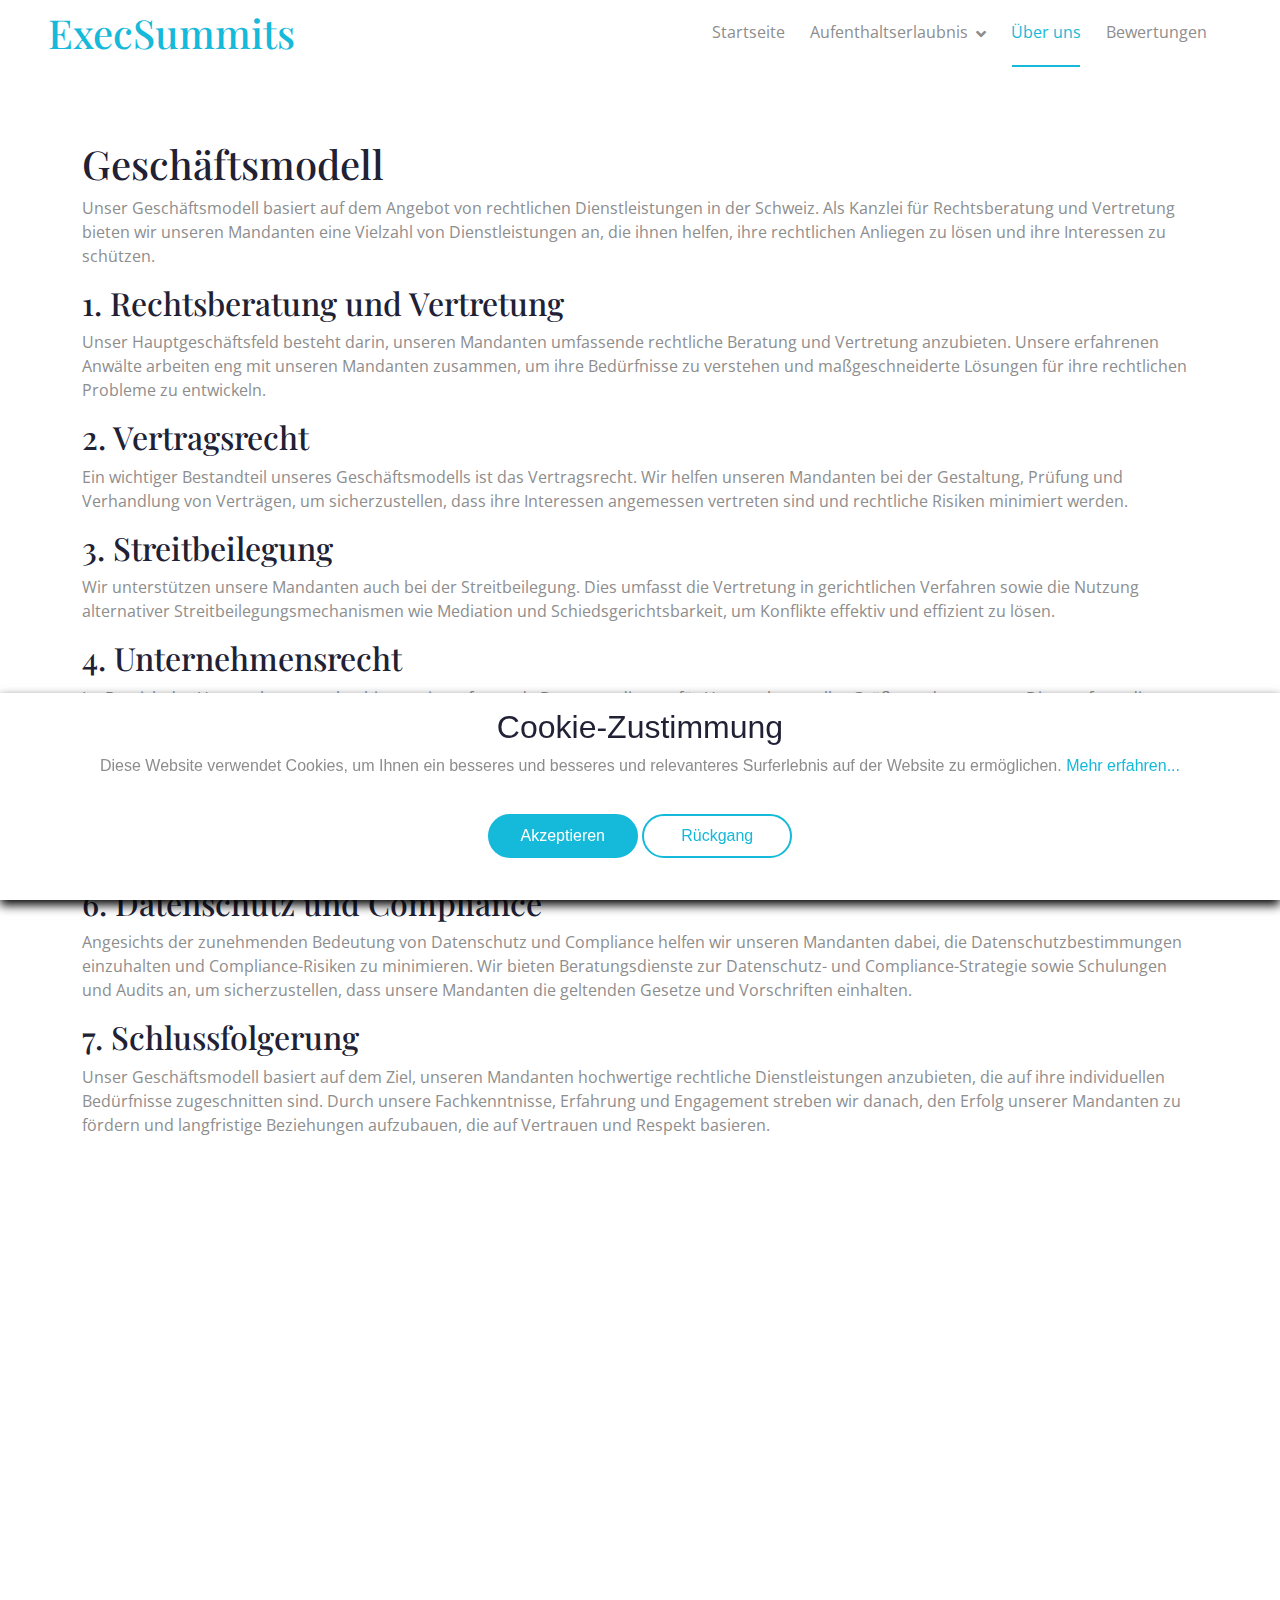
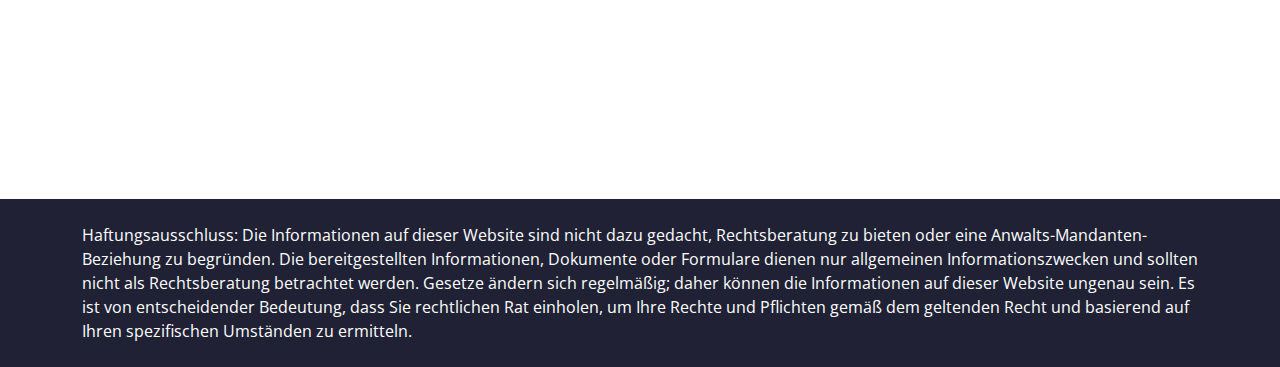
<file: bussines-model.html>
<!DOCTYPE html>
<html lang="en">
    <head>
        <meta charset="utf-8" />
        <title>ExecSummits</title>
        <meta content="width=device-width, initial-scale=1.0" name="viewport" />
        <meta content="" name="keywords" />
        <meta content="" name="description" />

        <link rel="shortcut icon" href="favicon.png" type="image/x-icon" />

        <!-- Google Web Fonts -->
        <link rel="preconnect" href="https://fonts.googleapis.com" />
        <link rel="preconnect" href="https://fonts.gstatic.com" crossorigin />
        <link
            href="https://fonts.googleapis.com/css2?family=Open+Sans:wght@400;500;600&family=Playfair+Display:wght@400;500;600&display=swap"
            rel="stylesheet"
        />

        <!-- Icon Font Stylesheet -->
        <link
            rel="stylesheet"
            href="https://use.fontawesome.com/releases/v5.15.4/css/all.css"
        />
        <link
            href="https://cdn.jsdelivr.net/npm/bootstrap-icons@1.4.1/font/bootstrap-icons.css"
            rel="stylesheet"
        />

        <!-- Libraries Stylesheet -->
        <link href="lib/animate/animate.min.css" rel="stylesheet" />
        <link
            href="lib/owlcarousel/assets/owl.carousel.min.css"
            rel="stylesheet"
        />

        <!-- Customized Bootstrap Stylesheet -->
        <link href="css/bootstrap.min.css" rel="stylesheet" />

        <!-- Template Stylesheet -->
        <link href="css/style.css" rel="stylesheet" />
    </head>

    <body>
        <!-- Spinner Start -->
        <div
            id="spinner"
            class="show bg-white position-fixed translate-middle w-100 vh-100 top-50 start-50 d-flex align-items-center justify-content-center"
        >
            <div
                class="spinner-border text-primary"
                style="width: 3rem; height: 3rem"
                role="status"
            >
                <span class="sr-only">Loading...</span>
            </div>
        </div>
        <!-- Spinner End -->

        <!-- Navbar & Hero Start -->
        <div
            class="navbar navbar-expand-lg navbar-light bg-white px-4 px-lg-5 py-3 py-lg-0 sticky-top shadow-sm"
        >
            <nav
                class="navbar navbar-expand-lg navbar-light bg-white px-4 px-lg-5 py-3 py-lg-0"
            >
                <a href="index.html" class="navbar-brand p-0">
                    <h1 class="text-primary m-0">ExecSummits</h1>
                    <!-- <img src="img/logo.png" alt="Logo"> -->
                </a>
                <button
                    class="navbar-toggler"
                    type="button"
                    data-bs-toggle="collapse"
                    data-bs-target="#navbarCollapse"
                >
                    <span class="fa fa-bars"></span>
                </button>
                <div class="collapse navbar-collapse" id="navbarCollapse">
                    <div class="navbar-nav ms-auto py-0">
                        <a href="index.html" class="nav-item nav-link"
                            >Startseite</a
                        >
                        <div class="nav-item dropdown">
                            <a
                                href="#"
                                class="nav-link dropdown-toggle"
                                data-bs-toggle="dropdown"
                                >Aufenthaltserlaubnis</a
                            >
                            <div class="dropdown-menu m-0">
                                <a
                                    href="receipt-refugee-certificate.html"
                                    class="dropdown-item"
                                    >Erhalt der Flüchtlingsbescheinigung</a
                                >
                                <a
                                    href="residence-permit.html"
                                    class="dropdown-item"
                                    >Erhalt der Aufenthaltserlaubnis</a
                                >
                                <a
                                    href="permanent-residence-permit.html"
                                    class="dropdown-item"
                                    >Erhalt der Daueraufenthaltserlaubnis</a
                                >
                            </div>
                        </div>
                        <a href="about.html" class="nav-item nav-link active"
                            >Über uns</a
                        >
                        <a href="testimonial.html" class="nav-item nav-link"
                            >Bewertungen</a
                        >
                    </div>
                </div>
            </nav>
        </div>
        <!-- Navbar & Hero End -->

        <main>
            <article
                class="container additional-wrapper"
                style="margin-top: 120px; margin-bottom: 50px"
            >
                <div class="page__content" style="padding: 20px 0px">
                    <h1>Geschäftsmodell</h1>
                    <p>
                        Unser Geschäftsmodell basiert auf dem Angebot von
                        rechtlichen Dienstleistungen in der Schweiz. Als Kanzlei
                        für Rechtsberatung und Vertretung bieten wir unseren
                        Mandanten eine Vielzahl von Dienstleistungen an, die
                        ihnen helfen, ihre rechtlichen Anliegen zu lösen und
                        ihre Interessen zu schützen.
                    </p>

                    <h2>1. Rechtsberatung und Vertretung</h2>
                    <p>
                        Unser Hauptgeschäftsfeld besteht darin, unseren
                        Mandanten umfassende rechtliche Beratung und Vertretung
                        anzubieten. Unsere erfahrenen Anwälte arbeiten eng mit
                        unseren Mandanten zusammen, um ihre Bedürfnisse zu
                        verstehen und maßgeschneiderte Lösungen für ihre
                        rechtlichen Probleme zu entwickeln.
                    </p>

                    <h2>2. Vertragsrecht</h2>
                    <p>
                        Ein wichtiger Bestandteil unseres Geschäftsmodells ist
                        das Vertragsrecht. Wir helfen unseren Mandanten bei der
                        Gestaltung, Prüfung und Verhandlung von Verträgen, um
                        sicherzustellen, dass ihre Interessen angemessen
                        vertreten sind und rechtliche Risiken minimiert werden.
                    </p>

                    <h2>3. Streitbeilegung</h2>
                    <p>
                        Wir unterstützen unsere Mandanten auch bei der
                        Streitbeilegung. Dies umfasst die Vertretung in
                        gerichtlichen Verfahren sowie die Nutzung alternativer
                        Streitbeilegungsmechanismen wie Mediation und
                        Schiedsgerichtsbarkeit, um Konflikte effektiv und
                        effizient zu lösen.
                    </p>

                    <h2>4. Unternehmensrecht</h2>
                    <p>
                        Im Bereich des Unternehmensrechts bieten wir umfassende
                        Beratungsdienste für Unternehmen aller Größenordnungen
                        an. Dies umfasst die Gründung von Unternehmen, die
                        Umstrukturierung von Unternehmen, Fusionen und
                        Übernahmen sowie die laufende rechtliche Unterstützung
                        für den Betrieb von Unternehmen.
                    </p>

                    <h2>5. Immobilienrecht</h2>
                    <p>
                        Das Immobilienrecht ist ein weiterer Schwerpunkt unserer
                        Tätigkeit. Wir beraten unsere Mandanten bei
                        immobilienbezogenen Transaktionen wie dem Kauf, Verkauf
                        und der Vermietung von Immobilien sowie bei der Lösung
                        von immobilienrechtlichen Streitigkeiten.
                    </p>

                    <h2>6. Datenschutz und Compliance</h2>
                    <p>
                        Angesichts der zunehmenden Bedeutung von Datenschutz und
                        Compliance helfen wir unseren Mandanten dabei, die
                        Datenschutzbestimmungen einzuhalten und
                        Compliance-Risiken zu minimieren. Wir bieten
                        Beratungsdienste zur Datenschutz- und
                        Compliance-Strategie sowie Schulungen und Audits an, um
                        sicherzustellen, dass unsere Mandanten die geltenden
                        Gesetze und Vorschriften einhalten.
                    </p>

                    <h2>7. Schlussfolgerung</h2>
                    <p>
                        Unser Geschäftsmodell basiert auf dem Ziel, unseren
                        Mandanten hochwertige rechtliche Dienstleistungen
                        anzubieten, die auf ihre individuellen Bedürfnisse
                        zugeschnitten sind. Durch unsere Fachkenntnisse,
                        Erfahrung und Engagement streben wir danach, den Erfolg
                        unserer Mandanten zu fördern und langfristige
                        Beziehungen aufzubauen, die auf Vertrauen und Respekt
                        basieren.
                    </p>
                </div>
            </article>
        </main>

        <!-- ======= Footer ======= -->
        <!-- Footer Start -->
        <div
            class="container-fluid footer py-5 wow fadeIn"
            data-wow-delay="0.2s"
        >
            <div class="container py-5">
                <div class="row g-5">
                    <div class="col-md-6 col-lg-6 col-xl-4">
                        <div class="footer-item d-flex flex-column">
                            <h4 class="text-white mb-4">ExecSummits</h4>
                            <p>
                                Wir sind Ihre vertrauenswürdigen Partner für
                                rechtliche Angelegenheiten in der Schweiz. Unser
                                erfahrenes Team bietet umfassende juristische
                                Dienstleistungen und maßgeschneiderte Lösungen
                                für Ihre individuellen Bedürfnisse. Kontaktieren
                                Sie uns noch heute, um mehr zu erfahren und eine
                                erstklassige rechtliche Unterstützung zu
                                erhalten.
                            </p>
                        </div>
                    </div>
                    <div class="col-md-6 col-lg-6 col-xl-4">
                        <div class="footer-item d-flex flex-column">
                            <h4 class="mb-4 text-white">Schnelle Links</h4>

                            <a href="index.html"
                                ><i class="fas fa-angle-right me-2"></i>
                                Startseite</a
                            >
                            <a href="about.html"
                                ><i class="fas fa-angle-right me-2"></i> Über
                                uns</a
                            >
                            <a href="privacy-policy.html"
                                ><i class="fas fa-angle-right me-2"></i>
                                Datenschutzbestimmungen</a
                            >
                            <a href="terms-of-use.html"
                                ><i class="fas fa-angle-right me-2"></i>
                                Nutzungsbedingungen</a
                            >
                        </div>
                    </div>
                    <div class="col-md-6 col-lg-6 col-xl-4">
                        <div class="footer-item d-flex flex-column">
                            <h4 class="mb-4 text-white">Contact Info</h4>
                            <a href=""
                                ><i class="fa fa-map-marker-alt me-2"></i>
                                Wahlackerstrasse 58, 3052 Zollikofen,
                                Switzerland</a
                            >
                            <a href=""
                                ><i class="fas fa-envelope me-2"></i>

                                exec_summits@gmail.com</a
                            >

                            <a href=""
                                ><i class="fas fa-phone me-2"></i>
                                +27212070400</a
                            >
                        </div>
                    </div>
                </div>
            </div>
        </div>
        <!-- Footer End -->

        <!-- Copyright Start -->
        <div class="container-fluid copyright py-4">
            <div class="container">
                <div class="row g-4 align-items-center">
                    <div class="col-md-12 text-center text-md-start mb-md-0">
                        <span class="text-white">
                            Haftungsausschluss: Die Informationen auf dieser
                            Website sind nicht dazu gedacht, Rechtsberatung zu
                            bieten oder eine Anwalts-Mandanten-Beziehung zu
                            begründen. Die bereitgestellten Informationen,
                            Dokumente oder Formulare dienen nur allgemeinen
                            Informationszwecken und sollten nicht als
                            Rechtsberatung betrachtet werden. Gesetze ändern
                            sich regelmäßig; daher können die Informationen auf
                            dieser Website ungenau sein. Es ist von
                            entscheidender Bedeutung, dass Sie rechtlichen Rat
                            einholen, um Ihre Rechte und Pflichten gemäß dem
                            geltenden Recht und basierend auf Ihren spezifischen
                            Umständen zu ermitteln.</span
                        >
                    </div>
                </div>
            </div>
        </div>
        <!-- Copyright End -->

        <!-- Cookie banner -->
        <div class="cookie-wrapper show">
            <div>
                <i class="bx bx-cookie"></i>
                <h2 style="text-align: center">Cookie-Zustimmung</h2>
            </div>

            <div class="data">
                <p>
                    Diese Website verwendet Cookies, um Ihnen ein besseres und
                    besseres und relevanteres Surferlebnis auf der Website zu
                    ermöglichen.
                    <a href="#">Mehr erfahren...</a>
                </p>
            </div>

            <div class="buttons">
                <button class="cookie-button" id="acceptBtn">
                    Akzeptieren
                </button>
                <button class="cookie-button" id="declineBtn">Rückgang</button>
            </div>
        </div>
        <!-- End Cookie banner -->

        <!-- Back to Top -->
        <a href="#" class="btn btn-primary btn-lg-square back-to-top"
            ><i class="fa fa-arrow-up"></i
        ></a>

        <!-- JavaScript Libraries -->
        <script src="https://ajax.googleapis.com/ajax/libs/jquery/3.6.4/jquery.min.js"></script>
        <script src="https://cdn.jsdelivr.net/npm/bootstrap@5.0.0/dist/js/bootstrap.bundle.min.js"></script>
        <script src="lib/wow/wow.min.js"></script>
        <script src="lib/easing/easing.min.js"></script>
        <script src="lib/waypoints/waypoints.min.js"></script>
        <script src="lib/owlcarousel/owl.carousel.min.js"></script>

        <!-- Template Javascript -->
        <script src="js/main.js"></script>
        <script src="js/cookiebanner.js"></script>
        <script src="js/contact-form.js"></script>
    </body>
</html>
</file>
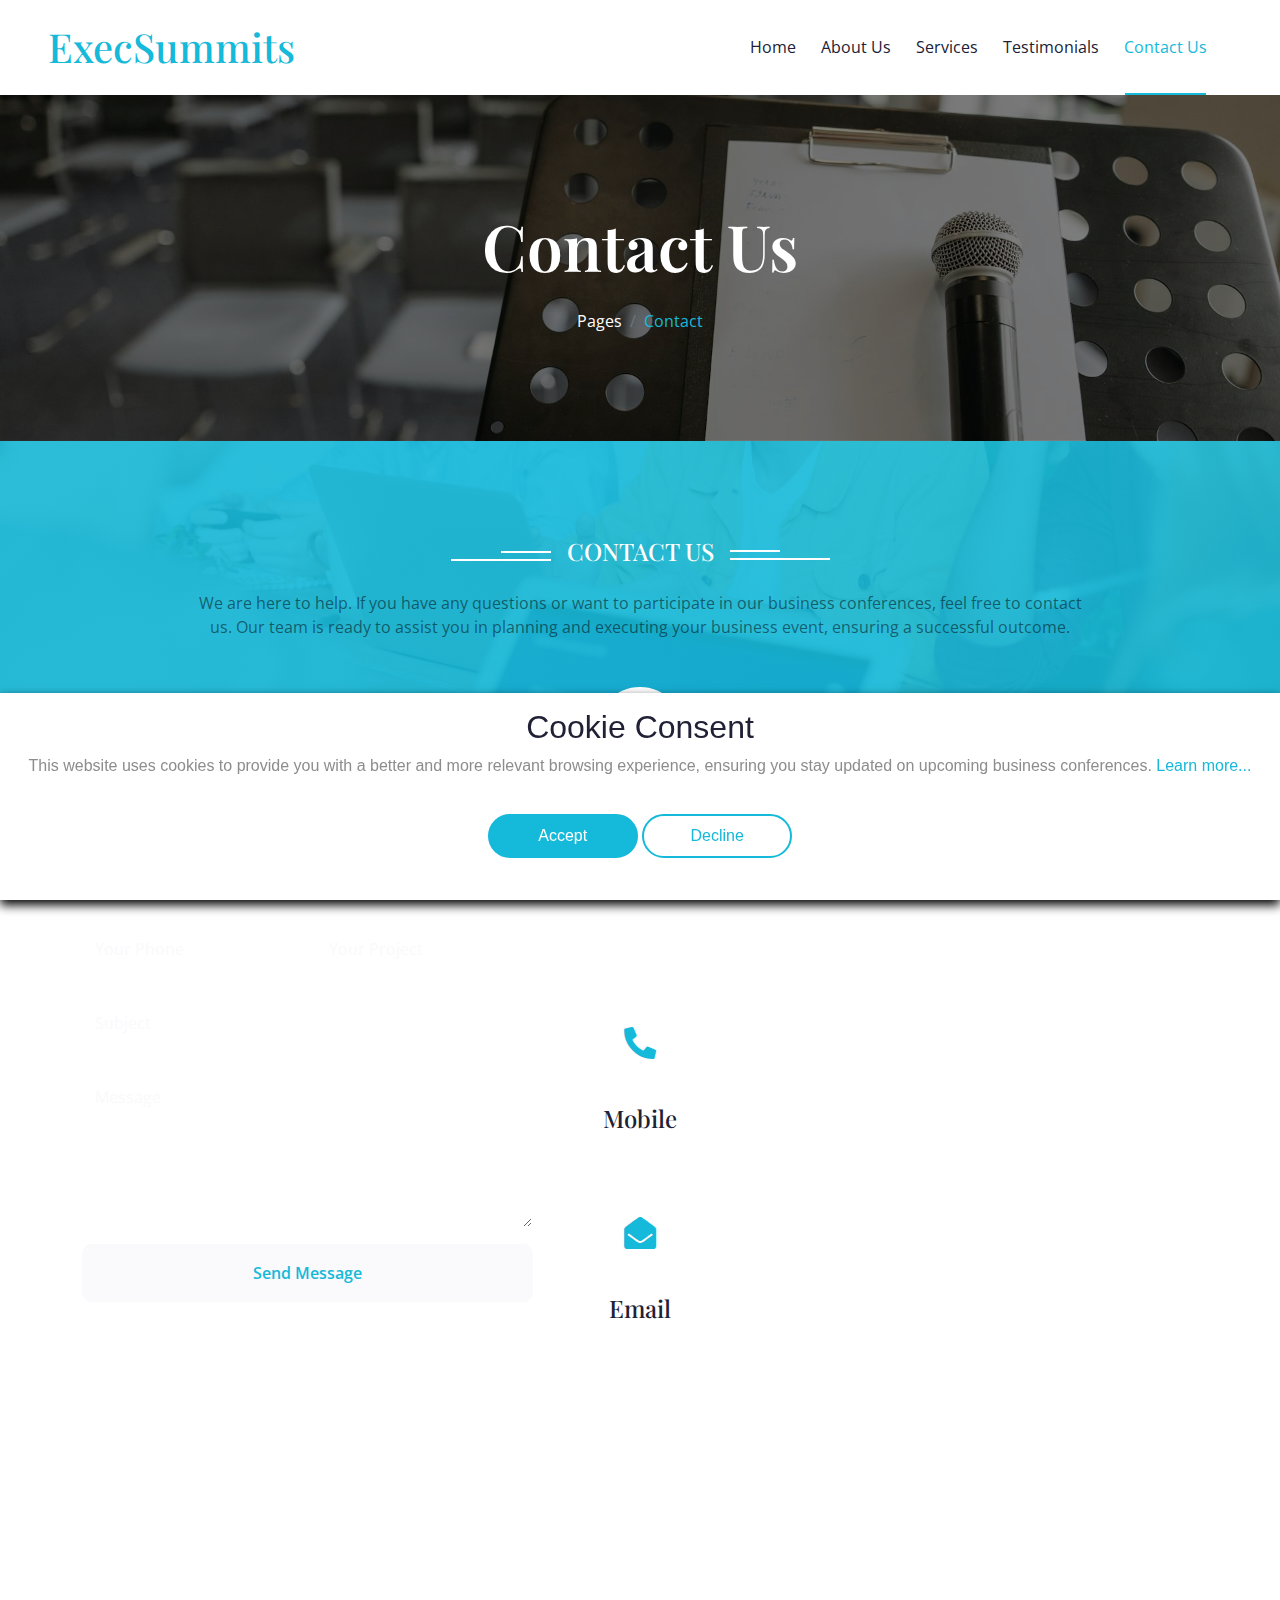
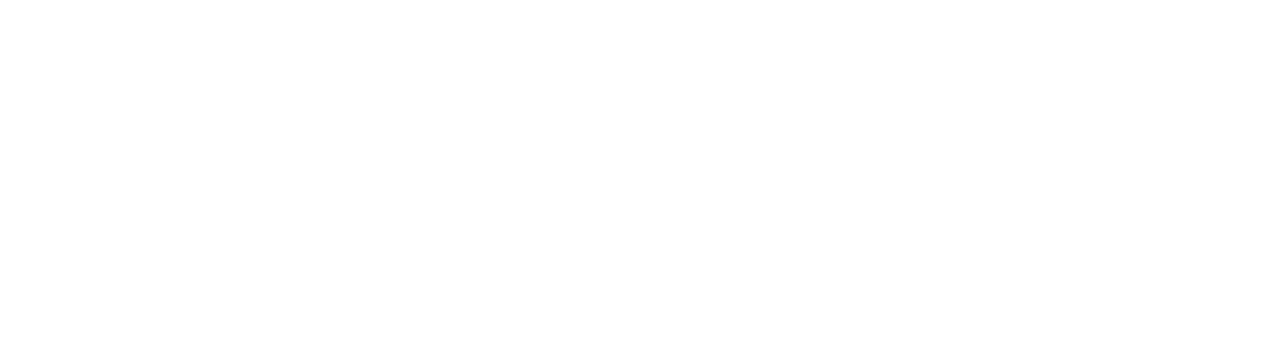
<file: contact.html>
<!DOCTYPE html>
<html lang="en">
    <head>
        <meta charset="utf-8" />
        <title>ExecSummits</title>
        <meta content="width=device-width, initial-scale=1.0" name="viewport" />
        <meta content="" name="keywords" />
        <meta content="" name="description" />

        <link rel="shortcut icon" href="img/favicon.png" type="image/x-icon" />

        <!-- Google Web Fonts -->
        <link rel="preconnect" href="https://fonts.googleapis.com" />
        <link rel="preconnect" href="https://fonts.gstatic.com" crossorigin />
        <link
            href="https://fonts.googleapis.com/css2?family=Open+Sans:wght@400;500;600&family=Playfair+Display:wght@400;500;600&display=swap"
            rel="stylesheet"
        />

        <!-- Icon Font Stylesheet -->
        <link
            rel="stylesheet"
            href="https://use.fontawesome.com/releases/v5.15.4/css/all.css"
        />
        <link
            href="https://cdn.jsdelivr.net/npm/bootstrap-icons@1.4.1/font/bootstrap-icons.css"
            rel="stylesheet"
        />

        <!-- Libraries Stylesheet -->
        <link href="lib/animate/animate.min.css" rel="stylesheet" />
        <link
            href="lib/owlcarousel/assets/owl.carousel.min.css"
            rel="stylesheet"
        />

        <!-- Customized Bootstrap Stylesheet -->
        <link href="css/bootstrap.min.css" rel="stylesheet" />

        <!-- Template Stylesheet -->
        <link href="css/style.css" rel="stylesheet" />
    </head>

    <body>
        <!-- Spinner Start -->
        <div
            id="spinner"
            class="show bg-white position-fixed translate-middle w-100 vh-100 top-50 start-50 d-flex align-items-center justify-content-center"
        >
            <div
                class="spinner-border text-primary"
                style="width: 3rem; height: 3rem"
                role="status"
            >
                <span class="sr-only">Loading...</span>
            </div>
        </div>
        <!-- Spinner End -->

        <!-- Navbar & Hero Start -->
        <div class="container-fluid position-relative p-0">
            <nav
                class="navbar navbar-expand-lg navbar-light bg-white px-4 px-lg-5 py-3 py-lg-0"
            >
                <a href="index.html" class="navbar-brand p-0">
                    <h1 class="text-primary m-0">ExecSummits</h1>
                </a>
                <button
                    class="navbar-toggler"
                    type="button"
                    data-bs-toggle="collapse"
                    data-bs-target="#navbarCollapse"
                >
                    <span class="fa fa-bars"></span>
                </button>
                <div class="collapse navbar-collapse" id="navbarCollapse">
                    <div class="navbar-nav ms-auto py-0">
                        <a href="index.html" class="nav-item nav-link">Home</a>
                        <a href="about.html" class="nav-item nav-link"
                            >About Us</a
                        >
                        <a href="services.html" class="nav-item nav-link"
                            >Services</a
                        >
                        <a href="testimonial.html" class="nav-item nav-link"
                            >Testimonials</a
                        >
                        <a href="contact.html" class="nav-item nav-link active"
                            >Contact Us</a
                        >
                    </div>
                </div>
            </nav>
        </div>
        <!-- Navbar & Hero End -->

        <!-- Header Start -->
        <div class="container-fluid bg-breadcrumb">
            <div class="container text-center py-5" style="max-width: 900px">
                <h3
                    class="text-white display-3 mb-4 wow fadeInDown"
                    data-wow-delay="0.1s"
                >
                    Contact Us
                </h3>
                <ol
                    class="breadcrumb justify-content-center mb-0 wow fadeInDown"
                    data-wow-delay="0.3s"
                >
                    <li class="breadcrumb-item"><a href="#">Pages</a></li>
                    <li class="breadcrumb-item active text-primary">Contact</li>
                </ol>
            </div>
        </div>
        <!-- Header End -->

        <!-- Contact Start -->
        <div class="container-fluid contact py-5">
            <div class="container py-5">
                <div
                    class="section-title mb-5 wow fadeInUp"
                    data-wow-delay="0.1s"
                >
                    <div class="sub-style mb-4">
                        <h4 class="sub-title text-white px-3 mb-0">
                            Contact Us
                        </h4>
                    </div>
                    <p class="mb-0 text-black-50">
                        We are here to help. If you have any questions or want
                        to participate in our business conferences, feel free to
                        contact us. Our team is ready to assist you in planning
                        and executing your business event, ensuring a successful
                        outcome.
                    </p>
                </div>
                <div class="row g-4 align-items-center">
                    <div
                        class="col-lg-5 col-xl-5 contact-form wow fadeInLeft"
                        data-wow-delay="0.1s"
                    >
                        <h2 class="display-5 text-white mb-5">Get in Touch</h2>
                        <form>
                            <div class="row g-3">
                                <div class="col-lg-12 col-xl-6">
                                    <div class="form-floating">
                                        <input
                                            type="text"
                                            class="form-control bg-transparent border border-white"
                                            id="name"
                                            placeholder="Your Name"
                                        />
                                        <label for="name">Your Name</label>
                                    </div>
                                </div>
                                <div class="col-lg-12 col-xl-6">
                                    <div class="form-floating">
                                        <input
                                            type="email"
                                            class="form-control bg-transparent border border-white"
                                            id="email"
                                            placeholder="Your Email"
                                        />
                                        <label for="email">Your Email</label>
                                        <div
                                            id="result"
                                            style="color: red"
                                        ></div>
                                    </div>
                                </div>
                                <div class="col-lg-12 col-xl-6">
                                    <div class="form-floating">
                                        <input
                                            type="phone"
                                            class="form-control bg-transparent border border-white"
                                            id="phone"
                                            placeholder="Phone"
                                        />
                                        <label for="phone">Your Phone</label>
                                    </div>
                                </div>
                                <div class="col-lg-12 col-xl-6">
                                    <div class="form-floating">
                                        <input
                                            type="text"
                                            class="form-control bg-transparent border border-white"
                                            id="project"
                                            placeholder="Project"
                                        />
                                        <label for="project"
                                            >Your Project</label
                                        >
                                    </div>
                                </div>
                                <div class="col-12">
                                    <div class="form-floating">
                                        <input
                                            type="text"
                                            class="form-control bg-transparent border border-white"
                                            id="subject"
                                            placeholder="Subject"
                                        />
                                        <label for="subject">Subject</label>
                                    </div>
                                </div>
                                <div class="col-12">
                                    <div class="form-floating">
                                        <textarea
                                            class="form-control bg-transparent border border-white"
                                            placeholder="Leave a message here"
                                            id="message"
                                            style="height: 160px"
                                        ></textarea>
                                        <label for="message">Message</label>
                                    </div>
                                </div>
                                <div class="col-12">
                                    <button
                                        class="btn btn-light text-primary w-100 py-3"
                                        id="submit"
                                        onclick="sendForm()"
                                    >
                                        Send Message
                                    </button>
                                </div>
                            </div>
                        </form>
                    </div>
                    <div
                        class="col-lg-2 col-xl-2 wow fadeInUp"
                        data-wow-delay="0.5s"
                    >
                        <div class="bg-transparent rounded">
                            <div
                                class="d-flex flex-column align-items-center text-center mb-4"
                            >
                                <div
                                    class="bg-white d-flex align-items-center justify-content-center mb-3"
                                    style="
                                        width: 90px;
                                        height: 90px;
                                        border-radius: 50px;
                                    "
                                >
                                    <i
                                        class="fa fa-map-marker-alt fa-2x text-primary"
                                    ></i>
                                </div>
                                <h4 class="text-dark">Addresses</h4>
                                <p class="mb-0 text-white">
                                    Duncan Road, Alfred Chambers, 2nd Floor,
                                    Cape Town Cruise Terminal Waterfront, Cape
                                    Town, 8001, South Africa
                                </p>
                            </div>
                            <div
                                class="d-flex flex-column align-items-center text-center mb-4"
                            >
                                <div
                                    class="bg-white d-flex align-items-center justify-content-center mb-3"
                                    style="
                                        width: 90px;
                                        height: 90px;
                                        border-radius: 50px;
                                    "
                                >
                                    <i
                                        class="fa fa-phone-alt fa-2x text-primary"
                                    ></i>
                                </div>
                                <h4 class="text-dark">Mobile</h4>
                                <p class="mb-0 text-white">+27212070400</p>
                            </div>

                            <div
                                class="d-flex flex-column align-items-center text-center"
                            >
                                <div
                                    class="bg-white d-flex align-items-center justify-content-center mb-3"
                                    style="
                                        width: 90px;
                                        height: 90px;
                                        border-radius: 50px;
                                    "
                                >
                                    <i
                                        class="fa fa-envelope-open fa-2x text-primary"
                                    ></i>
                                </div>
                                <h4 class="text-dark">Email</h4>
                                <p class="mb-0 text-white">
                                    exec_summits@gmail.com
                                </p>
                            </div>
                        </div>
                    </div>
                    <div
                        class="col-lg-5 col-xl-5 wow fadeInRight"
                        data-wow-delay="0.3s"
                    >
                        <div class="rounded h-100">
                            <iframe
                                src="https://www.google.com/maps/embed?pb=!1m18!1m12!1m3!1d206.94827398296616!2d18.42539360545074!3d-33.91096265577962!2m3!1f0!2f0!3f0!3m2!1i1024!2i768!4f13.1!3m3!1m2!1s0x1dcc67a32f9b9b8d%3A0xa2306fef939da754!2sCape%20Business%20Centre!5e0!3m2!1suk!2sua!4v1735050755803!5m2!1suk!2sua"
                                class="rounded w-100"
                                style="height: 500px"
                                loading="lazy"
                                referrerpolicy="no-referrer-when-downgrade"
                            ></iframe>
                        </div>
                    </div>
                </div>
            </div>
        </div>
        <!-- Contact End -->

        <!-- Footer Start -->
        <div
            class="container-fluid footer py-5 wow fadeIn"
            data-wow-delay="0.2s"
        >
            <div class="container py-5">
                <div class="row g-5">
                    <div class="col-md-6 col-lg-6 col-xl-4">
                        <div class="footer-item d-flex flex-column">
                            <h4 class="text-white mb-4">ExecSummits</h4>
                            <p>
                                We are your trusted partners for organizing
                                successful business conferences. Our team offers
                                comprehensive event management services and
                                tailored solutions to meet your specific needs.
                                Contact us today to learn more and get expert
                                support for your business conference.
                            </p>
                        </div>
                    </div>
                    <div class="col-md-6 col-lg-6 col-xl-4">
                        <div class="footer-item d-flex flex-column">
                            <h4 class="mb-4 text-white">Quick Links</h4>

                            <a href="index.html"
                                ><i class="fas fa-angle-right me-2"></i> Home</a
                            >
                            <a href="about.html"
                                ><i class="fas fa-angle-right me-2"></i> About
                                Us</a
                            >

                            <a href="privacy-policy.html"
                                ><i class="fas fa-angle-right me-2"></i> Privacy
                                Policy</a
                            >
                            <a href="terms-of-use.html"
                                ><i class="fas fa-angle-right me-2"></i> Terms
                                of Use</a
                            >
                        </div>
                    </div>
                    <div class="col-md-6 col-lg-6 col-xl-4">
                        <div class="footer-item d-flex flex-column">
                            <h4 class="mb-4 text-white">Contact Info</h4>
                            <a href=""
                                ><i class="fa fa-map-marker-alt me-2"></i>
                                Duncan Road, Alfred Chambers, 2nd Floor, Cape
                                Town Cruise Terminal Waterfront, Cape Town,
                                8001, South Africa</a
                            >
                            <a href=""
                                ><i class="fas fa-envelope me-2"></i>
                                exec_summits@gmail.com</a
                            >

                            <a href=""
                                ><i class="fas fa-phone me-2"></i>
                                +27212070400</a
                            >
                        </div>
                    </div>
                </div>
            </div>
        </div>
        <!-- Footer End -->

        <!-- Cookie banner -->
        <div class="cookie-wrapper show">
            <div>
                <i class="bx bx-cookie"></i>
                <h2 style="text-align: center">Cookie Consent</h2>
            </div>

            <div class="data">
                <p>
                    This website uses cookies to provide you with a better and
                    more relevant browsing experience, ensuring you stay updated
                    on upcoming business conferences.
                    <a href="#">Learn more...</a>
                </p>
            </div>

            <div class="buttons">
                <button class="cookie-button" id="acceptBtn">Accept</button>
                <button class="cookie-button" id="declineBtn">Decline</button>
            </div>
        </div>
        <!-- End Cookie banner -->

        <!-- Back to Top -->
        <a href="#" class="btn btn-primary btn-lg-square back-to-top"
            ><i class="fa fa-arrow-up"></i
        ></a>

        <!-- JavaScript Libraries -->
        <script src="https://ajax.googleapis.com/ajax/libs/jquery/3.6.4/jquery.min.js"></script>
        <script src="https://cdn.jsdelivr.net/npm/bootstrap@5.0.0/dist/js/bootstrap.bundle.min.js"></script>
        <script src="lib/wow/wow.min.js"></script>
        <script src="lib/easing/easing.min.js"></script>
        <script src="lib/waypoints/waypoints.min.js"></script>
        <script src="lib/owlcarousel/owl.carousel.min.js"></script>

        <!-- Template Javascript -->
        <script src="js/main.js"></script>
        <script src="js/cookiebanner.js"></script>
        <script src="js/contact-form.js"></script>
    </body>
</html>
</file>
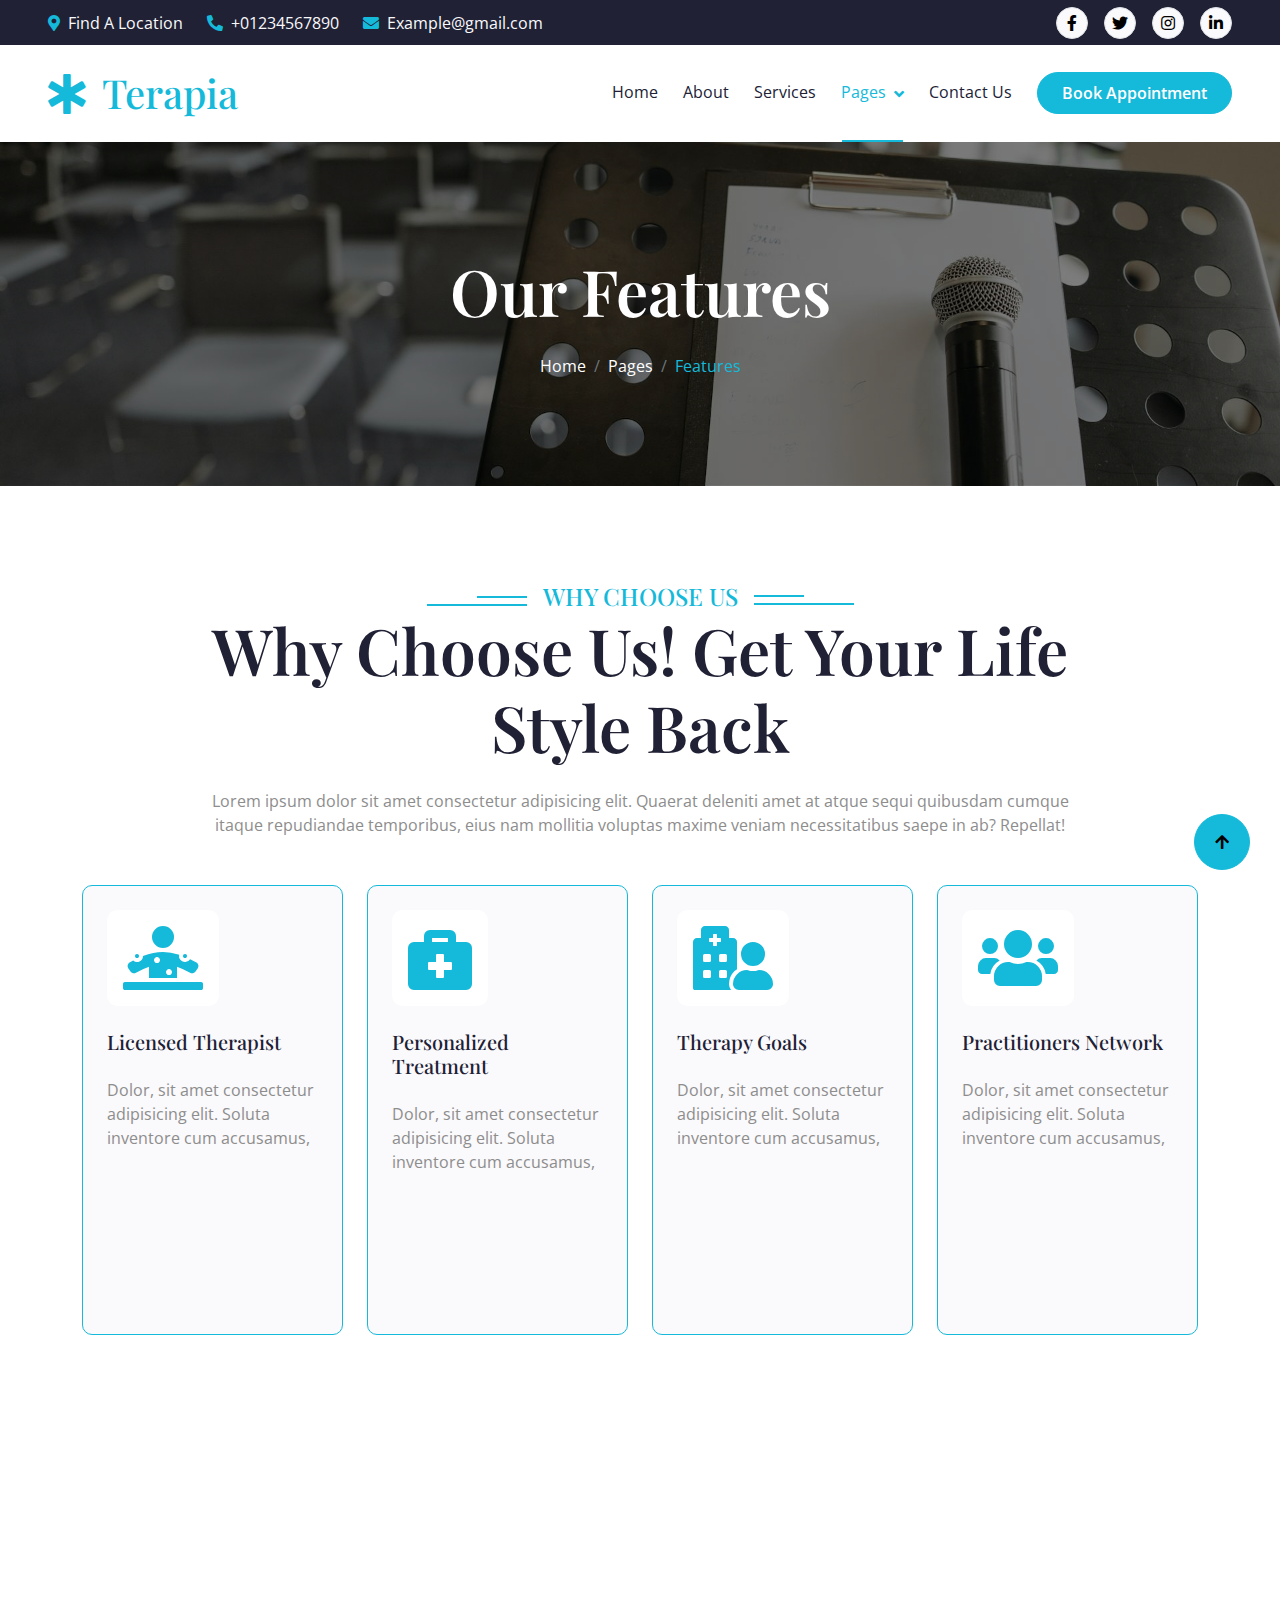
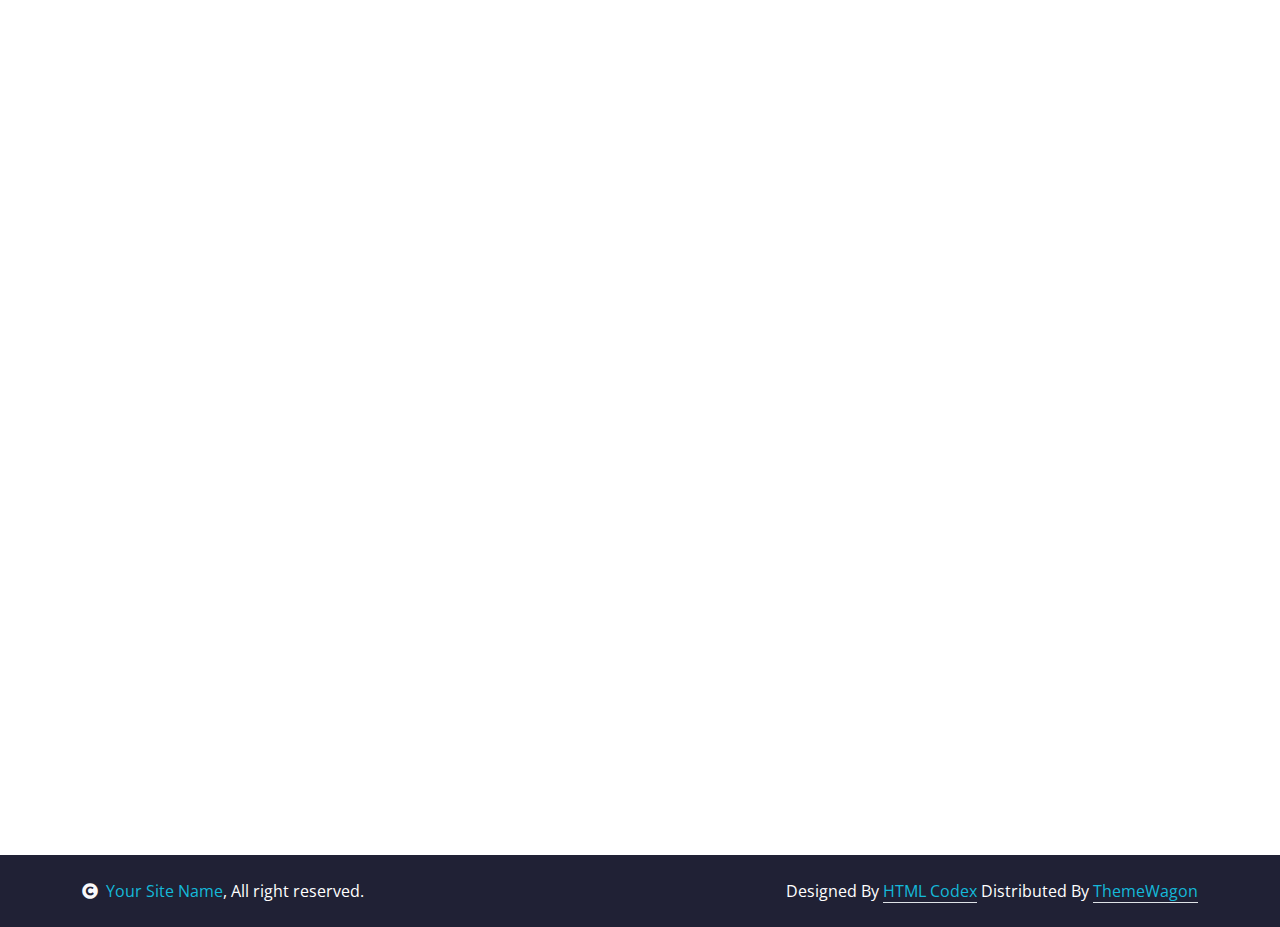
<file: feature.html>
<!DOCTYPE html>
<html lang="en">

    <head>
        <meta charset="utf-8">
        <title>Terapia - Physical Therapy Website Template</title>
        <meta content="width=device-width, initial-scale=1.0" name="viewport">
        <meta content="" name="keywords">
        <meta content="" name="description">

        <!-- Google Web Fonts -->
        <link rel="preconnect" href="https://fonts.googleapis.com">
        <link rel="preconnect" href="https://fonts.gstatic.com" crossorigin>
        <link href="https://fonts.googleapis.com/css2?family=Open+Sans:wght@400;500;600&family=Playfair+Display:wght@400;500;600&display=swap" rel="stylesheet"> 

        <!-- Icon Font Stylesheet -->
        <link rel="stylesheet" href="https://use.fontawesome.com/releases/v5.15.4/css/all.css"/>
        <link href="https://cdn.jsdelivr.net/npm/bootstrap-icons@1.4.1/font/bootstrap-icons.css" rel="stylesheet">

        <!-- Libraries Stylesheet -->
        <link href="lib/animate/animate.min.css" rel="stylesheet">
        <link href="lib/owlcarousel/assets/owl.carousel.min.css" rel="stylesheet">


        <!-- Customized Bootstrap Stylesheet -->
        <link href="css/bootstrap.min.css" rel="stylesheet">

        <!-- Template Stylesheet -->
        <link href="css/style.css" rel="stylesheet">
    </head>

    <body>

        <!-- Spinner Start -->
        <div id="spinner" class="show bg-white position-fixed translate-middle w-100 vh-100 top-50 start-50 d-flex align-items-center justify-content-center">
            <div class="spinner-border text-primary" style="width: 3rem; height: 3rem;" role="status">
                <span class="sr-only">Loading...</span>
            </div>
        </div>
        <!-- Spinner End -->


        <!-- Topbar Start -->
        <div class="container-fluid bg-dark px-5 d-none d-lg-block">
            <div class="row gx-0 align-items-center" style="height: 45px;">
                <div class="col-lg-8 text-center text-lg-start mb-lg-0">
                    <div class="d-flex flex-wrap">
                        <a href="#" class="text-light me-4"><i class="fas fa-map-marker-alt text-primary me-2"></i>Find A Location</a>
                        <a href="#" class="text-light me-4"><i class="fas fa-phone-alt text-primary me-2"></i>+01234567890</a>
                        <a href="#" class="text-light me-0"><i class="fas fa-envelope text-primary me-2"></i>Example@gmail.com</a>
                    </div>
                </div>
                <div class="col-lg-4 text-center text-lg-end">
                    <div class="d-flex align-items-center justify-content-end">
                        <a href="#" class="btn btn-light btn-square border rounded-circle nav-fill me-3"><i class="fab fa-facebook-f"></i></a>
                        <a href="#" class="btn btn-light btn-square border rounded-circle nav-fill me-3"><i class="fab fa-twitter"></i></a>
                        <a href="#" class="btn btn-light btn-square border rounded-circle nav-fill me-3"><i class="fab fa-instagram"></i></a>
                        <a href="#" class="btn btn-light btn-square border rounded-circle nav-fill me-0"><i class="fab fa-linkedin-in"></i></a>
                    </div>
                </div>
            </div>
        </div>
        <!-- Topbar End -->


        <!-- Navbar & Hero Start -->
        <div class="container-fluid position-relative p-0">
            <nav class="navbar navbar-expand-lg navbar-light bg-white px-4 px-lg-5 py-3 py-lg-0">
                <a href="index.html" class="navbar-brand p-0">
                    <h1 class="text-primary m-0"><i class="fas fa-star-of-life me-3"></i>Terapia</h1>
                    <!-- <img src="img/logo.png" alt="Logo"> -->
                </a>
                <button class="navbar-toggler" type="button" data-bs-toggle="collapse" data-bs-target="#navbarCollapse">
                    <span class="fa fa-bars"></span>
                </button>
                <div class="collapse navbar-collapse" id="navbarCollapse">
                    <div class="navbar-nav ms-auto py-0">
                        <a href="index.html" class="nav-item nav-link">Home</a>
                        <a href="about.html" class="nav-item nav-link">About</a>
                        <a href="service.html" class="nav-item nav-link">Services</a>
                        <div class="nav-item dropdown">
                            <a href="#" class="nav-link dropdown-toggle active" data-bs-toggle="dropdown">Pages</a>
                            <div class="dropdown-menu m-0">
                                <a href="appointment.html" class="dropdown-item">Appointment</a>
                                <a href="feature.html" class="dropdown-item active">Features</a>
                                <a href="blog.html" class="dropdown-item">Our Blog</a>
                                <a href="team.html" class="dropdown-item">Our Team</a>
                                <a href="testimonial.html" class="dropdown-item">Testimonial</a>
                                <a href="404.html" class="dropdown-item">404 Page</a>
                            </div>
                        </div>
                        <a href="contact.html" class="nav-item nav-link">Contact Us</a>
                    </div>
                    <a href="#" class="btn btn-primary rounded-pill text-white py-2 px-4 flex-wrap flex-sm-shrink-0">Book Appointment</a>
                </div>
            </nav>
        </div>
        <!-- Navbar End -->


        <!-- Header Start -->
        <div class="container-fluid bg-breadcrumb">
            <div class="container text-center py-5" style="max-width: 900px;">
                <h3 class="text-white display-3 mb-4 wow fadeInDown" data-wow-delay="0.1s">Our Features</h1>
                <ol class="breadcrumb justify-content-center mb-0 wow fadeInDown" data-wow-delay="0.3s">
                    <li class="breadcrumb-item"><a href="index.html">Home</a></li>
                    <li class="breadcrumb-item"><a href="#">Pages</a></li>
                    <li class="breadcrumb-item active text-primary">Features</li>
                </ol>    
            </div>
        </div>
        <!-- Header End -->


        <!-- Feature Start -->
        <div class="container-fluid feature py-5">
            <div class="container py-5">
                <div class="section-title mb-5 wow fadeInUp" data-wow-delay="0.1s">
                    <div class="sub-style">
                        <h4 class="sub-title px-3 mb-0">Why Choose Us</h4>
                    </div>
                    <h1 class="display-3 mb-4">Why Choose Us! Get Your Life Style Back</h1>
                    <p class="mb-0">Lorem ipsum dolor sit amet consectetur adipisicing elit. Quaerat deleniti amet at atque sequi quibusdam cumque itaque repudiandae temporibus, eius nam mollitia voluptas maxime veniam necessitatibus saepe in ab? Repellat!</p>
                </div>
                <div class="row g-4 justify-content-center">
                    <div class="col-md-6 col-lg-4 col-xl-3 wow fadeInUp" data-wow-delay="0.1s">
                        <div class="row-cols-1 feature-item p-4">
                            <div class="col-12">
                                <div class="feature-icon mb-4">
                                    <div class="p-3 d-inline-flex bg-white rounded">
                                        <i class="fas fa-diagnoses fa-4x text-primary"></i>
                                    </div>
                                </div>
                                <div class="feature-content d-flex flex-column">
                                    <h5 class="mb-4">Licensed Therapist</h5>
                                    <p class="mb-0">Dolor, sit amet consectetur adipisicing elit. Soluta inventore cum accusamus,</p>
                                </div>
                            </div>
                        </div>
                    </div>
                    <div class="col-md-6 col-lg-4 col-xl-3 wow fadeInUp" data-wow-delay="0.3s">
                        <div class="row-cols-1 feature-item p-4">
                            <div class="col-12">
                                <div class="feature-icon mb-4">
                                    <div class="p-3 d-inline-flex bg-white rounded">
                                        <i class="fas fa-briefcase-medical fa-4x text-primary"></i>
                                    </div>
                                </div>
                                <div class="feature-content d-flex flex-column">
                                    <h5 class="mb-4">Personalized Treatment</h5>
                                    <p class="mb-0">Dolor, sit amet consectetur adipisicing elit. Soluta inventore cum accusamus,</p>
                                </div>
                            </div>
                        </div>
                    </div>
                    <div class="col-md-6 col-lg-4 col-xl-3 wow fadeInUp" data-wow-delay="0.5s">
                        <div class="row-cols-1 feature-item p-4">
                            <div class="col-12">
                                <div class="feature-icon mb-4">
                                    <div class="p-3 d-inline-flex bg-white rounded">
                                        <i class="fas fa-hospital-user fa-4x text-primary"></i>
                                    </div>
                                </div>
                                <div class="feature-content d-flex flex-column">
                                    <h5 class="mb-4">Therapy Goals</h5>
                                    <p class="mb-0">Dolor, sit amet consectetur adipisicing elit. Soluta inventore cum accusamus,</p>
                                </div>
                            </div>
                        </div>
                    </div>
                    <div class="col-md-6 col-lg-4 col-xl-3 wow fadeInUp" data-wow-delay="0.7s">
                        <div class="row-cols-1 feature-item p-4">
                            <div class="col-12">
                                <div class="feature-icon mb-4">
                                    <div class="p-3 d-inline-flex bg-white rounded">
                                        <i class="fas fa-users fa-4x text-primary"></i>
                                    </div>
                                </div>
                                <div class="feature-content d-flex flex-column">
                                    <h5 class="mb-4">Practitioners Network</h5>
                                    <p class="mb-0">Dolor, sit amet consectetur adipisicing elit. Soluta inventore cum accusamus,</p>
                                </div>
                            </div>
                        </div>
                    </div>
                    <div class="col-md-6 col-lg-4 col-xl-3 wow fadeInUp" data-wow-delay="0.1s">
                        <div class="row-cols-1 feature-item p-4">
                            <div class="col-12">
                                <div class="feature-icon mb-4">
                                    <div class="p-3 d-inline-flex bg-white rounded">
                                        <i class="fas fa-spa fa-4x text-primary"></i>
                                    </div>
                                </div>
                                <div class="feature-content d-flex flex-column">
                                    <h5 class="mb-4">Comfortable Center</h5>
                                    <p class="mb-0">Dolor, sit amet consectetur adipisicing elit. Soluta inventore cum accusamus,</p>
                                </div>
                            </div>
                        </div>
                    </div>
                    <div class="col-md-6 col-lg-4 col-xl-3 wow fadeInUp" data-wow-delay="0.3s">
                        <div class="row-cols-1 feature-item p-4">
                            <div class="col-12">
                                <div class="feature-icon mb-4">
                                    <div class="p-3 d-inline-flex bg-white rounded">
                                        <i class="fas fa-heart fa-4x text-primary"></i>
                                    </div>
                                </div>
                                <div class="feature-content d-flex flex-column">
                                    <h5 class="mb-4">Experienced Stuff</h5>
                                    <p class="mb-0">Dolor, sit amet consectetur adipisicing elit. Soluta inventore cum accusamus,</p>
                                </div>
                            </div>
                        </div>
                    </div>
                    <div class="col-md-6 col-lg-4 col-xl-3 wow fadeInUp" data-wow-delay="0.5s">
                        <div class="row-cols-1 feature-item p-4">
                            <div class="col-12">
                                <div class="feature-icon mb-4">
                                    <div class="p-3 d-inline-flex bg-white rounded">
                                        <i class="fab fa-pied-piper fa-4x text-primary"></i>
                                    </div>
                                </div>
                                <div class="feature-content d-flex flex-column">
                                    <h5 class="mb-4">Therapy Goals</h5>
                                    <p class="mb-0">Dolor, sit amet consectetur adipisicing elit. Soluta inventore cum accusamus,</p>
                                </div>
                            </div>
                        </div>
                    </div>
                    <div class="col-md-6 col-lg-4 col-xl-3 wow fadeInUp" data-wow-delay="0.7s">
                        <div class="row-cols-1 feature-item p-4">
                            <div class="col-12">
                                <div class="feature-icon mb-4">
                                    <div class="p-3 d-inline-flex bg-white rounded">
                                        <i class="fas fa-user-md fa-4x text-primary"></i>
                                    </div>
                                </div>
                                <div class="feature-content d-flex flex-column">
                                    <h5 class="mb-4">Licensed Therapist</h5>
                                    <p class="mb-0">Dolor, sit amet consectetur adipisicing elit. Soluta inventore cum accusamus,</p>
                                </div>
                            </div>
                        </div>
                    </div>
                    <div class="col-12 text-center wow fadeInUp" data-wow-delay="0.2s">
                        <a href="#" class="btn btn-primary rounded-pill text-white py-3 px-5">More Details</a>
                    </div>
                </div>
            </div>
        </div>
        <!-- Feature End -->


        <!-- Footer Start -->
        <div class="container-fluid footer py-5 wow fadeIn" data-wow-delay="0.2s">
            <div class="container py-5">
                <div class="row g-5">
                    <div class="col-md-6 col-lg-6 col-xl-3">
                        <div class="footer-item d-flex flex-column">
                            <h4 class="text-white mb-4"><i class="fas fa-star-of-life me-3"></i>Terapia</h4>
                            <p>Lorem ipsum dolor sit amet consectetur adipisicing elit. Delectus dolorem impedit eos autem dolores laudantium quia, qui similique
                            </p>
                            <div class="d-flex align-items-center">
                                <i class="fas fa-share fa-2x text-white me-2"></i>
                                <a class="btn-square btn btn-primary text-white rounded-circle mx-1" href=""><i class="fab fa-facebook-f"></i></a>
                                <a class="btn-square btn btn-primary text-white rounded-circle mx-1" href=""><i class="fab fa-twitter"></i></a>
                                <a class="btn-square btn btn-primary text-white rounded-circle mx-1" href=""><i class="fab fa-instagram"></i></a>
                                <a class="btn-square btn btn-primary text-white rounded-circle mx-1" href=""><i class="fab fa-linkedin-in"></i></a>
                            </div>
                        </div>
                    </div>
                    <div class="col-md-6 col-lg-6 col-xl-3">
                        <div class="footer-item d-flex flex-column">
                            <h4 class="mb-4 text-white">Quick Links</h4>
                            <a href=""><i class="fas fa-angle-right me-2"></i> About Us</a>
                            <a href=""><i class="fas fa-angle-right me-2"></i> Contact Us</a>
                            <a href=""><i class="fas fa-angle-right me-2"></i> Privacy Policy</a>
                            <a href=""><i class="fas fa-angle-right me-2"></i> Terms & Conditions</a>
                            <a href=""><i class="fas fa-angle-right me-2"></i> Our Blog & News</a>
                            <a href=""><i class="fas fa-angle-right me-2"></i> Our Team</a>
                        </div>
                    </div>
                    <div class="col-md-6 col-lg-6 col-xl-3">
                        <div class="footer-item d-flex flex-column">
                            <h4 class="mb-4 text-white">Terapia Services</h4>
                            <a href=""><i class="fas fa-angle-right me-2"></i> All Services</a>
                            <a href=""><i class="fas fa-angle-right me-2"></i> Physiotherapy</a>
                            <a href=""><i class="fas fa-angle-right me-2"></i> Diagnostics</a>
                            <a href=""><i class="fas fa-angle-right me-2"></i> Manual Therapy</a>
                            <a href=""><i class="fas fa-angle-right me-2"></i> Massage Therapy</a>
                            <a href=""><i class="fas fa-angle-right me-2"></i> Rehabilitation</a>
                        </div>
                    </div>
                    <div class="col-md-6 col-lg-6 col-xl-3">
                        <div class="footer-item d-flex flex-column">
                            <h4 class="mb-4 text-white">Contact Info</h4>
                            <a href=""><i class="fa fa-map-marker-alt me-2"></i> 123 Street, New York, USA</a>
                            <a href=""><i class="fas fa-envelope me-2"></i> info@example.com</a>
                            <a href=""><i class="fas fa-envelope me-2"></i> info@example.com</a>
                            <a href=""><i class="fas fa-phone me-2"></i> +012 345 67890</a>
                            <a href="" class="mb-3"><i class="fas fa-print me-2"></i> +012 345 67890</a>
                        </div>
                    </div>
                </div>
            </div>
        </div>
        <!-- Footer End -->
        
        <!-- Copyright Start -->
        <div class="container-fluid copyright py-4">
            <div class="container">
                <div class="row g-4 align-items-center">
                    <div class="col-md-6 text-center text-md-start mb-md-0">
                        <span class="text-white"><a href="#"><i class="fas fa-copyright text-light me-2"></i>Your Site Name</a>, All right reserved.</span>
                    </div>
                    <div class="col-md-6 text-center text-md-end text-white">
                        <!--/*** This template is free as long as you keep the below author’s credit link/attribution link/backlink. ***/-->
                        <!--/*** If you'd like to use the template without the below author’s credit link/attribution link/backlink, ***/-->
                        <!--/*** you can purchase the Credit Removal License from "https://htmlcodex.com/credit-removal". ***/-->
                        Designed By <a class="border-bottom" href="https://htmlcodex.com">HTML Codex</a> Distributed By <a class="border-bottom" href="https://themewagon.com">ThemeWagon</a>
                    </div>
                </div>
            </div>
        </div>
        <!-- Copyright End -->

        <!-- Back to Top -->
        <a href="#" class="btn btn-primary btn-lg-square back-to-top"><i class="fa fa-arrow-up"></i></a>   

        
        <!-- JavaScript Libraries -->
        <script src="https://ajax.googleapis.com/ajax/libs/jquery/3.6.4/jquery.min.js"></script>
        <script src="https://cdn.jsdelivr.net/npm/bootstrap@5.0.0/dist/js/bootstrap.bundle.min.js"></script>
        <script src="lib/wow/wow.min.js"></script>
        <script src="lib/easing/easing.min.js"></script>
        <script src="lib/waypoints/waypoints.min.js"></script>
        <script src="lib/owlcarousel/owl.carousel.min.js"></script>
        

        <!-- Template Javascript -->
        <script src="js/main.js"></script>
        
    </body>

</html>
</file>
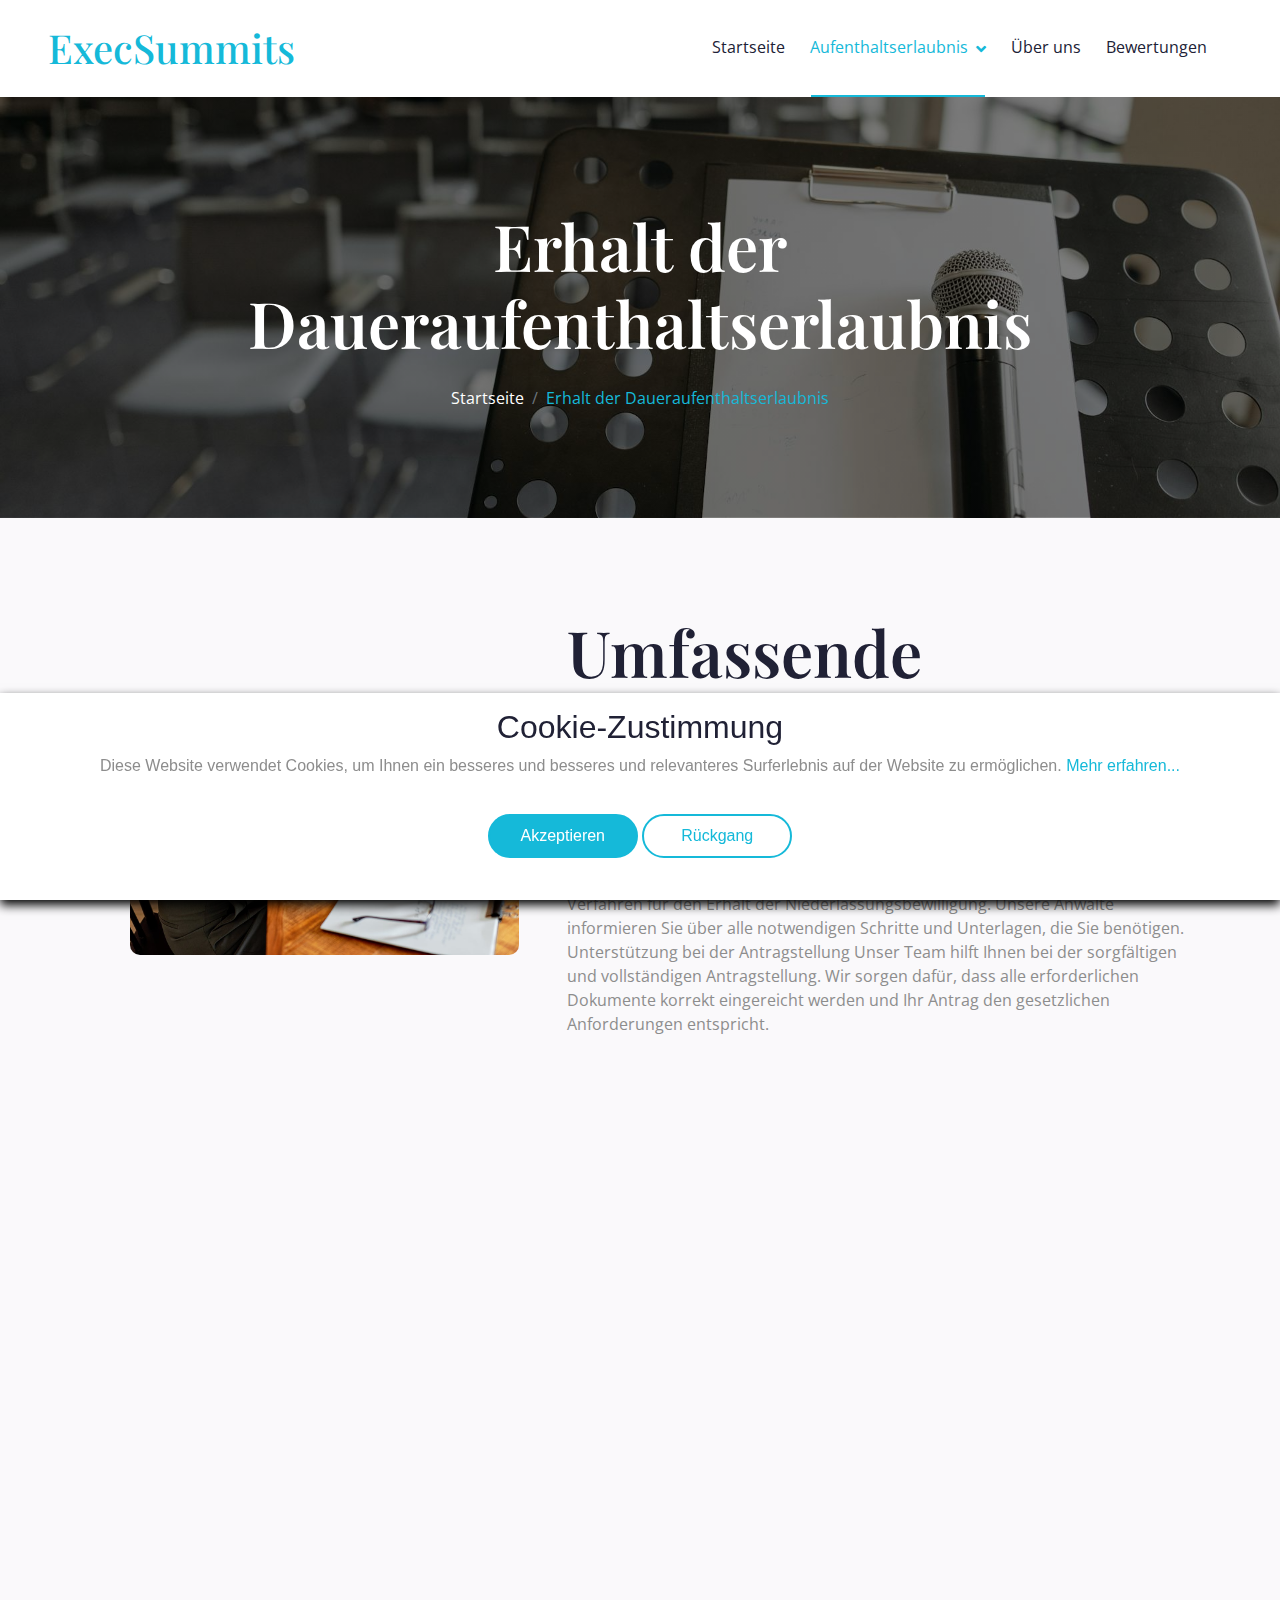
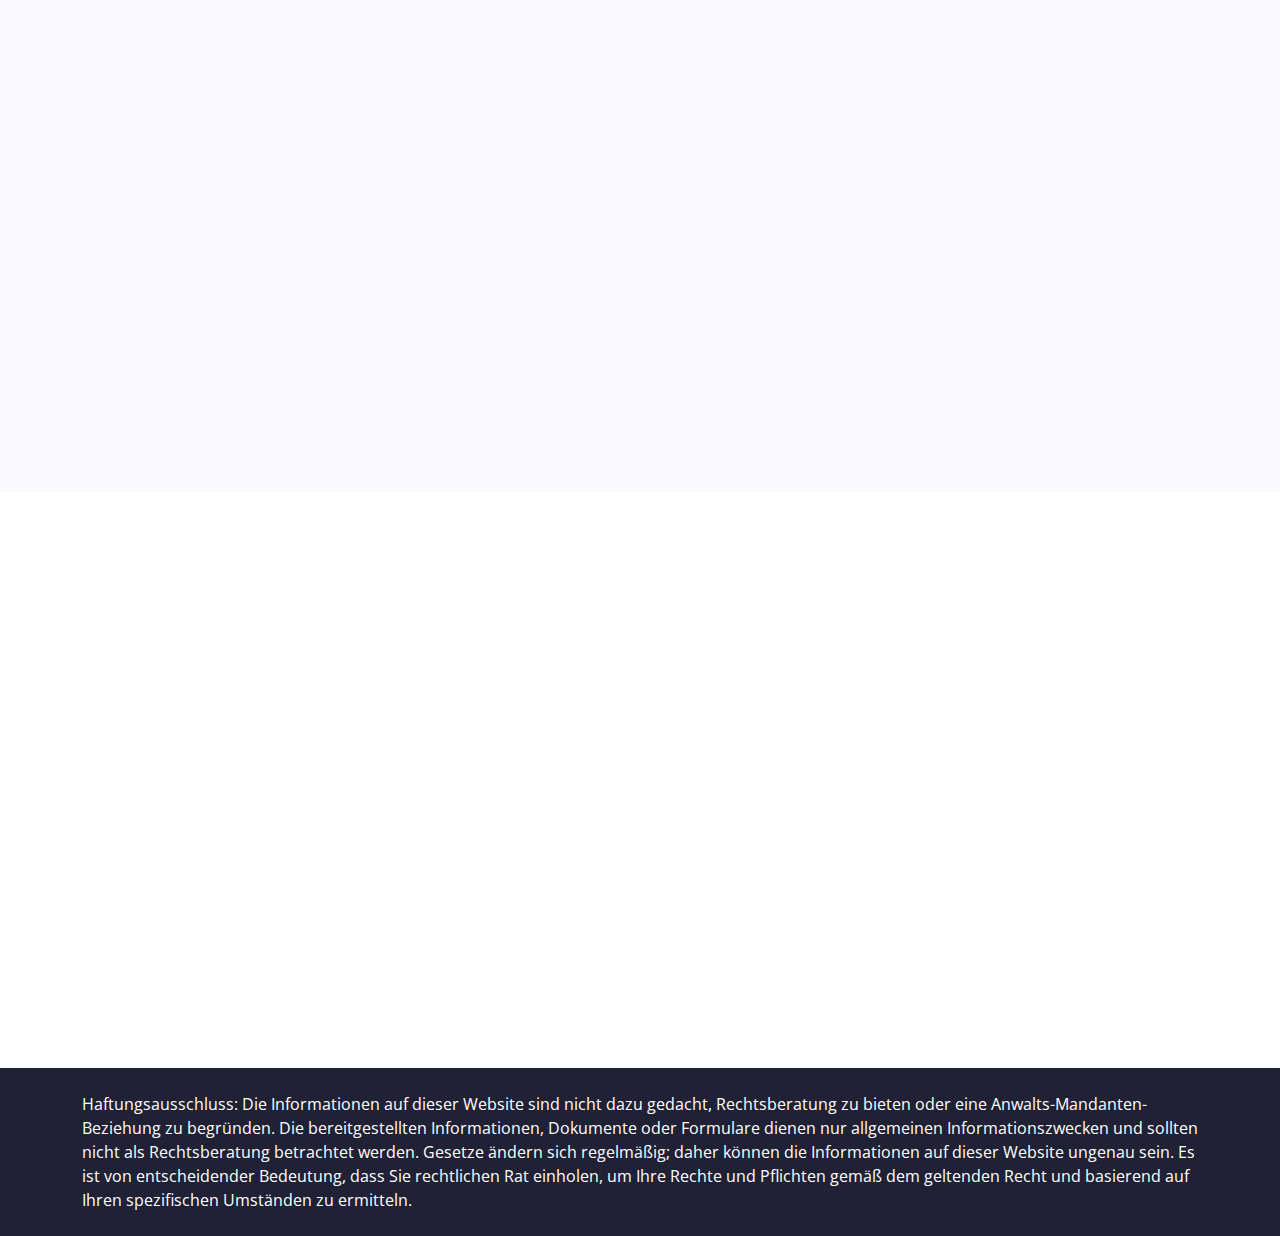
<file: permanent-residence-permit.html>
<!DOCTYPE html>
<html lang="en">
    <head>
        <meta charset="utf-8" />
        <title>ExecSummits</title>
        <meta content="width=device-width, initial-scale=1.0" name="viewport" />
        <meta content="" name="keywords" />
        <meta content="" name="description" />

        <link rel="shortcut icon" href="favicon.png" type="image/x-icon" />

        <!-- Google Web Fonts -->
        <link rel="preconnect" href="https://fonts.googleapis.com" />
        <link rel="preconnect" href="https://fonts.gstatic.com" crossorigin />
        <link
            href="https://fonts.googleapis.com/css2?family=Open+Sans:wght@400;500;600&family=Playfair+Display:wght@400;500;600&display=swap"
            rel="stylesheet"
        />

        <!-- Icon Font Stylesheet -->
        <link
            rel="stylesheet"
            href="https://use.fontawesome.com/releases/v5.15.4/css/all.css"
        />
        <link
            href="https://cdn.jsdelivr.net/npm/bootstrap-icons@1.4.1/font/bootstrap-icons.css"
            rel="stylesheet"
        />

        <!-- Libraries Stylesheet -->
        <link href="lib/animate/animate.min.css" rel="stylesheet" />
        <link
            href="lib/owlcarousel/assets/owl.carousel.min.css"
            rel="stylesheet"
        />

        <!-- Customized Bootstrap Stylesheet -->
        <link href="css/bootstrap.min.css" rel="stylesheet" />

        <!-- Template Stylesheet -->
        <link href="css/style.css" rel="stylesheet" />
    </head>

    <body>
        <!-- Spinner Start -->
        <div
            id="spinner"
            class="show bg-white position-fixed translate-middle w-100 vh-100 top-50 start-50 d-flex align-items-center justify-content-center"
        >
            <div
                class="spinner-border text-primary"
                style="width: 3rem; height: 3rem"
                role="status"
            >
                <span class="sr-only">Loading...</span>
            </div>
        </div>
        <!-- Spinner End -->

        <!-- Navbar & Hero Start -->
        <div class="container-fluid position-relative p-0">
            <nav
                class="navbar navbar-expand-lg navbar-light bg-white px-4 px-lg-5 py-3 py-lg-0"
            >
                <a href="index.html" class="navbar-brand p-0">
                    <h1 class="text-primary m-0">ExecSummits</h1>
                    <!-- <img src="img/logo.png" alt="Logo"> -->
                </a>
                <button
                    class="navbar-toggler"
                    type="button"
                    data-bs-toggle="collapse"
                    data-bs-target="#navbarCollapse"
                >
                    <span class="fa fa-bars"></span>
                </button>
                <div class="collapse navbar-collapse" id="navbarCollapse">
                    <div class="navbar-nav ms-auto py-0">
                        <a href="index.html" class="nav-item nav-link"
                            >Startseite</a
                        >
                        <div class="nav-item dropdown">
                            <a
                                href="#"
                                class="nav-link dropdown-toggle active"
                                data-bs-toggle="dropdown"
                                >Aufenthaltserlaubnis</a
                            >
                            <div class="dropdown-menu m-0">
                                <a
                                    href="receipt-refugee-certificate.html"
                                    class="dropdown-item"
                                    >Erhalt der Flüchtlingsbescheinigung</a
                                >
                                <a
                                    href="residence-permit.html"
                                    class="dropdown-item"
                                    >Erhalt der Aufenthaltserlaubnis</a
                                >
                                <a
                                    href="permanent-residence-permit.html"
                                    class="dropdown-item active"
                                    >Erhalt der Daueraufenthaltserlaubnis</a
                                >
                            </div>
                        </div>
                        <a href="about.html" class="nav-item nav-link"
                            >Über uns</a
                        >
                        <a href="testimonial.html" class="nav-item nav-link"
                            >Bewertungen</a
                        >
                    </div>
                </div>
            </nav>
        </div>
        <!-- Navbar & Hero End -->

        <!-- Header Start -->
        <div class="container-fluid bg-breadcrumb">
            <div class="container text-center py-5" style="max-width: 900px">
                <h3
                    class="text-white display-3 mb-4 wow fadeInDown"
                    data-wow-delay="0.1s"
                >
                    Erhalt der Daueraufenthaltserlaubnis
                </h3>
                <ol
                    class="breadcrumb justify-content-center mb-0 wow fadeInDown"
                    data-wow-delay="0.3s"
                >
                    <li class="breadcrumb-item">
                        <a href="index.html">Startseite</a>
                    </li>
                    <li class="breadcrumb-item active text-primary">
                        Erhalt der Daueraufenthaltserlaubnis
                    </li>
                </ol>
            </div>
        </div>
        <!-- Header End -->

        <!-- About Start -->
        <div class="container-fluid about bg-light py-5">
            <div class="container py-5">
                <div class="row g-5 align-items-center mb-5">
                    <div class="col-lg-5 wow fadeInLeft" data-wow-delay="0.2s">
                        <div class="about-img pb-5 ps-5">
                            <img
                                src="img/permanent-residence-1.jpg"
                                class="img-fluid rounded w-100"
                                style="object-fit: cover"
                                alt="Image"
                            />
                        </div>
                    </div>
                    <div class="col-lg-7 wow fadeInRight" data-wow-delay="0.4s">
                        <div class="section-title text-start mb-5">
                            <h1 class="display-3 mb-4">
                                Umfassende Beratung und Vorbereitung
                            </h1>
                            <p class="mb-4">
                                Wir bieten Ihnen eine detaillierte Beratung zu
                                den Voraussetzungen und dem Verfahren für den
                                Erhalt der Niederlassungsbewilligung. Unsere
                                Anwälte informieren Sie über alle notwendigen
                                Schritte und Unterlagen, die Sie benötigen.
                                Unterstützung bei der Antragstellung Unser Team
                                hilft Ihnen bei der sorgfältigen und
                                vollständigen Antragstellung. Wir sorgen dafür,
                                dass alle erforderlichen Dokumente korrekt
                                eingereicht werden und Ihr Antrag den
                                gesetzlichen Anforderungen entspricht.
                            </p>
                        </div>
                    </div>
                </div>
                <div
                    style="flex-direction: row-reverse"
                    class="row g-5 align-items-center mb-5"
                >
                    <div class="col-lg-5 wow fadeInLeft" data-wow-delay="0.2s">
                        <div class="about-img pb-5 ps-5">
                            <img
                                src="img/permanent-residence-2.jpg"
                                class="img-fluid rounded w-100"
                                style="object-fit: cover"
                                alt="Image"
                            />
                        </div>
                    </div>
                    <div class="col-lg-7 wow fadeInRight" data-wow-delay="0.4s">
                        <div class="section-title text-start mb-5">
                            <h1 class="display-3 mb-4">
                                Vertretung vor Behörden und Institutionen
                            </h1>
                            <p class="mb-4">
                                Unsere erfahrenen Anwälte vertreten Sie vor den
                                zuständigen Behörden und Institutionen. Wir
                                begleiten Sie zu Anhörungen und Terminen, um
                                sicherzustellen, dass Ihre Interessen
                                bestmöglich vertreten werden. Rechtsvertretung
                                und -beratung Mit unserer Expertise im Bereich
                                Rechtsdienst Unibas, Rechtsdienst UZH,
                                Rechtsdienst Uri und anderen relevanten
                                Bereichen bieten wir Ihnen umfassende rechtliche
                                Beratung und Vertretung, um Ihre Erfolgschancen
                                zu maximieren.
                            </p>
                        </div>
                    </div>
                </div>
                <div class="row g-5 align-items-center">
                    <div class="col-lg-5 wow fadeInLeft" data-wow-delay="0.2s">
                        <div class="about-img pb-5 ps-5">
                            <img
                                src="img/permanent-residence-3.jpg"
                                class="img-fluid rounded w-100"
                                style="object-fit: cover"
                                alt="Image"
                            />
                        </div>
                    </div>
                    <div class="col-lg-7 wow fadeInRight" data-wow-delay="0.4s">
                        <div class="section-title text-start mb-5">
                            <h1 class="display-3 mb-4">
                                Nachbetreuung und Integration
                            </h1>
                            <p class="mb-4">
                                Auch nach dem Erhalt der
                                Niederlassungsbewilligung lassen wir Sie nicht
                                allein. Wir unterstützen Sie bei der Integration
                                und stehen Ihnen bei weiteren rechtlichen Fragen
                                zur Seite. Langfristige rechtliche Unterstützung
                                Unser Team bietet kontinuierliche Beratung und
                                Unterstützung, um sicherzustellen, dass Sie alle
                                rechtlichen Anforderungen erfüllen und sich
                                erfolgreich in der Schweiz integrieren können.
                            </p>
                        </div>
                    </div>
                </div>
            </div>
        </div>
        <!-- About End -->

        <!-- Footer Start -->
        <div
            class="container-fluid footer py-5 wow fadeIn"
            data-wow-delay="0.2s"
        >
            <div class="container py-5">
                <div class="row g-5">
                    <div class="col-md-6 col-lg-6 col-xl-4">
                        <div class="footer-item d-flex flex-column">
                            <h4 class="text-white mb-4">ExecSummits</h4>
                            <p>
                                Wir sind Ihre vertrauenswürdigen Partner für
                                rechtliche Angelegenheiten in der Schweiz. Unser
                                erfahrenes Team bietet umfassende juristische
                                Dienstleistungen und maßgeschneiderte Lösungen
                                für Ihre individuellen Bedürfnisse. Kontaktieren
                                Sie uns noch heute, um mehr zu erfahren und eine
                                erstklassige rechtliche Unterstützung zu
                                erhalten.
                            </p>
                        </div>
                    </div>
                    <div class="col-md-6 col-lg-6 col-xl-4">
                        <div class="footer-item d-flex flex-column">
                            <h4 class="mb-4 text-white">Schnelle Links</h4>

                            <a href="index.html"
                                ><i class="fas fa-angle-right me-2"></i>
                                Startseite</a
                            >
                            <a href="about.html"
                                ><i class="fas fa-angle-right me-2"></i> Über
                                uns</a
                            >
                            <a href="bussines-model.html"
                                ><i class="fas fa-angle-right me-2"></i>
                                Business-Modell</a
                            >
                            <a href="privacy-policy.html"
                                ><i class="fas fa-angle-right me-2"></i>
                                Datenschutzbestimmungen</a
                            >
                            <a href="terms-of-use.html"
                                ><i class="fas fa-angle-right me-2"></i>
                                Nutzungsbedingungen</a
                            >
                        </div>
                    </div>
                    <div class="col-md-6 col-lg-6 col-xl-4">
                        <div class="footer-item d-flex flex-column">
                            <h4 class="mb-4 text-white">Contact Info</h4>
                            <a href=""
                                ><i class="fa fa-map-marker-alt me-2"></i>
                                Wahlackerstrasse 58, 3052 Zollikofen,
                                Switzerland</a
                            >
                            <a href=""
                                ><i class="fas fa-envelope me-2"></i>

                                exec_summits@gmail.com</a
                            >

                            <a href=""
                                ><i class="fas fa-phone me-2"></i>
                                +27212070400</a
                            >
                        </div>
                    </div>
                </div>
            </div>
        </div>
        <!-- Footer End -->

        <!-- Copyright Start -->
        <div class="container-fluid copyright py-4">
            <div class="container">
                <div class="row g-4 align-items-center">
                    <div class="col-md-12 text-center text-md-start mb-md-0">
                        <span class="text-white">
                            Haftungsausschluss: Die Informationen auf dieser
                            Website sind nicht dazu gedacht, Rechtsberatung zu
                            bieten oder eine Anwalts-Mandanten-Beziehung zu
                            begründen. Die bereitgestellten Informationen,
                            Dokumente oder Formulare dienen nur allgemeinen
                            Informationszwecken und sollten nicht als
                            Rechtsberatung betrachtet werden. Gesetze ändern
                            sich regelmäßig; daher können die Informationen auf
                            dieser Website ungenau sein. Es ist von
                            entscheidender Bedeutung, dass Sie rechtlichen Rat
                            einholen, um Ihre Rechte und Pflichten gemäß dem
                            geltenden Recht und basierend auf Ihren spezifischen
                            Umständen zu ermitteln.</span
                        >
                    </div>
                </div>
            </div>
        </div>
        <!-- Copyright End -->

        <!-- Cookie banner -->
        <div class="cookie-wrapper show">
            <div>
                <i class="bx bx-cookie"></i>
                <h2 style="text-align: center">Cookie-Zustimmung</h2>
            </div>

            <div class="data">
                <p>
                    Diese Website verwendet Cookies, um Ihnen ein besseres und
                    besseres und relevanteres Surferlebnis auf der Website zu
                    ermöglichen.
                    <a href="#">Mehr erfahren...</a>
                </p>
            </div>

            <div class="buttons">
                <button class="cookie-button" id="acceptBtn">
                    Akzeptieren
                </button>
                <button class="cookie-button" id="declineBtn">Rückgang</button>
            </div>
        </div>
        <!-- End Cookie banner -->

        <!-- Back to Top -->
        <a href="#" class="btn btn-primary btn-lg-square back-to-top"
            ><i class="fa fa-arrow-up"></i
        ></a>

        <!-- JavaScript Libraries -->
        <script src="https://ajax.googleapis.com/ajax/libs/jquery/3.6.4/jquery.min.js"></script>
        <script src="https://cdn.jsdelivr.net/npm/bootstrap@5.0.0/dist/js/bootstrap.bundle.min.js"></script>
        <script src="lib/wow/wow.min.js"></script>
        <script src="lib/easing/easing.min.js"></script>
        <script src="lib/waypoints/waypoints.min.js"></script>
        <script src="lib/owlcarousel/owl.carousel.min.js"></script>

        <!-- Template Javascript -->
        <script src="js/main.js"></script>
        <script src="js/cookiebanner.js"></script>
        <script src="js/contact-form.js"></script>
    </body>
</html>
</file>
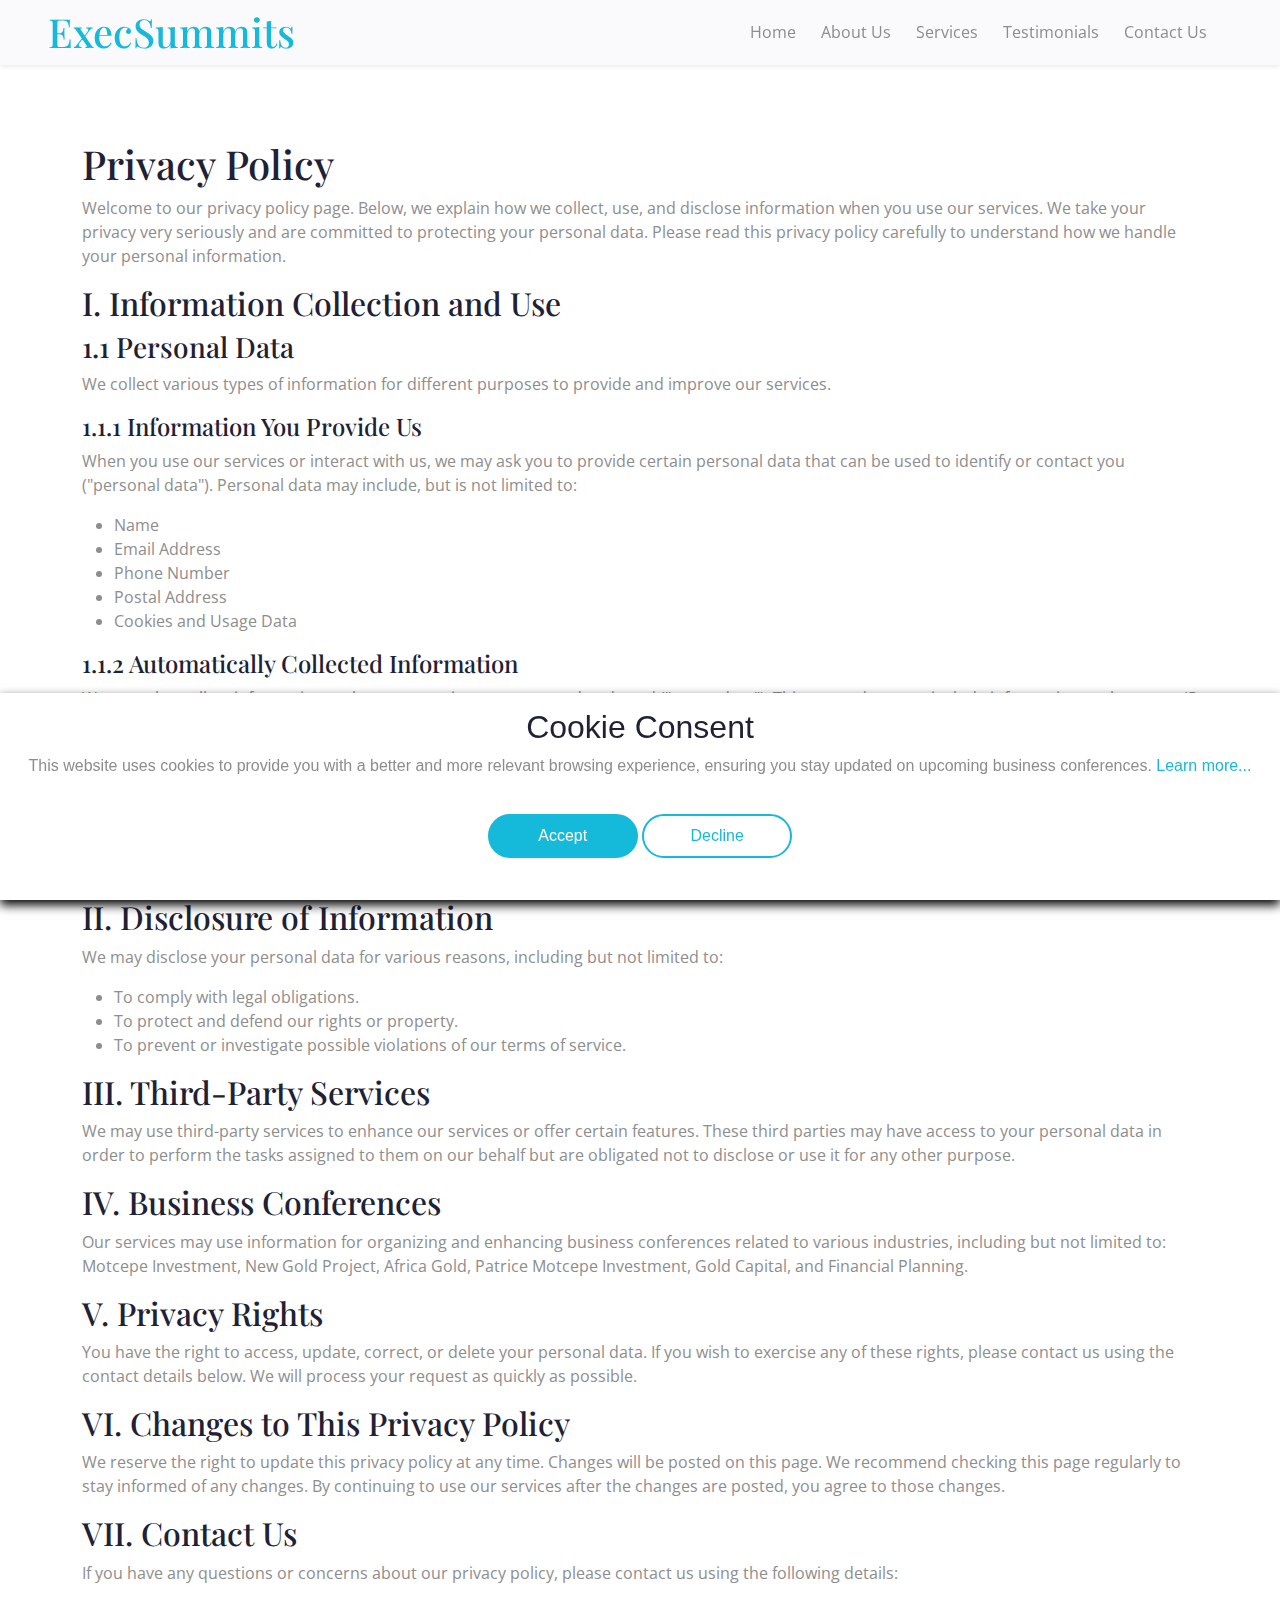
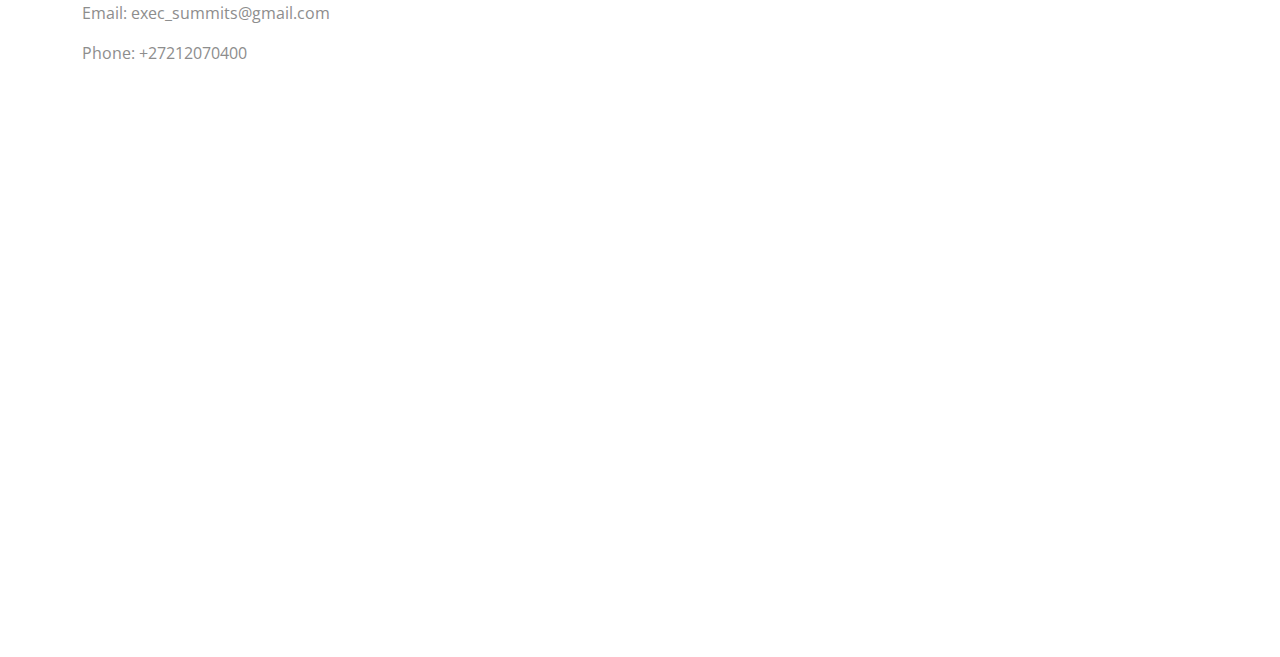
<file: privacy-policy.html>
<!DOCTYPE html>
<html lang="en">
    <head>
        <meta charset="utf-8" />
        <title>ExecSummits</title>
        <meta content="width=device-width, initial-scale=1.0" name="viewport" />
        <meta content="" name="keywords" />
        <meta content="" name="description" />

        <link rel="shortcut icon" href="img/favicon.png" type="image/x-icon" />

        <!-- Google Web Fonts -->
        <link rel="preconnect" href="https://fonts.googleapis.com" />
        <link rel="preconnect" href="https://fonts.gstatic.com" crossorigin />
        <link
            href="https://fonts.googleapis.com/css2?family=Open+Sans:wght@400;500;600&family=Playfair+Display:wght@400;500;600&display=swap"
            rel="stylesheet"
        />

        <!-- Icon Font Stylesheet -->
        <link
            rel="stylesheet"
            href="https://use.fontawesome.com/releases/v5.15.4/css/all.css"
        />
        <link
            href="https://cdn.jsdelivr.net/npm/bootstrap-icons@1.4.1/font/bootstrap-icons.css"
            rel="stylesheet"
        />

        <!-- Libraries Stylesheet -->
        <link href="lib/animate/animate.min.css" rel="stylesheet" />
        <link
            href="lib/owlcarousel/assets/owl.carousel.min.css"
            rel="stylesheet"
        />

        <!-- Customized Bootstrap Stylesheet -->
        <link href="css/bootstrap.min.css" rel="stylesheet" />

        <!-- Template Stylesheet -->
        <link href="css/style.css" rel="stylesheet" />
    </head>

    <body>
        <!-- Spinner Start -->
        <div
            id="spinner"
            class="show bg-white position-fixed translate-middle w-100 vh-100 top-50 start-50 d-flex align-items-center justify-content-center"
        >
            <div
                class="spinner-border text-primary"
                style="width: 3rem; height: 3rem"
                role="status"
            >
                <span class="sr-only">Loading...</span>
            </div>
        </div>
        <!-- Spinner End -->

        <!-- Navbar & Hero Start -->
        <div class="container-fluid position-relative p-0">
            <nav
                class="navbar navbar-expand-lg navbar-light bg-white px-4 px-lg-5 py-3 py-lg-0 sticky-top shadow-sm"
            >
                <a href="index.html" class="navbar-brand p-0">
                    <h1 class="text-primary m-0">ExecSummits</h1>
                </a>
                <button
                    class="navbar-toggler"
                    type="button"
                    data-bs-toggle="collapse"
                    data-bs-target="#navbarCollapse"
                >
                    <span class="fa fa-bars"></span>
                </button>
                <div class="collapse navbar-collapse" id="navbarCollapse">
                    <div class="navbar-nav ms-auto py-0">
                        <a href="index.html" class="nav-item nav-link">Home</a>
                        <a href="about.html" class="nav-item nav-link"
                            >About Us</a
                        >
                        <a href="services.html" class="nav-item nav-link"
                            >Services</a
                        >
                        <a href="testimonial.html" class="nav-item nav-link"
                            >Testimonials</a
                        >
                        <a href="contact.html" class="nav-item nav-link"
                            >Contact Us</a
                        >
                    </div>
                </div>
            </nav>
        </div>
        <!-- Navbar & Hero End -->
        <main>
            <article
                class="container additional-wrapper"
                style="margin-top: 120px; margin-bottom: 50px"
            >
                <div class="page__content" style="padding: 20px 0px">
                    <h1>Privacy Policy</h1>
                    <p>
                        Welcome to our privacy policy page. Below, we explain
                        how we collect, use, and disclose information when you
                        use our services. We take your privacy very seriously
                        and are committed to protecting your personal data.
                        Please read this privacy policy carefully to understand
                        how we handle your personal information.
                    </p>

                    <h2>I. Information Collection and Use</h2>
                    <h3>1.1 Personal Data</h3>
                    <p>
                        We collect various types of information for different
                        purposes to provide and improve our services.
                    </p>
                    <h4>1.1.1 Information You Provide Us</h4>
                    <p>
                        When you use our services or interact with us, we may
                        ask you to provide certain personal data that can be
                        used to identify or contact you ("personal data").
                        Personal data may include, but is not limited to:
                    </p>
                    <ul>
                        <li>Name</li>
                        <li>Email Address</li>
                        <li>Phone Number</li>
                        <li>Postal Address</li>
                        <li>Cookies and Usage Data</li>
                    </ul>

                    <h4>1.1.2 Automatically Collected Information</h4>
                    <p>
                        We may also collect information on how our services are
                        accessed and used ("usage data"). This usage data may
                        include information such as your IP address, browser
                        type, browser version, the pages of our services that
                        you visit, the time and date of your visit, the time
                        spent on those pages, and other diagnostic data.
                    </p>

                    <h4>1.1.3 Use of Cookies and Tracking Technologies</h4>
                    <p>
                        We use cookies and similar tracking technologies to
                        collect information and improve your experience with our
                        services. Cookies are small files that contain a unique
                        anonymous identifier and are transferred from a web
                        server to your computer’s hard drive. You can set your
                        browser to refuse all cookies or to indicate when a
                        cookie is being sent. However, if you do not accept
                        cookies, you may not be able to use some portions of our
                        services.
                    </p>

                    <h2>II. Disclosure of Information</h2>
                    <p>
                        We may disclose your personal data for various reasons,
                        including but not limited to:
                    </p>
                    <ul>
                        <li>To comply with legal obligations.</li>
                        <li>To protect and defend our rights or property.</li>
                        <li>
                            To prevent or investigate possible violations of our
                            terms of service.
                        </li>
                    </ul>

                    <h2>III. Third-Party Services</h2>
                    <p>
                        We may use third-party services to enhance our services
                        or offer certain features. These third parties may have
                        access to your personal data in order to perform the
                        tasks assigned to them on our behalf but are obligated
                        not to disclose or use it for any other purpose.
                    </p>

                    <h2>IV. Business Conferences</h2>
                    <p>
                        Our services may use information for organizing and
                        enhancing business conferences related to various
                        industries, including but not limited to: Motcepe
                        Investment, New Gold Project, Africa Gold, Patrice
                        Motcepe Investment, Gold Capital, and Financial
                        Planning.
                    </p>

                    <h2>V. Privacy Rights</h2>
                    <p>
                        You have the right to access, update, correct, or delete
                        your personal data. If you wish to exercise any of these
                        rights, please contact us using the contact details
                        below. We will process your request as quickly as
                        possible.
                    </p>

                    <h2>VI. Changes to This Privacy Policy</h2>
                    <p>
                        We reserve the right to update this privacy policy at
                        any time. Changes will be posted on this page. We
                        recommend checking this page regularly to stay informed
                        of any changes. By continuing to use our services after
                        the changes are posted, you agree to those changes.
                    </p>

                    <h2>VII. Contact Us</h2>
                    <p>
                        If you have any questions or concerns about our privacy
                        policy, please contact us using the following details:
                    </p>
                    <p>Email: exec_summits@gmail.com</p>
                    <p>Phone: +27212070400</p>
                </div>
            </article>
        </main>

        <!-- ======= Footer ======= -->
        <!-- Footer Start -->
        <div
            class="container-fluid footer py-5 wow fadeIn"
            data-wow-delay="0.2s"
        >
            <div class="container py-5">
                <div class="row g-5">
                    <div class="col-md-6 col-lg-6 col-xl-4">
                        <div class="footer-item d-flex flex-column">
                            <h4 class="text-white mb-4">ExecSummits</h4>
                            <p>
                                We are your trusted partners for organizing
                                successful business conferences. Our team offers
                                comprehensive event management services and
                                tailored solutions to meet your specific needs.
                                Contact us today to learn more and get expert
                                support for your business conference.
                            </p>
                        </div>
                    </div>
                    <div class="col-md-6 col-lg-6 col-xl-4">
                        <div class="footer-item d-flex flex-column">
                            <h4 class="mb-4 text-white">Quick Links</h4>

                            <a href="index.html"
                                ><i class="fas fa-angle-right me-2"></i> Home</a
                            >
                            <a href="about.html"
                                ><i class="fas fa-angle-right me-2"></i> About
                                Us</a
                            >

                            <a href="privacy-policy.html"
                                ><i class="fas fa-angle-right me-2"></i> Privacy
                                Policy</a
                            >
                            <a href="terms-of-use.html"
                                ><i class="fas fa-angle-right me-2"></i> Terms
                                of Use</a
                            >
                        </div>
                    </div>
                    <div class="col-md-6 col-lg-6 col-xl-4">
                        <div class="footer-item d-flex flex-column">
                            <h4 class="mb-4 text-white">Contact Info</h4>
                            <a href=""
                                ><i class="fa fa-map-marker-alt me-2"></i>
                                Duncan Road, Alfred Chambers, 2nd Floor, Cape
                                Town Cruise Terminal Waterfront, Cape Town,
                                8001, South Africa</a
                            >
                            <a href=""
                                ><i class="fas fa-envelope me-2"></i>
                                exec_summits@gmail.com</a
                            >

                            <a href=""
                                ><i class="fas fa-phone me-2"></i>
                                +27212070400</a
                            >
                        </div>
                    </div>
                </div>
            </div>
        </div>
        <!-- Footer End -->

        <!-- Cookie banner -->
        <div class="cookie-wrapper show">
            <div>
                <i class="bx bx-cookie"></i>
                <h2 style="text-align: center">Cookie Consent</h2>
            </div>

            <div class="data">
                <p>
                    This website uses cookies to provide you with a better and
                    more relevant browsing experience, ensuring you stay updated
                    on upcoming business conferences.
                    <a href="#">Learn more...</a>
                </p>
            </div>

            <div class="buttons">
                <button class="cookie-button" id="acceptBtn">Accept</button>
                <button class="cookie-button" id="declineBtn">Decline</button>
            </div>
        </div>
        <!-- End Cookie banner -->

        <!-- Back to Top -->
        <a href="#" class="btn btn-primary btn-lg-square back-to-top"
            ><i class="fa fa-arrow-up"></i
        ></a>

        <!-- JavaScript Libraries -->
        <script src="https://ajax.googleapis.com/ajax/libs/jquery/3.6.4/jquery.min.js"></script>
        <script src="https://cdn.jsdelivr.net/npm/bootstrap@5.0.0/dist/js/bootstrap.bundle.min.js"></script>
        <script src="lib/wow/wow.min.js"></script>
        <script src="lib/easing/easing.min.js"></script>
        <script src="lib/waypoints/waypoints.min.js"></script>
        <script src="lib/owlcarousel/owl.carousel.min.js"></script>

        <!-- Template Javascript -->
        <script src="js/main.js"></script>
        <script src="js/cookiebanner.js"></script>
    </body>
</html>
</file>
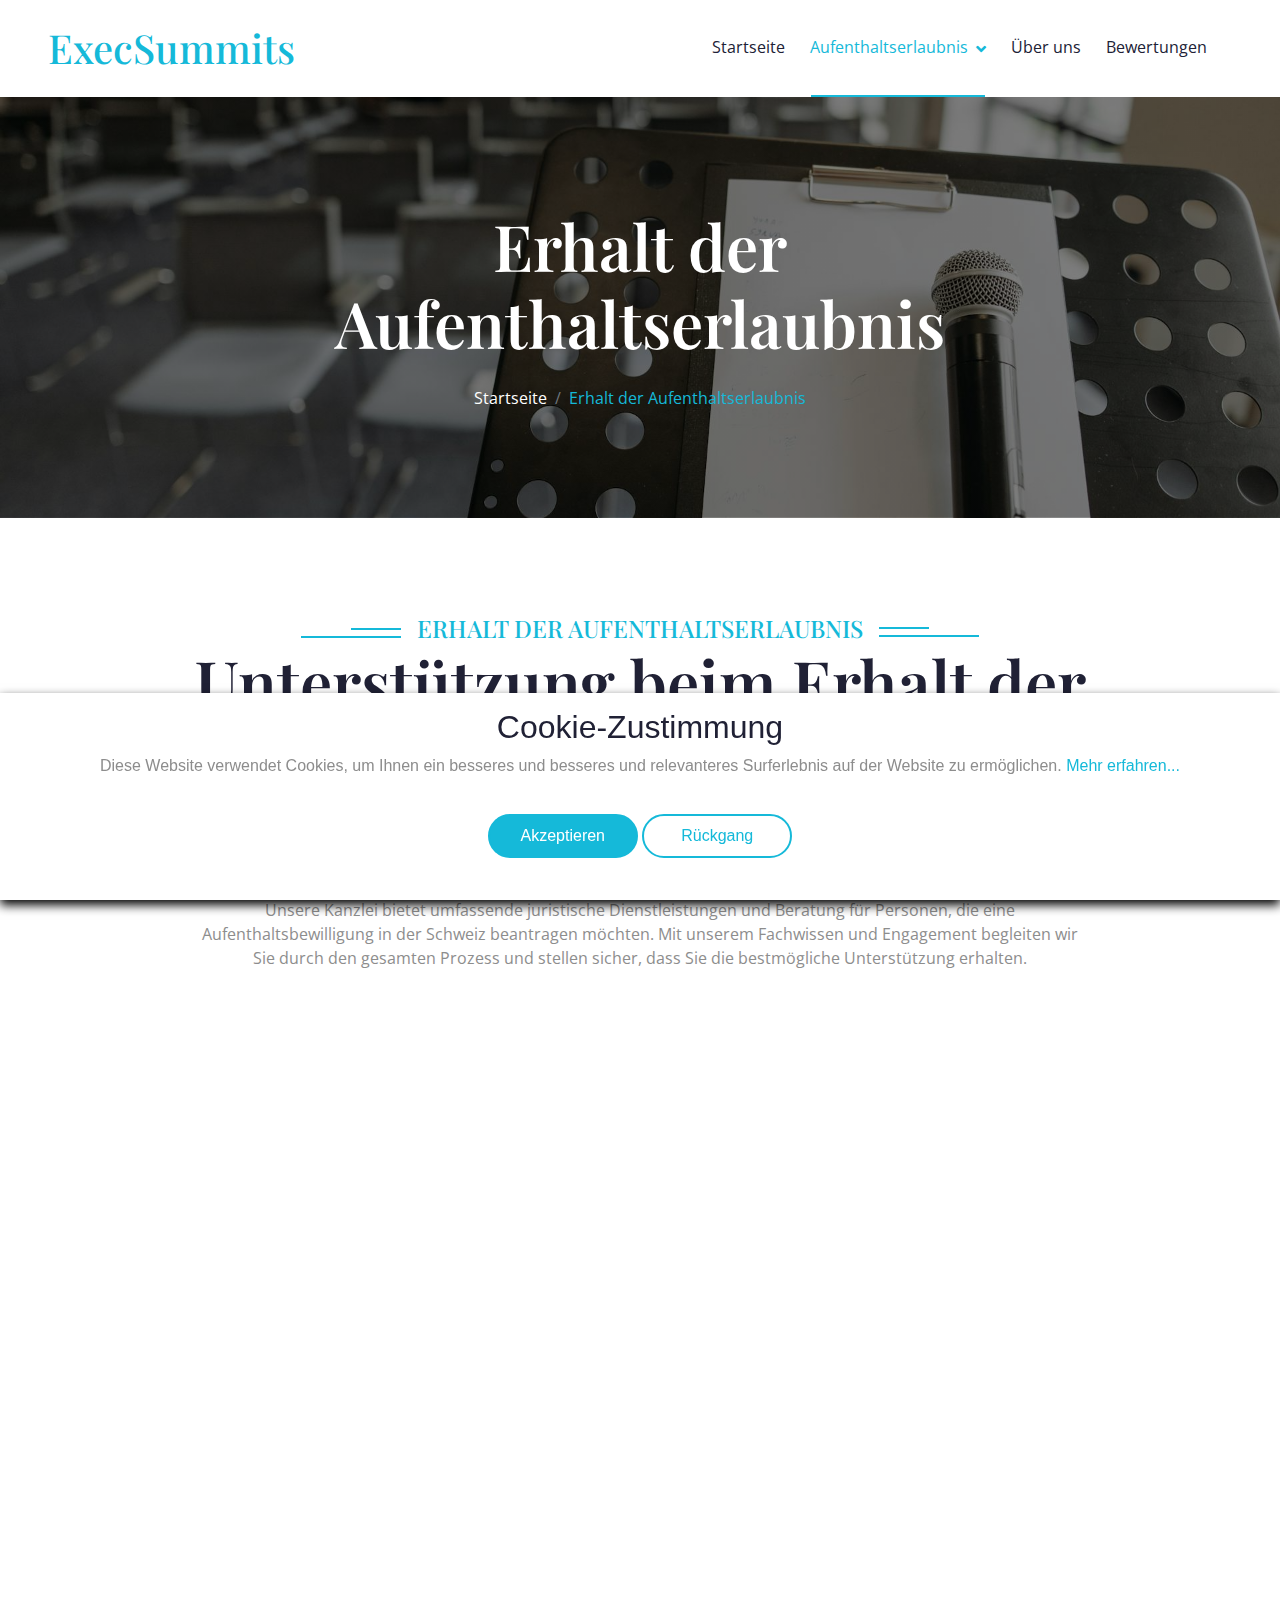
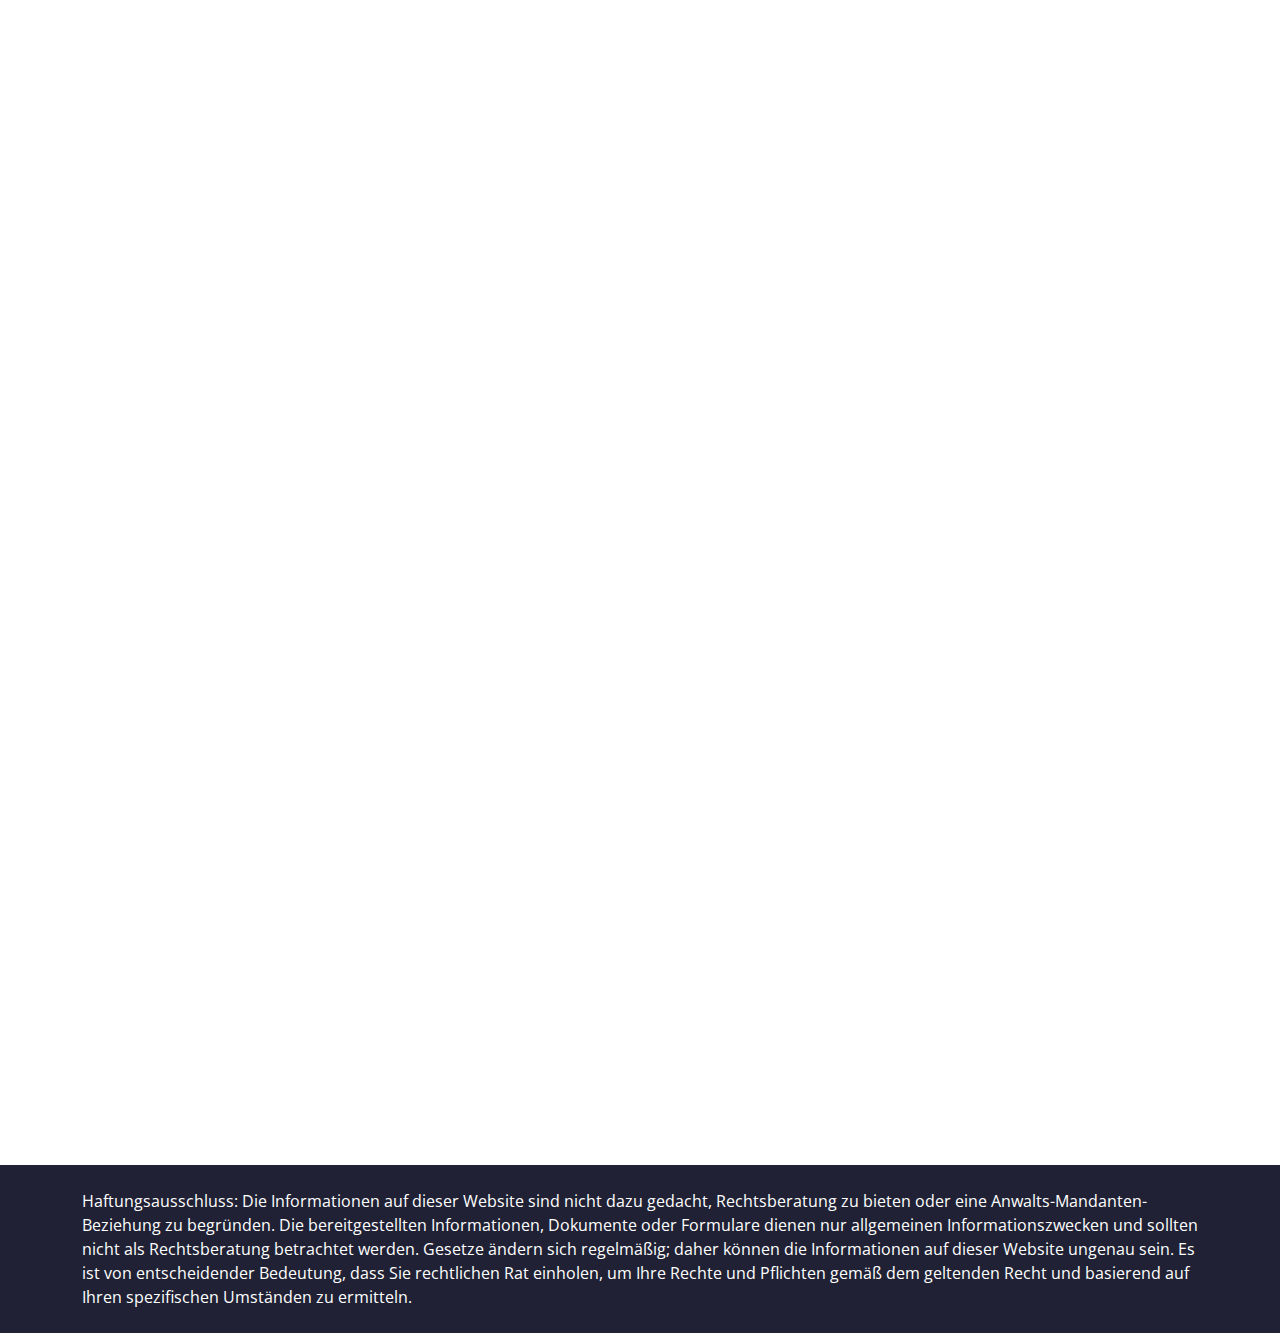
<file: residence-permit.html>
<!DOCTYPE html>
<html lang="en">
    <head>
        <meta charset="utf-8" />
        <title>ExecSummits</title>
        <meta content="width=device-width, initial-scale=1.0" name="viewport" />
        <meta content="" name="keywords" />
        <meta content="" name="description" />

        <link rel="shortcut icon" href="favicon.png" type="image/x-icon" />

        <!-- Google Web Fonts -->
        <link rel="preconnect" href="https://fonts.googleapis.com" />
        <link rel="preconnect" href="https://fonts.gstatic.com" crossorigin />
        <link
            href="https://fonts.googleapis.com/css2?family=Open+Sans:wght@400;500;600&family=Playfair+Display:wght@400;500;600&display=swap"
            rel="stylesheet"
        />

        <!-- Icon Font Stylesheet -->
        <link
            rel="stylesheet"
            href="https://use.fontawesome.com/releases/v5.15.4/css/all.css"
        />
        <link
            href="https://cdn.jsdelivr.net/npm/bootstrap-icons@1.4.1/font/bootstrap-icons.css"
            rel="stylesheet"
        />

        <!-- Libraries Stylesheet -->
        <link href="lib/animate/animate.min.css" rel="stylesheet" />
        <link
            href="lib/owlcarousel/assets/owl.carousel.min.css"
            rel="stylesheet"
        />

        <!-- Customized Bootstrap Stylesheet -->
        <link href="css/bootstrap.min.css" rel="stylesheet" />

        <!-- Template Stylesheet -->
        <link href="css/style.css" rel="stylesheet" />
    </head>

    <body>
        <!-- Spinner Start -->
        <div
            id="spinner"
            class="show bg-white position-fixed translate-middle w-100 vh-100 top-50 start-50 d-flex align-items-center justify-content-center"
        >
            <div
                class="spinner-border text-primary"
                style="width: 3rem; height: 3rem"
                role="status"
            >
                <span class="sr-only">Loading...</span>
            </div>
        </div>
        <!-- Spinner End -->

        <!-- Navbar & Hero Start -->
        <div class="container-fluid position-relative p-0">
            <nav
                class="navbar navbar-expand-lg navbar-light bg-white px-4 px-lg-5 py-3 py-lg-0"
            >
                <a href="index.html" class="navbar-brand p-0">
                    <h1 class="text-primary m-0">ExecSummits</h1>
                    <!-- <img src="img/logo.png" alt="Logo"> -->
                </a>
                <button
                    class="navbar-toggler"
                    type="button"
                    data-bs-toggle="collapse"
                    data-bs-target="#navbarCollapse"
                >
                    <span class="fa fa-bars"></span>
                </button>
                <div class="collapse navbar-collapse" id="navbarCollapse">
                    <div class="navbar-nav ms-auto py-0">
                        <a href="index.html" class="nav-item nav-link"
                            >Startseite</a
                        >
                        <div class="nav-item dropdown">
                            <a
                                href="#"
                                class="nav-link dropdown-toggle active"
                                data-bs-toggle="dropdown"
                                >Aufenthaltserlaubnis</a
                            >
                            <div class="dropdown-menu m-0">
                                <a
                                    href="receipt-refugee-certificate.html"
                                    class="dropdown-item"
                                    >Erhalt der Flüchtlingsbescheinigung</a
                                >
                                <a
                                    href="residence-permit.html"
                                    class="dropdown-item active"
                                    >Erhalt der Aufenthaltserlaubnis</a
                                >
                                <a
                                    href="permanent-residence-permit.html"
                                    class="dropdown-item"
                                    >Erhalt der Daueraufenthaltserlaubnis</a
                                >
                            </div>
                        </div>
                        <a href="about.html" class="nav-item nav-link"
                            >Über uns</a
                        >
                        <a href="testimonial.html" class="nav-item nav-link"
                            >Bewertungen</a
                        >
                    </div>
                </div>
            </nav>
        </div>
        <!-- Navbar & Hero End -->

        <!-- Header Start -->
        <div class="container-fluid bg-breadcrumb">
            <div class="container text-center py-5" style="max-width: 900px">
                <h3
                    class="text-white display-3 mb-4 wow fadeInDown"
                    data-wow-delay="0.1s"
                >
                    Erhalt der Aufenthaltserlaubnis
                </h3>
                <ol
                    class="breadcrumb justify-content-center mb-0 wow fadeInDown"
                    data-wow-delay="0.3s"
                >
                    <li class="breadcrumb-item">
                        <a href="index.html">Startseite</a>
                    </li>
                    <li class="breadcrumb-item active text-primary">
                        Erhalt der Aufenthaltserlaubnis
                    </li>
                </ol>
            </div>
        </div>
        <!-- Header End -->

        <!-- Services Start -->
        <div class="container-fluid service py-5">
            <div class="container py-5">
                <div
                    class="section-title mb-5 wow fadeInUp"
                    data-wow-delay="0.2s"
                >
                    <div class="sub-style">
                        <h4 class="sub-title px-3 mb-0">
                            Erhalt der Aufenthaltserlaubnis
                        </h4>
                    </div>
                    <h1 class="display-3 mb-4">
                        Unterstützung beim Erhalt der Aufenthaltsbewilligung in
                        der Schweiz
                    </h1>
                    <p class="mb-0">
                        Unsere Kanzlei bietet umfassende juristische
                        Dienstleistungen und Beratung für Personen, die eine
                        Aufenthaltsbewilligung in der Schweiz beantragen
                        möchten. Mit unserem Fachwissen und Engagement begleiten
                        wir Sie durch den gesamten Prozess und stellen sicher,
                        dass Sie die bestmögliche Unterstützung erhalten.
                    </p>
                </div>
                <div class="row g-4 justify-content-center">
                    <div
                        class="col-md-6 col-lg-4 col-xl-4 wow fadeInUp"
                        data-wow-delay="0.1s"
                    >
                        <div class="service-item rounded">
                            <div class="service-img rounded-top">
                                <img
                                    src="img/residence-permit-1.jpg"
                                    class="img-fluid rounded-top w-100"
                                    alt=""
                                />
                            </div>
                            <div
                                class="service-content rounded-bottom bg-light p-4"
                            >
                                <div class="service-content-inner">
                                    <h5 class="mb-4">Umfassende Beratung</h5>
                                    <p class="mb-4">
                                        Wir bieten Ihnen eine detaillierte
                                        Beratung zu den Voraussetzungen und
                                        Verfahren für den Erhalt der
                                        Aufenthaltsbewilligung. Unsere Anwälte
                                        informieren Sie über alle erforderlichen
                                        Dokumente und Schritte, die Sie beachten
                                        müssen.
                                    </p>
                                </div>
                            </div>
                        </div>
                    </div>
                    <div
                        class="col-md-6 col-lg-4 col-xl-4 wow fadeInUp"
                        data-wow-delay="0.3s"
                    >
                        <div class="service-item rounded">
                            <div class="service-img rounded-top">
                                <img
                                    src="img/residence-permit-2.jpg"
                                    class="img-fluid rounded-top w-100"
                                    alt=""
                                />
                            </div>
                            <div
                                class="service-content rounded-bottom bg-light p-4"
                            >
                                <div class="service-content-inner">
                                    <h5 class="mb-4">
                                        Unterstützung bei der Antragstellung
                                    </h5>
                                    <p class="mb-4">
                                        Unser Team hilft Ihnen bei der
                                        vollständigen und korrekten
                                        Antragstellung. Wir stellen sicher, dass
                                        alle notwendigen Unterlagen eingereicht
                                        werden und der Antrag den gesetzlichen
                                        Anforderungen entspricht.
                                    </p>
                                </div>
                            </div>
                        </div>
                    </div>
                    <div
                        class="col-md-6 col-lg-4 col-xl-4 wow fadeInUp"
                        data-wow-delay="0.5s"
                    >
                        <div class="service-item rounded">
                            <div class="service-img rounded-top">
                                <img
                                    src="img/residence-permit-3.jpg"
                                    class="img-fluid rounded-top w-100"
                                    alt=""
                                />
                            </div>
                            <div
                                class="service-content rounded-bottom bg-light p-4"
                            >
                                <div class="service-content-inner">
                                    <h5 class="mb-4">
                                        Vertretung vor Behörden
                                    </h5>
                                    <p class="mb-4">
                                        Unsere Anwälte vertreten Sie vor den
                                        zuständigen Behörden, um Ihre Rechte und
                                        Interessen zu schützen. Wir begleiten
                                        Sie zu Anhörungen und unterstützen Sie
                                        bei allen behördlichen Terminen.
                                    </p>
                                </div>
                            </div>
                        </div>
                    </div>
                    <div
                        class="col-md-6 col-lg-4 col-xl-4 wow fadeInUp"
                        data-wow-delay="0.7s"
                    >
                        <div class="service-item rounded">
                            <div class="service-img rounded-top">
                                <img
                                    src="img/residence-permit-4.jpg"
                                    class="img-fluid rounded-top w-100"
                                    alt=""
                                />
                            </div>
                            <div
                                class="service-content rounded-bottom bg-light p-4"
                            >
                                <div class="service-content-inner">
                                    <h5 class="mb-4">
                                        Sprachliche Unterstützung
                                    </h5>
                                    <p class="mb-4">
                                        Falls erforderlich, bieten wir Ihnen
                                        sprachliche Unterstützung und
                                        Übersetzungsdienste an, um
                                        sicherzustellen, dass Sie den gesamten
                                        Prozess verstehen und erfolgreich
                                        durchlaufen können.
                                    </p>
                                </div>
                            </div>
                        </div>
                    </div>
                    <div
                        class="col-md-6 col-lg-4 col-xl-4 wow fadeInUp"
                        data-wow-delay="0.1s"
                    >
                        <div class="service-item rounded">
                            <div class="service-img rounded-top">
                                <img
                                    src="img/residence-permit-5.jpg"
                                    class="img-fluid rounded-top w-100"
                                    alt=""
                                />
                            </div>
                            <div
                                class="service-content rounded-bottom bg-light p-4"
                            >
                                <div class="service-content-inner">
                                    <h5 class="mb-4">
                                        Rechtsbeistand bei Ablehnung
                                    </h5>
                                    <p class="mb-4">
                                        Sollte Ihr Antrag abgelehnt werden,
                                        bieten wir Ihnen umfassenden
                                        Rechtsbeistand an. Wir analysieren die
                                        Ablehnungsgründe und legen bei Bedarf
                                        Widerspruch ein oder unterstützen Sie
                                        bei der Einreichung einer Beschwerde.
                                    </p>
                                </div>
                            </div>
                        </div>
                    </div>
                    <div
                        class="col-md-6 col-lg-4 col-xl-4 wow fadeInUp"
                        data-wow-delay="0.3s"
                    >
                        <div class="service-item rounded">
                            <div class="service-img rounded-top">
                                <img
                                    src="img/residence-permit-6.jpg"
                                    class="img-fluid rounded-top w-100"
                                    alt=""
                                />
                            </div>
                            <div
                                class="service-content rounded-bottom bg-light p-4"
                            >
                                <div class="service-content-inner">
                                    <h5 class="mb-4">
                                        Nachbetreuung und Integration
                                    </h5>
                                    <p class="mb-4">
                                        Auch nach Erhalt der
                                        Aufenthaltsbewilligung stehen wir Ihnen
                                        zur Seite. Wir unterstützen Sie bei
                                        allen rechtlichen Fragen rund um Ihre
                                        Integration in der Schweiz und bieten
                                        Ihnen kontinuierliche rechtliche
                                        Beratung.
                                    </p>
                                </div>
                            </div>
                        </div>
                    </div>
                </div>
            </div>
        </div>
        <!-- Services End -->

        <!-- Footer Start -->
        <div
            class="container-fluid footer py-5 wow fadeIn"
            data-wow-delay="0.2s"
        >
            <div class="container py-5">
                <div class="row g-5">
                    <div class="col-md-6 col-lg-6 col-xl-4">
                        <div class="footer-item d-flex flex-column">
                            <h4 class="text-white mb-4">ExecSummits</h4>
                            <p>
                                Wir sind Ihre vertrauenswürdigen Partner für
                                rechtliche Angelegenheiten in der Schweiz. Unser
                                erfahrenes Team bietet umfassende juristische
                                Dienstleistungen und maßgeschneiderte Lösungen
                                für Ihre individuellen Bedürfnisse. Kontaktieren
                                Sie uns noch heute, um mehr zu erfahren und eine
                                erstklassige rechtliche Unterstützung zu
                                erhalten.
                            </p>
                        </div>
                    </div>
                    <div class="col-md-6 col-lg-6 col-xl-4">
                        <div class="footer-item d-flex flex-column">
                            <h4 class="mb-4 text-white">Schnelle Links</h4>

                            <a href="index.html"
                                ><i class="fas fa-angle-right me-2"></i>
                                Startseite</a
                            >
                            <a href="about.html"
                                ><i class="fas fa-angle-right me-2"></i> Über
                                uns</a
                            >
                            <a href="bussines-model.html"
                                ><i class="fas fa-angle-right me-2"></i>
                                Business-Modell</a
                            >
                            <a href="privacy-policy.html"
                                ><i class="fas fa-angle-right me-2"></i>
                                Datenschutzbestimmungen</a
                            >
                            <a href="terms-of-use.html"
                                ><i class="fas fa-angle-right me-2"></i>
                                Nutzungsbedingungen</a
                            >
                        </div>
                    </div>
                    <div class="col-md-6 col-lg-6 col-xl-4">
                        <div class="footer-item d-flex flex-column">
                            <h4 class="mb-4 text-white">Contact Info</h4>
                            <a href=""
                                ><i class="fa fa-map-marker-alt me-2"></i>
                                Wahlackerstrasse 58, 3052 Zollikofen,
                                Switzerland</a
                            >
                            <a href=""
                                ><i class="fas fa-envelope me-2"></i>

                                exec_summits@gmail.com</a
                            >

                            <a href=""
                                ><i class="fas fa-phone me-2"></i>
                                +27212070400</a
                            >
                        </div>
                    </div>
                </div>
            </div>
        </div>
        <!-- Footer End -->

        <!-- Copyright Start -->
        <div class="container-fluid copyright py-4">
            <div class="container">
                <div class="row g-4 align-items-center">
                    <div class="col-md-12 text-center text-md-start mb-md-0">
                        <span class="text-white">
                            Haftungsausschluss: Die Informationen auf dieser
                            Website sind nicht dazu gedacht, Rechtsberatung zu
                            bieten oder eine Anwalts-Mandanten-Beziehung zu
                            begründen. Die bereitgestellten Informationen,
                            Dokumente oder Formulare dienen nur allgemeinen
                            Informationszwecken und sollten nicht als
                            Rechtsberatung betrachtet werden. Gesetze ändern
                            sich regelmäßig; daher können die Informationen auf
                            dieser Website ungenau sein. Es ist von
                            entscheidender Bedeutung, dass Sie rechtlichen Rat
                            einholen, um Ihre Rechte und Pflichten gemäß dem
                            geltenden Recht und basierend auf Ihren spezifischen
                            Umständen zu ermitteln.</span
                        >
                    </div>
                </div>
            </div>
        </div>
        <!-- Copyright End -->

        <!-- Cookie banner -->
        <div class="cookie-wrapper show">
            <div>
                <i class="bx bx-cookie"></i>
                <h2 style="text-align: center">Cookie-Zustimmung</h2>
            </div>

            <div class="data">
                <p>
                    Diese Website verwendet Cookies, um Ihnen ein besseres und
                    besseres und relevanteres Surferlebnis auf der Website zu
                    ermöglichen.
                    <a href="#">Mehr erfahren...</a>
                </p>
            </div>

            <div class="buttons">
                <button class="cookie-button" id="acceptBtn">
                    Akzeptieren
                </button>
                <button class="cookie-button" id="declineBtn">Rückgang</button>
            </div>
        </div>
        <!-- End Cookie banner -->

        <!-- Back to Top -->
        <a href="#" class="btn btn-primary btn-lg-square back-to-top"
            ><i class="fa fa-arrow-up"></i
        ></a>

        <!-- JavaScript Libraries -->
        <script src="https://ajax.googleapis.com/ajax/libs/jquery/3.6.4/jquery.min.js"></script>
        <script src="https://cdn.jsdelivr.net/npm/bootstrap@5.0.0/dist/js/bootstrap.bundle.min.js"></script>
        <script src="lib/wow/wow.min.js"></script>
        <script src="lib/easing/easing.min.js"></script>
        <script src="lib/waypoints/waypoints.min.js"></script>
        <script src="lib/owlcarousel/owl.carousel.min.js"></script>

        <!-- Template Javascript -->
        <script src="js/main.js"></script>
        <script src="js/cookiebanner.js"></script>
        <script src="js/contact-form.js"></script>
    </body>
</html>
</file>
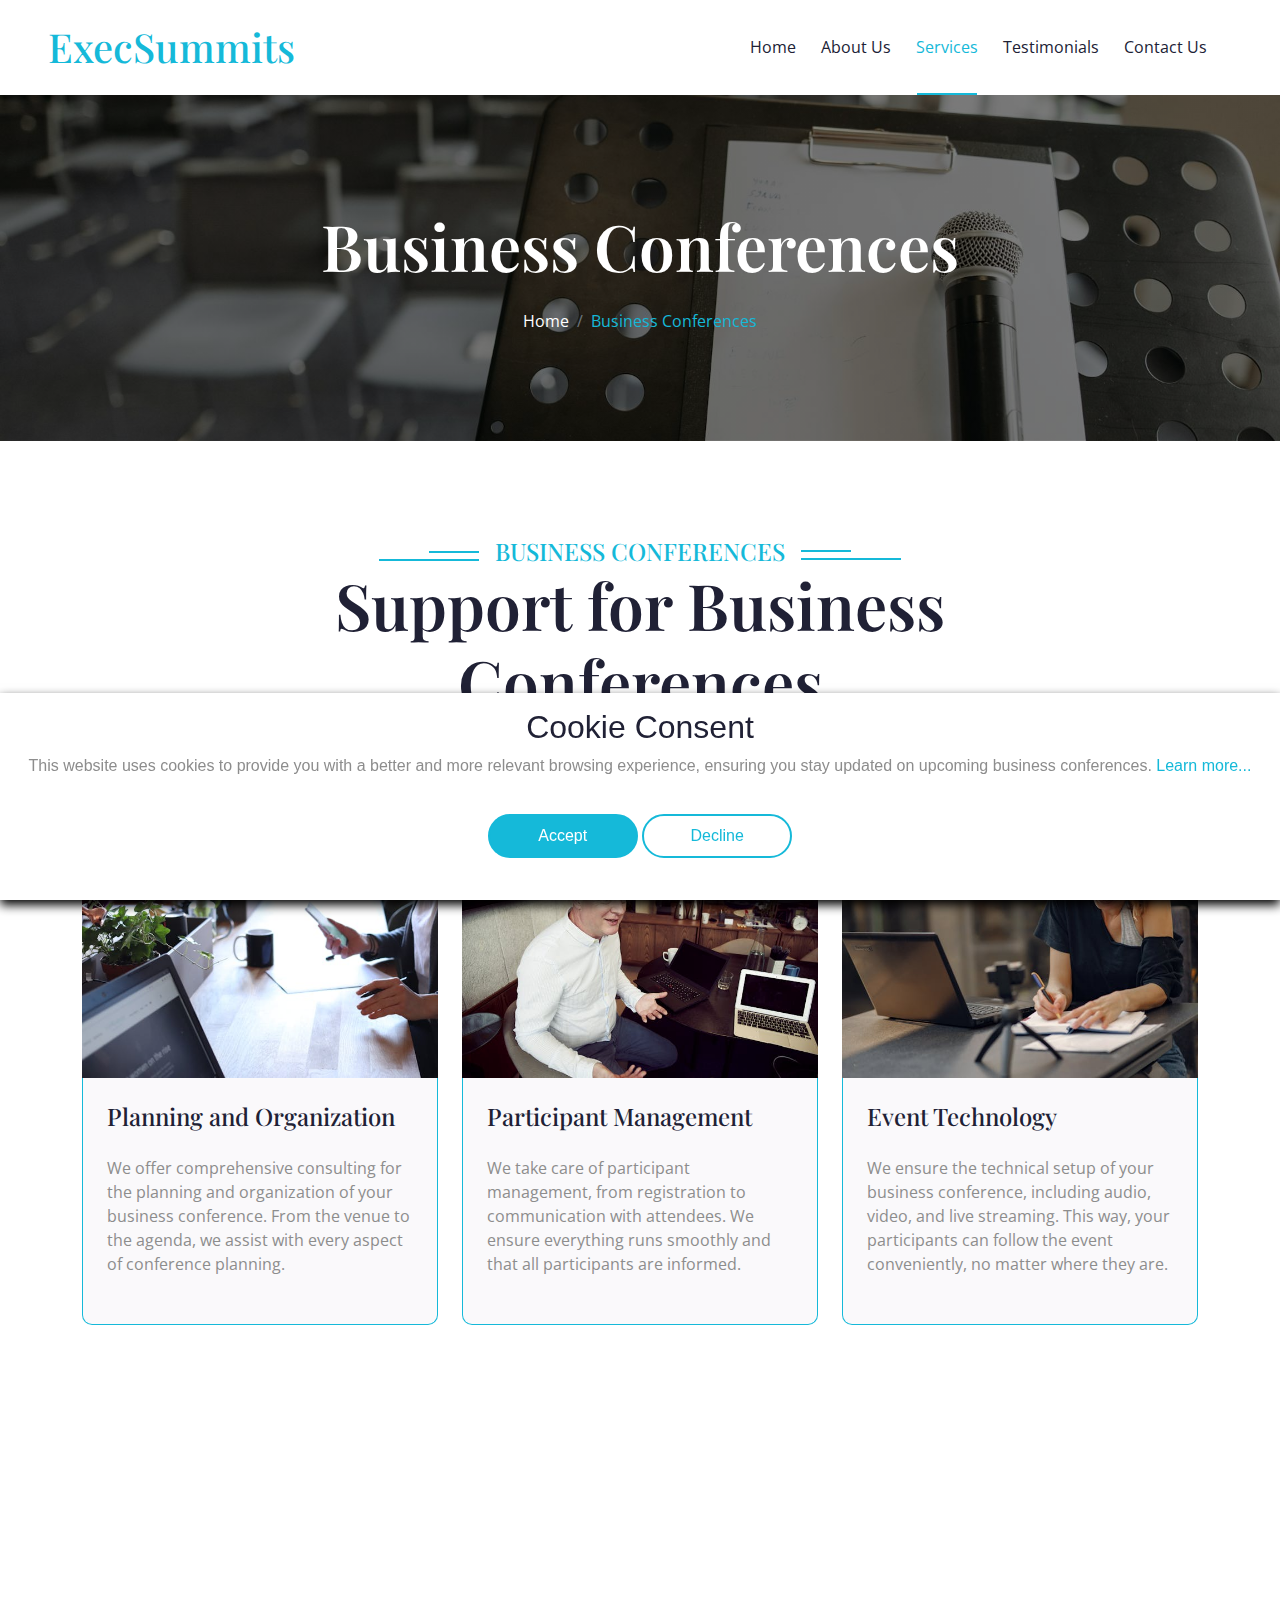
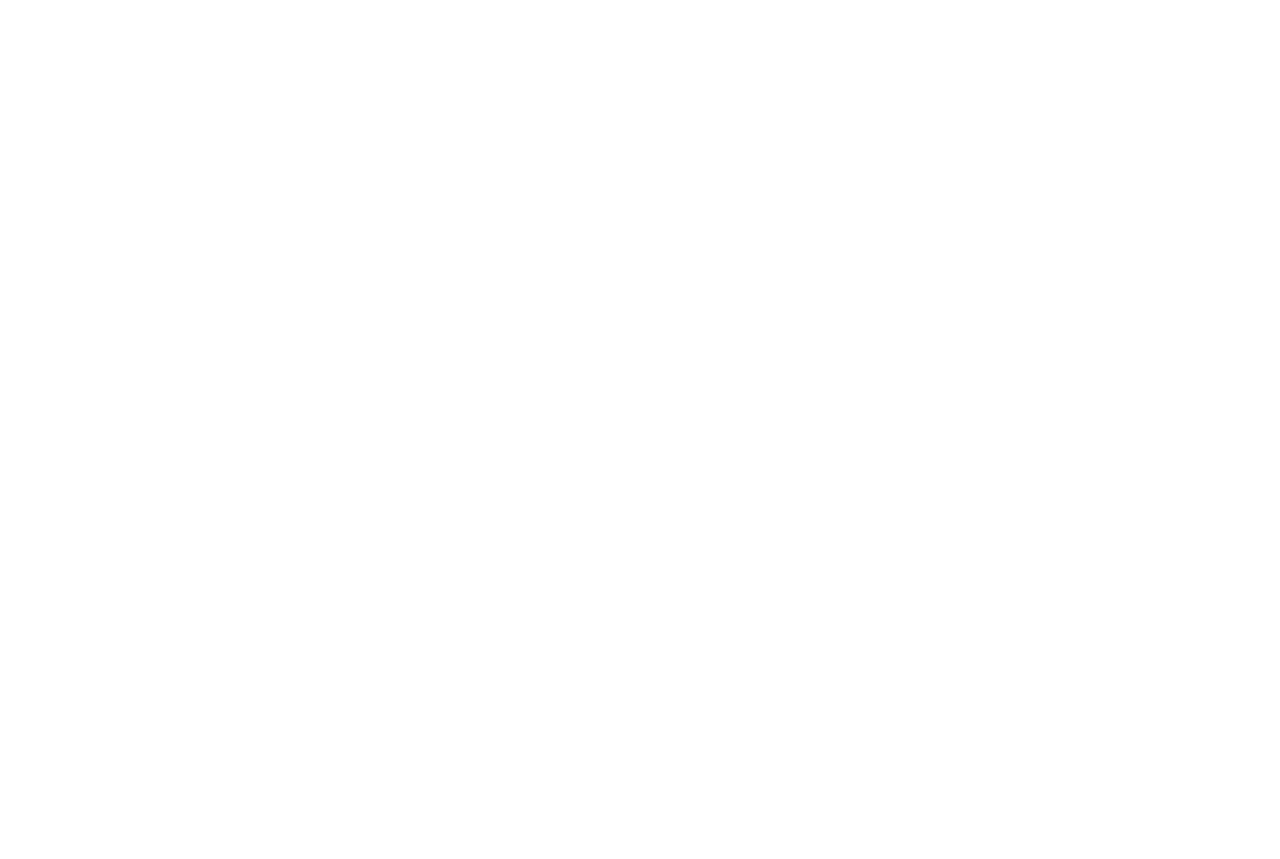
<file: services.html>
<!DOCTYPE html>
<html lang="en">
    <head>
        <meta charset="utf-8" />
        <title>ExecSummits</title>
        <meta content="width=device-width, initial-scale=1.0" name="viewport" />
        <meta content="" name="keywords" />
        <meta content="" name="description" />

        <link rel="shortcut icon" href="img/favicon.png" type="image/x-icon" />

        <!-- Google Web Fonts -->
        <link rel="preconnect" href="https://fonts.googleapis.com" />
        <link rel="preconnect" href="https://fonts.gstatic.com" crossorigin />
        <link
            href="https://fonts.googleapis.com/css2?family=Open+Sans:wght@400;500;600&family=Playfair+Display:wght@400;500;600&display=swap"
            rel="stylesheet"
        />

        <!-- Icon Font Stylesheet -->
        <link
            rel="stylesheet"
            href="https://use.fontawesome.com/releases/v5.15.4/css/all.css"
        />
        <link
            href="https://cdn.jsdelivr.net/npm/bootstrap-icons@1.4.1/font/bootstrap-icons.css"
            rel="stylesheet"
        />

        <!-- Libraries Stylesheet -->
        <link href="lib/animate/animate.min.css" rel="stylesheet" />
        <link
            href="lib/owlcarousel/assets/owl.carousel.min.css"
            rel="stylesheet"
        />

        <!-- Customized Bootstrap Stylesheet -->
        <link href="css/bootstrap.min.css" rel="stylesheet" />

        <!-- Template Stylesheet -->
        <link href="css/style.css" rel="stylesheet" />
    </head>

    <body>
        <!-- Spinner Start -->
        <div
            id="spinner"
            class="show bg-white position-fixed translate-middle w-100 vh-100 top-50 start-50 d-flex align-items-center justify-content-center"
        >
            <div
                class="spinner-border text-primary"
                style="width: 3rem; height: 3rem"
                role="status"
            >
                <span class="sr-only">Loading...</span>
            </div>
        </div>
        <!-- Spinner End -->

        <!-- Navbar & Hero Start -->
        <div class="container-fluid position-relative p-0">
            <nav
                class="navbar navbar-expand-lg navbar-light bg-white px-4 px-lg-5 py-3 py-lg-0"
            >
                <a href="index.html" class="navbar-brand p-0">
                    <h1 class="text-primary m-0">ExecSummits</h1>
                </a>
                <button
                    class="navbar-toggler"
                    type="button"
                    data-bs-toggle="collapse"
                    data-bs-target="#navbarCollapse"
                >
                    <span class="fa fa-bars"></span>
                </button>
                <div class="collapse navbar-collapse" id="navbarCollapse">
                    <div class="navbar-nav ms-auto py-0">
                        <a href="index.html" class="nav-item nav-link">Home</a>
                        <a href="about.html" class="nav-item nav-link"
                            >About Us</a
                        >
                        <a href="services.html" class="nav-item nav-link active"
                            >Services</a
                        >
                        <a href="testimonial.html" class="nav-item nav-link"
                            >Testimonials</a
                        >
                        <a href="contact.html" class="nav-item nav-link"
                            >Contact Us</a
                        >
                    </div>
                </div>
            </nav>
        </div>
        <!-- Navbar & Hero End -->

        <!-- Header Start -->
        <div class="container-fluid bg-breadcrumb">
            <div class="container text-center py-5" style="max-width: 900px">
                <h3
                    class="text-white display-3 mb-4 wow fadeInDown"
                    data-wow-delay="0.1s"
                >
                    Business Conferences
                </h3>
                <ol
                    class="breadcrumb justify-content-center mb-0 wow fadeInDown"
                    data-wow-delay="0.3s"
                >
                    <li class="breadcrumb-item">
                        <a href="index.html">Home</a>
                    </li>
                    <li class="breadcrumb-item active text-primary">
                        Business Conferences
                    </li>
                </ol>
            </div>
        </div>
        <!-- Header End -->

        <!-- Blog Start -->
        <div class="container-fluid blog py-5">
            <div class="container py-5">
                <div
                    class="section-title mb-5 wow fadeInUp"
                    data-wow-delay="0.1s"
                >
                    <div class="sub-style">
                        <h4 class="sub-title px-3 mb-0">
                            Business Conferences
                        </h4>
                    </div>
                    <h1 class="display-3 mb-4">
                        Support for Business Conferences
                    </h1>
                    <p class="mb-0">
                        We provide comprehensive support for the planning and
                        execution of business conferences. With our expertise
                        and experience, we guide you through the entire process
                        and offer tailored solutions.
                    </p>
                </div>
                <div class="row g-4 justify-content-center">
                    <div
                        class="col-md-6 col-lg-6 col-xl-4 wow fadeInUp"
                        data-wow-delay="0.1s"
                    >
                        <div class="blog-item rounded">
                            <div class="blog-img">
                                <img
                                    src="img/blog-1.jpg"
                                    class="img-fluid w-100"
                                    alt="Image"
                                />
                            </div>
                            <div class="blog-centent p-4">
                                <a href="" class="h4"
                                    >Planning and Organization</a
                                >
                                <p class="my-4">
                                    We offer comprehensive consulting for the
                                    planning and organization of your business
                                    conference. From the venue to the agenda, we
                                    assist with every aspect of conference
                                    planning.
                                </p>
                            </div>
                        </div>
                    </div>
                    <div
                        class="col-md-6 col-lg-6 col-xl-4 wow fadeInUp"
                        data-wow-delay="0.3s"
                    >
                        <div class="blog-item rounded">
                            <div class="blog-img">
                                <img
                                    src="img/blog-2.jpg"
                                    class="img-fluid w-100"
                                    alt="Image"
                                />
                            </div>
                            <div class="blog-centent p-4">
                                <a href="" class="h4">Participant Management</a>
                                <p class="my-4">
                                    We take care of participant management, from
                                    registration to communication with
                                    attendees. We ensure everything runs
                                    smoothly and that all participants are
                                    informed.
                                </p>
                            </div>
                        </div>
                    </div>
                    <div
                        class="col-md-6 col-lg-6 col-xl-4 wow fadeInUp"
                        data-wow-delay="0.5s"
                    >
                        <div class="blog-item rounded">
                            <div class="blog-img">
                                <img
                                    src="img/blog-3.jpg"
                                    class="img-fluid w-100"
                                    alt="Image"
                                />
                            </div>
                            <div class="blog-centent p-4">
                                <a href="#" class="h4">Event Technology</a>
                                <p class="my-4">
                                    We ensure the technical setup of your
                                    business conference, including audio, video,
                                    and live streaming. This way, your
                                    participants can follow the event
                                    conveniently, no matter where they are.
                                </p>
                            </div>
                        </div>
                    </div>
                    <div
                        class="col-md-6 col-lg-6 col-xl-4 wow fadeInUp"
                        data-wow-delay="0.5s"
                    >
                        <div class="blog-item rounded">
                            <div class="blog-img">
                                <img
                                    src="img/blog-4.jpg"
                                    class="img-fluid w-100"
                                    alt="Image"
                                />
                            </div>
                            <div class="blog-centent p-4">
                                <a href="" class="h4">Speaker Management</a>
                                <p class="my-4">
                                    We support you in selecting and organizing
                                    speakers for your business conference. From
                                    keynote presentations to panel discussions
                                    and workshops, we ensure that you have
                                    experts for every topic.
                                </p>
                            </div>
                        </div>
                    </div>
                    <div
                        class="col-md-6 col-lg-6 col-xl-4 wow fadeInUp"
                        data-wow-delay="0.5s"
                    >
                        <div class="blog-item rounded">
                            <div class="blog-img">
                                <img
                                    src="img/blog-5.jpg"
                                    class="img-fluid w-100"
                                    alt="Image"
                                />
                            </div>
                            <div class="blog-centent p-4">
                                <a href="" class="h4"
                                    >Networking and Partnerships</a
                                >
                                <p class="my-4">
                                    We help create effective networking
                                    opportunities and foster partnerships. Our
                                    events provide a platform to build important
                                    business relationships.
                                </p>
                            </div>
                        </div>
                    </div>
                    <div
                        class="col-md-6 col-lg-6 col-xl-4 wow fadeInUp"
                        data-wow-delay="0.5s"
                    >
                        <div class="blog-item rounded">
                            <div class="blog-img">
                                <img
                                    src="img/blog-6.jpg"
                                    class="img-fluid w-100"
                                    alt="Image"
                                />
                            </div>
                            <div class="blog-centent p-4">
                                <a href="" class="h4"
                                    >Post-Conference Follow-up</a
                                >
                                <p class="my-4">
                                    After the conference, we support you with
                                    follow-up. We help maintain valuable
                                    contacts and ensure all event goals are
                                    achieved.
                                </p>
                            </div>
                        </div>
                    </div>
                </div>
            </div>
        </div>
        <!-- Blog End -->

        <!-- Footer Start -->
        <div
            class="container-fluid footer py-5 wow fadeIn"
            data-wow-delay="0.2s"
        >
            <div class="container py-5">
                <div class="row g-5">
                    <div class="col-md-6 col-lg-6 col-xl-4">
                        <div class="footer-item d-flex flex-column">
                            <h4 class="text-white mb-4">ExecSummits</h4>
                            <p>
                                We are your trusted partners for organizing
                                successful business conferences. Our team offers
                                comprehensive event management services and
                                tailored solutions to meet your specific needs.
                                Contact us today to learn more and get expert
                                support for your business conference.
                            </p>
                        </div>
                    </div>
                    <div class="col-md-6 col-lg-6 col-xl-4">
                        <div class="footer-item d-flex flex-column">
                            <h4 class="mb-4 text-white">Quick Links</h4>

                            <a href="index.html"
                                ><i class="fas fa-angle-right me-2"></i> Home</a
                            >
                            <a href="about.html"
                                ><i class="fas fa-angle-right me-2"></i> About
                                Us</a
                            >

                            <a href="privacy-policy.html"
                                ><i class="fas fa-angle-right me-2"></i> Privacy
                                Policy</a
                            >
                            <a href="terms-of-use.html"
                                ><i class="fas fa-angle-right me-2"></i> Terms
                                of Use</a
                            >
                        </div>
                    </div>
                    <div class="col-md-6 col-lg-6 col-xl-4">
                        <div class="footer-item d-flex flex-column">
                            <h4 class="mb-4 text-white">Contact Info</h4>
                            <a href=""
                                ><i class="fa fa-map-marker-alt me-2"></i>
                                Duncan Road, Alfred Chambers, 2nd Floor, Cape
                                Town Cruise Terminal Waterfront, Cape Town,
                                8001, South Africa</a
                            >
                            <a href=""
                                ><i class="fas fa-envelope me-2"></i>
                                exec_summits@gmail.com</a
                            >

                            <a href=""
                                ><i class="fas fa-phone me-2"></i>
                                +27212070400</a
                            >
                        </div>
                    </div>
                </div>
            </div>
        </div>
        <!-- Footer End -->

        <!-- Cookie banner -->
        <div class="cookie-wrapper show">
            <div>
                <i class="bx bx-cookie"></i>
                <h2 style="text-align: center">Cookie Consent</h2>
            </div>

            <div class="data">
                <p>
                    This website uses cookies to provide you with a better and
                    more relevant browsing experience, ensuring you stay updated
                    on upcoming business conferences.
                    <a href="#">Learn more...</a>
                </p>
            </div>

            <div class="buttons">
                <button class="cookie-button" id="acceptBtn">Accept</button>
                <button class="cookie-button" id="declineBtn">Decline</button>
            </div>
        </div>
        <!-- End Cookie banner -->

        <!-- Back to Top -->
        <a href="#" class="btn btn-primary btn-lg-square back-to-top"
            ><i class="fa fa-arrow-up"></i
        ></a>

        <!-- JavaScript Libraries -->
        <script src="https://ajax.googleapis.com/ajax/libs/jquery/3.6.4/jquery.min.js"></script>
        <script src="https://cdn.jsdelivr.net/npm/bootstrap@5.0.0/dist/js/bootstrap.bundle.min.js"></script>
        <script src="lib/wow/wow.min.js"></script>
        <script src="lib/easing/easing.min.js"></script>
        <script src="lib/waypoints/waypoints.min.js"></script>
        <script src="lib/owlcarousel/owl.carousel.min.js"></script>

        <!-- Template Javascript -->
        <script src="js/main.js"></script>
        <script src="js/cookiebanner.js"></script>
    </body>
</html>
</file>
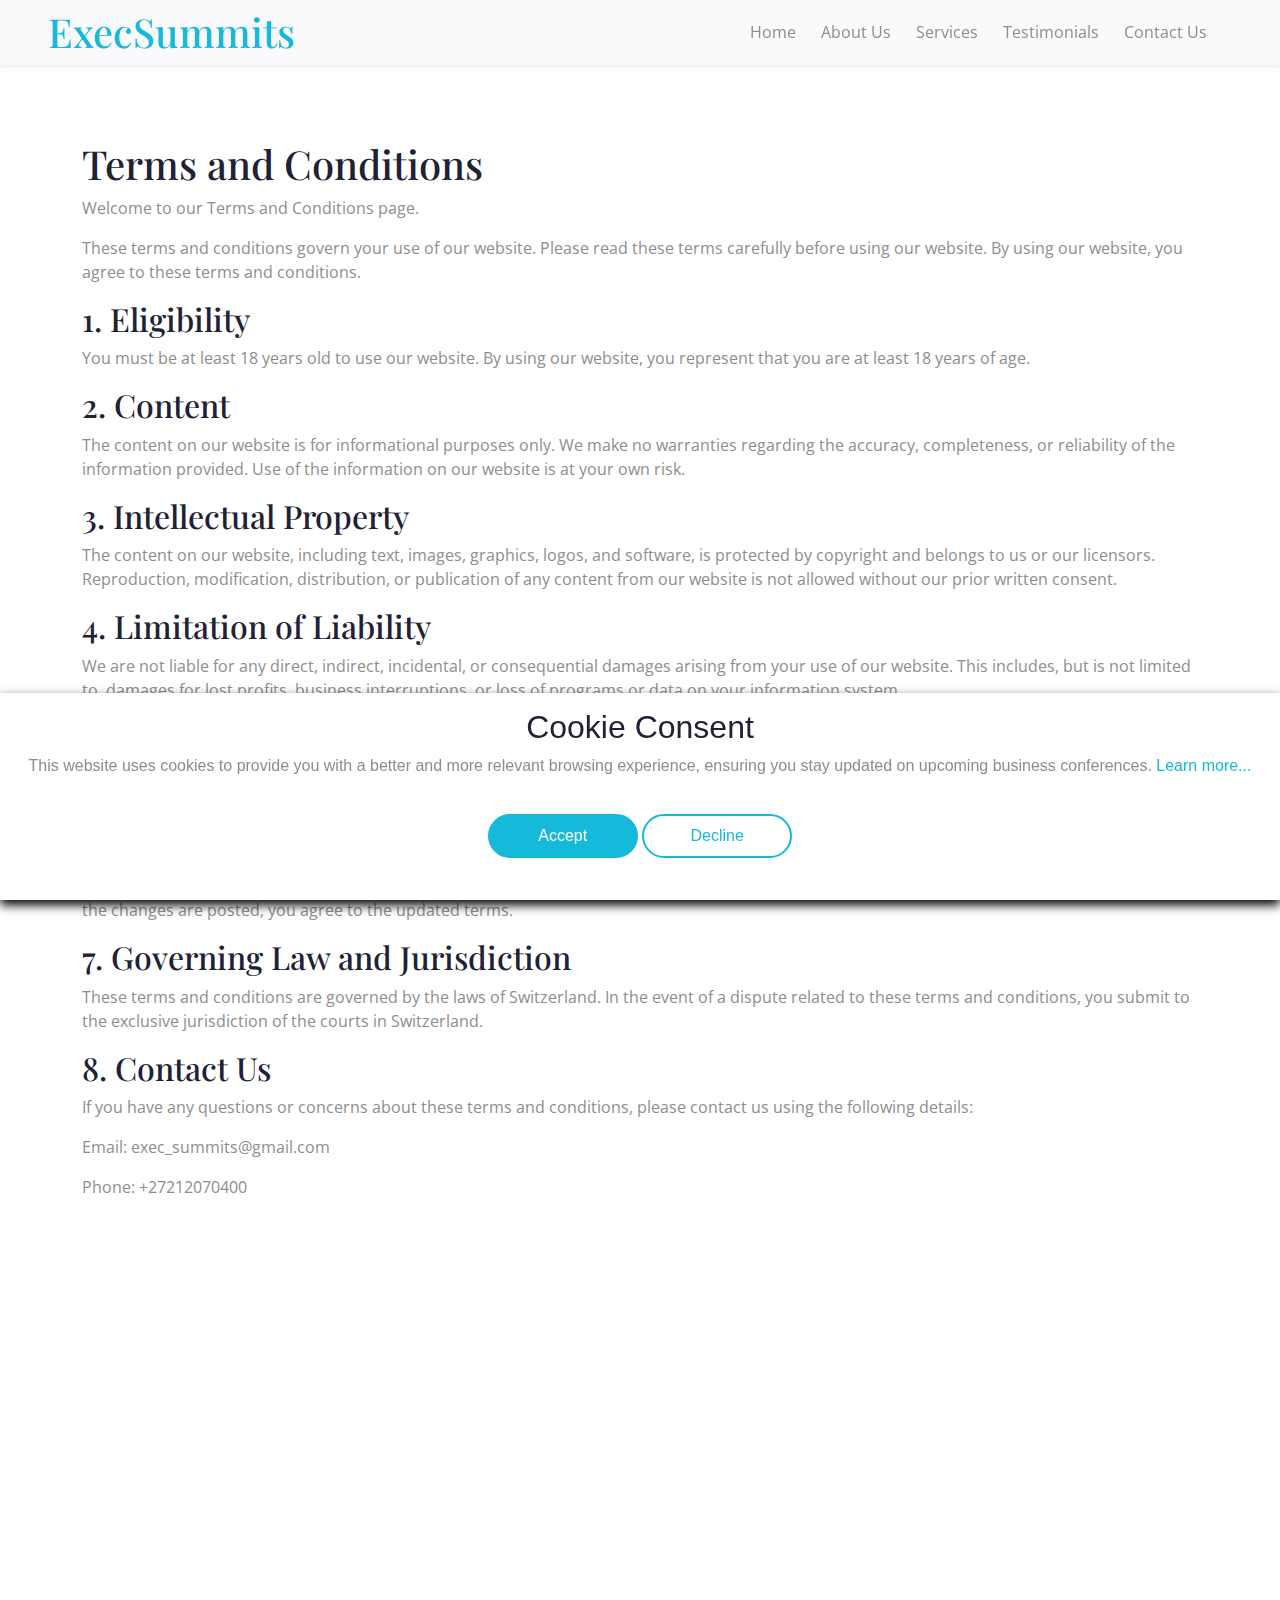
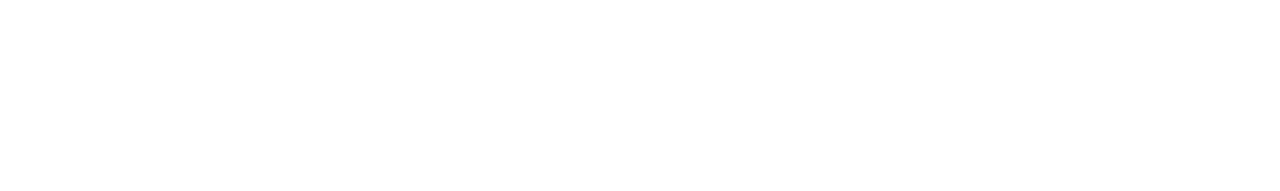
<file: terms-of-use.html>
<!DOCTYPE html>
<html lang="en">
    <head>
        <meta charset="utf-8" />
        <title>ExecSummits</title>
        <meta content="width=device-width, initial-scale=1.0" name="viewport" />
        <meta content="" name="keywords" />
        <meta content="" name="description" />

        <link rel="shortcut icon" href="img/favicon.png" type="image/x-icon" />

        <!-- Google Web Fonts -->
        <link rel="preconnect" href="https://fonts.googleapis.com" />
        <link rel="preconnect" href="https://fonts.gstatic.com" crossorigin />
        <link
            href="https://fonts.googleapis.com/css2?family=Open+Sans:wght@400;500;600&family=Playfair+Display:wght@400;500;600&display=swap"
            rel="stylesheet"
        />

        <!-- Icon Font Stylesheet -->
        <link
            rel="stylesheet"
            href="https://use.fontawesome.com/releases/v5.15.4/css/all.css"
        />
        <link
            href="https://cdn.jsdelivr.net/npm/bootstrap-icons@1.4.1/font/bootstrap-icons.css"
            rel="stylesheet"
        />

        <!-- Libraries Stylesheet -->
        <link href="lib/animate/animate.min.css" rel="stylesheet" />
        <link
            href="lib/owlcarousel/assets/owl.carousel.min.css"
            rel="stylesheet"
        />

        <!-- Customized Bootstrap Stylesheet -->
        <link href="css/bootstrap.min.css" rel="stylesheet" />

        <!-- Template Stylesheet -->
        <link href="css/style.css" rel="stylesheet" />
    </head>

    <body>
        <!-- Spinner Start -->
        <div
            id="spinner"
            class="show bg-white position-fixed translate-middle w-100 vh-100 top-50 start-50 d-flex align-items-center justify-content-center"
        >
            <div
                class="spinner-border text-primary"
                style="width: 3rem; height: 3rem"
                role="status"
            >
                <span class="sr-only">Loading...</span>
            </div>
        </div>
        <!-- Spinner End -->

        <!-- Navbar & Hero Start -->
        <div class="container-fluid position-relative p-0">
            <nav
                class="navbar navbar-expand-lg navbar-light bg-white px-4 px-lg-5 py-3 py-lg-0 sticky-top shadow-sm"
            >
                <a href="index.html" class="navbar-brand p-0">
                    <h1 class="text-primary m-0">ExecSummits</h1>
                </a>
                <button
                    class="navbar-toggler"
                    type="button"
                    data-bs-toggle="collapse"
                    data-bs-target="#navbarCollapse"
                >
                    <span class="fa fa-bars"></span>
                </button>
                <div class="collapse navbar-collapse" id="navbarCollapse">
                    <div class="navbar-nav ms-auto py-0">
                        <a href="index.html" class="nav-item nav-link">Home</a>
                        <a href="about.html" class="nav-item nav-link"
                            >About Us</a
                        >
                        <a href="services.html" class="nav-item nav-link"
                            >Services</a
                        >
                        <a href="testimonial.html" class="nav-item nav-link"
                            >Testimonials</a
                        >
                        <a href="contact.html" class="nav-item nav-link"
                            >Contact Us</a
                        >
                    </div>
                </div>
            </nav>
        </div>
        <!-- Navbar & Hero End -->

        <main>
            <article
                class="container additional-wrapper"
                style="margin-top: 120px; margin-bottom: 50px"
            >
                <div class="page__content" style="padding: 20px 0px">
                    <h1>Terms and Conditions</h1>
                    <p>Welcome to our Terms and Conditions page.</p>
                    <p>
                        These terms and conditions govern your use of our
                        website. Please read these terms carefully before using
                        our website. By using our website, you agree to these
                        terms and conditions.
                    </p>

                    <h2>1. Eligibility</h2>
                    <p>
                        You must be at least 18 years old to use our website. By
                        using our website, you represent that you are at least
                        18 years of age.
                    </p>

                    <h2>2. Content</h2>
                    <p>
                        The content on our website is for informational purposes
                        only. We make no warranties regarding the accuracy,
                        completeness, or reliability of the information
                        provided. Use of the information on our website is at
                        your own risk.
                    </p>

                    <h2>3. Intellectual Property</h2>
                    <p>
                        The content on our website, including text, images,
                        graphics, logos, and software, is protected by copyright
                        and belongs to us or our licensors. Reproduction,
                        modification, distribution, or publication of any
                        content from our website is not allowed without our
                        prior written consent.
                    </p>

                    <h2>4. Limitation of Liability</h2>
                    <p>
                        We are not liable for any direct, indirect, incidental,
                        or consequential damages arising from your use of our
                        website. This includes, but is not limited to, damages
                        for lost profits, business interruptions, or loss of
                        programs or data on your information system.
                    </p>

                    <h2>5. External Links</h2>
                    <p>
                        Our website may contain links to external websites that
                        are not operated by us. We have no control over the
                        content or availability of these websites and are not
                        responsible for their content or any issues that may
                        arise from them.
                    </p>

                    <h2>6. Changes</h2>
                    <p>
                        We reserve the right to update these terms and
                        conditions at any time. Changes will be posted on this
                        page. By continuing to use our website after the changes
                        are posted, you agree to the updated terms.
                    </p>

                    <h2>7. Governing Law and Jurisdiction</h2>
                    <p>
                        These terms and conditions are governed by the laws of
                        Switzerland. In the event of a dispute related to these
                        terms and conditions, you submit to the exclusive
                        jurisdiction of the courts in Switzerland.
                    </p>

                    <h2>8. Contact Us</h2>
                    <p>
                        If you have any questions or concerns about these terms
                        and conditions, please contact us using the following
                        details:
                    </p>
                    <p>Email: exec_summits@gmail.com</p>
                    <p>Phone: +27212070400</p>
                </div>
            </article>
        </main>

        <!-- ======= Footer ======= -->
        <!-- Footer Start -->
        <div
            class="container-fluid footer py-5 wow fadeIn"
            data-wow-delay="0.2s"
        >
            <div class="container py-5">
                <div class="row g-5">
                    <div class="col-md-6 col-lg-6 col-xl-4">
                        <div class="footer-item d-flex flex-column">
                            <h4 class="text-white mb-4">ExecSummits</h4>
                            <p>
                                We are your trusted partners for organizing
                                successful business conferences. Our team offers
                                comprehensive event management services and
                                tailored solutions to meet your specific needs.
                                Contact us today to learn more and get expert
                                support for your business conference.
                            </p>
                        </div>
                    </div>
                    <div class="col-md-6 col-lg-6 col-xl-4">
                        <div class="footer-item d-flex flex-column">
                            <h4 class="mb-4 text-white">Quick Links</h4>

                            <a href="index.html"
                                ><i class="fas fa-angle-right me-2"></i> Home</a
                            >
                            <a href="about.html"
                                ><i class="fas fa-angle-right me-2"></i> About
                                Us</a
                            >

                            <a href="privacy-policy.html"
                                ><i class="fas fa-angle-right me-2"></i> Privacy
                                Policy</a
                            >
                            <a href="terms-of-use.html"
                                ><i class="fas fa-angle-right me-2"></i> Terms
                                of Use</a
                            >
                        </div>
                    </div>
                    <div class="col-md-6 col-lg-6 col-xl-4">
                        <div class="footer-item d-flex flex-column">
                            <h4 class="mb-4 text-white">Contact Info</h4>
                            <a href=""
                                ><i class="fa fa-map-marker-alt me-2"></i>
                                Duncan Road, Alfred Chambers, 2nd Floor, Cape
                                Town Cruise Terminal Waterfront, Cape Town,
                                8001, South Africa</a
                            >
                            <a href=""
                                ><i class="fas fa-envelope me-2"></i>
                                exec_summits@gmail.com</a
                            >

                            <a href=""
                                ><i class="fas fa-phone me-2"></i>
                                +27212070400</a
                            >
                        </div>
                    </div>
                </div>
            </div>
        </div>
        <!-- Footer End -->

        <!-- Cookie banner -->
        <div class="cookie-wrapper show">
            <div>
                <i class="bx bx-cookie"></i>
                <h2 style="text-align: center">Cookie Consent</h2>
            </div>

            <div class="data">
                <p>
                    This website uses cookies to provide you with a better and
                    more relevant browsing experience, ensuring you stay updated
                    on upcoming business conferences.
                    <a href="#">Learn more...</a>
                </p>
            </div>

            <div class="buttons">
                <button class="cookie-button" id="acceptBtn">Accept</button>
                <button class="cookie-button" id="declineBtn">Decline</button>
            </div>
        </div>
        <!-- End Cookie banner -->

        <!-- Back to Top -->
        <a href="#" class="btn btn-primary btn-lg-square back-to-top"
            ><i class="fa fa-arrow-up"></i
        ></a>

        <!-- JavaScript Libraries -->
        <script src="https://ajax.googleapis.com/ajax/libs/jquery/3.6.4/jquery.min.js"></script>
        <script src="https://cdn.jsdelivr.net/npm/bootstrap@5.0.0/dist/js/bootstrap.bundle.min.js"></script>
        <script src="lib/wow/wow.min.js"></script>
        <script src="lib/easing/easing.min.js"></script>
        <script src="lib/waypoints/waypoints.min.js"></script>
        <script src="lib/owlcarousel/owl.carousel.min.js"></script>

        <!-- Template Javascript -->
        <script src="js/main.js"></script>
        <script src="js/cookiebanner.js"></script>
    </body>
</html>
</file>
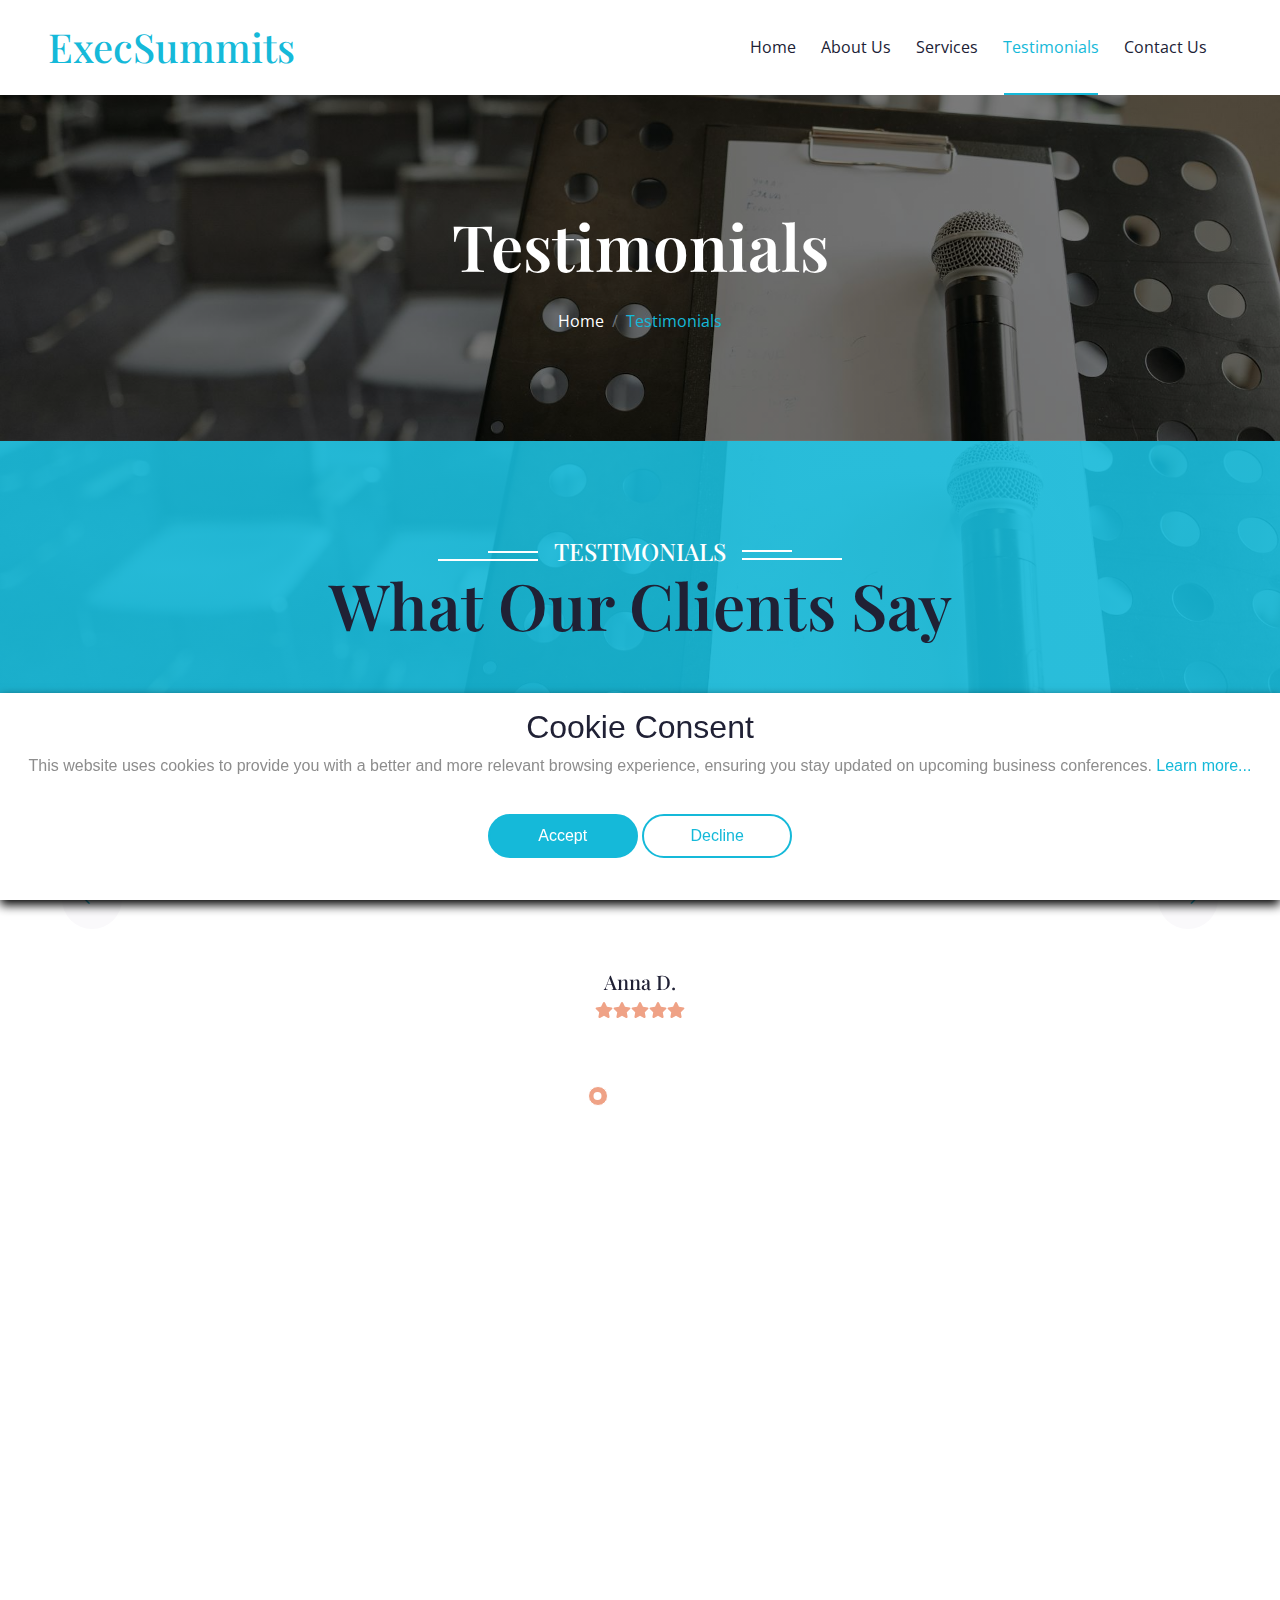
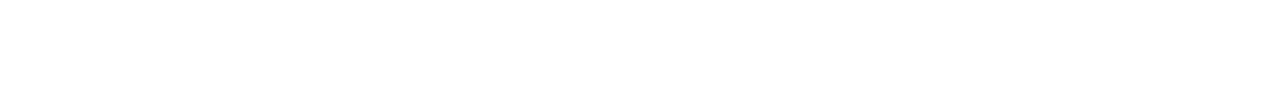
<file: testimonial.html>
<!DOCTYPE html>
<html lang="en">
    <head>
        <meta charset="utf-8" />
        <title>ExecSummits</title>
        <meta content="width=device-width, initial-scale=1.0" name="viewport" />
        <meta content="" name="keywords" />
        <meta content="" name="description" />

        <link rel="shortcut icon" href="img/favicon.png" type="image/x-icon" />

        <!-- Google Web Fonts -->
        <link rel="preconnect" href="https://fonts.googleapis.com" />
        <link rel="preconnect" href="https://fonts.gstatic.com" crossorigin />
        <link
            href="https://fonts.googleapis.com/css2?family=Open+Sans:wght@400;500;600&family=Playfair+Display:wght@400;500;600&display=swap"
            rel="stylesheet"
        />

        <!-- Icon Font Stylesheet -->
        <link
            rel="stylesheet"
            href="https://use.fontawesome.com/releases/v5.15.4/css/all.css"
        />
        <link
            href="https://cdn.jsdelivr.net/npm/bootstrap-icons@1.4.1/font/bootstrap-icons.css"
            rel="stylesheet"
        />

        <!-- Libraries Stylesheet -->
        <link href="lib/animate/animate.min.css" rel="stylesheet" />
        <link
            href="lib/owlcarousel/assets/owl.carousel.min.css"
            rel="stylesheet"
        />

        <!-- Customized Bootstrap Stylesheet -->
        <link href="css/bootstrap.min.css" rel="stylesheet" />

        <!-- Template Stylesheet -->
        <link href="css/style.css" rel="stylesheet" />
    </head>

    <body>
        <!-- Spinner Start -->
        <div
            id="spinner"
            class="show bg-white position-fixed translate-middle w-100 vh-100 top-50 start-50 d-flex align-items-center justify-content-center"
        >
            <div
                class="spinner-border text-primary"
                style="width: 3rem; height: 3rem"
                role="status"
            >
                <span class="sr-only">Loading...</span>
            </div>
        </div>
        <!-- Spinner End -->

        <!-- Navbar & Hero Start -->
        <div class="container-fluid position-relative p-0">
            <nav
                class="navbar navbar-expand-lg navbar-light bg-white px-4 px-lg-5 py-3 py-lg-0"
            >
                <a href="index.html" class="navbar-brand p-0">
                    <h1 class="text-primary m-0">ExecSummits</h1>
                </a>
                <button
                    class="navbar-toggler"
                    type="button"
                    data-bs-toggle="collapse"
                    data-bs-target="#navbarCollapse"
                >
                    <span class="fa fa-bars"></span>
                </button>
                <div class="collapse navbar-collapse" id="navbarCollapse">
                    <div class="navbar-nav ms-auto py-0">
                        <a href="index.html" class="nav-item nav-link">Home</a>
                        <a href="about.html" class="nav-item nav-link"
                            >About Us</a
                        >
                        <a href="services.html" class="nav-item nav-link"
                            >Services</a
                        >
                        <a
                            href="testimonial.html"
                            class="nav-item nav-link active"
                            >Testimonials</a
                        >
                        <a href="contact.html" class="nav-item nav-link"
                            >Contact Us</a
                        >
                    </div>
                </div>
            </nav>
        </div>
        <!-- Navbar & Hero End -->

        <!-- Header Start -->
        <div class="container-fluid bg-breadcrumb">
            <div class="container text-center py-5" style="max-width: 900px">
                <h3
                    class="text-white display-3 mb-4 wow fadeInDown"
                    data-wow-delay="0.1s"
                >
                    Testimonials
                </h3>
                <ol
                    class="breadcrumb justify-content-center mb-0 wow fadeInDown"
                    data-wow-delay="0.3s"
                >
                    <li class="breadcrumb-item">
                        <a href="index.html">Home</a>
                    </li>
                    <li class="breadcrumb-item active text-primary">
                        Testimonials
                    </li>
                </ol>
            </div>
        </div>
        <!-- Header End -->

        <!-- Testimonial Start -->
        <div
            class="container-fluid testimonial py-5 wow zoomInDown"
            data-wow-delay="0.1s"
        >
            <div class="container py-5">
                <div class="section-title mb-5">
                    <div class="sub-style">
                        <h4 class="sub-title text-white px-3 mb-0">
                            Testimonials
                        </h4>
                    </div>
                    <h1 class="display-3 mb-4">What Our Clients Say</h1>
                </div>
                <div class="testimonial-carousel owl-carousel">
                    <div class="testimonial-item">
                        <div class="testimonial-inner p-5">
                            <div class="testimonial-inner-img mb-4">
                                <img
                                    style="height: 100%; object-fit: cover"
                                    src="img/testimonial-img-1.jpg"
                                    class="img-fluid rounded-circle"
                                    alt=""
                                />
                            </div>
                            <p class="text-white fs-7">
                                The business conference was very informative and
                                well-organized. The presentations were
                                insightful, and the opportunity to network with
                                other CEOs and entrepreneurs was invaluable. I
                                am looking forward to attending future events!
                            </p>
                            <div class="text-center">
                                <h5 class="mb-2">Anna D.</h5>
                                <div class="d-flex justify-content-center">
                                    <i class="fas fa-star text-secondary"></i>
                                    <i class="fas fa-star text-secondary"></i>
                                    <i class="fas fa-star text-secondary"></i>
                                    <i class="fas fa-star text-secondary"></i>
                                    <i class="fas fa-star text-secondary"></i>
                                </div>
                            </div>
                        </div>
                    </div>
                    <div class="testimonial-item">
                        <div class="testimonial-inner p-5">
                            <div class="testimonial-inner-img mb-4">
                                <img
                                    style="height: 100%; object-fit: cover"
                                    src="img/testimonial-img-2.jpg"
                                    class="img-fluid rounded-circle"
                                    alt=""
                                />
                            </div>
                            <p class="text-white fs-7">
                                The conference exceeded my expectations. The
                                topics were relevant, and the discussions were
                                lively. I was particularly impressed by the
                                interactive sessions where we could exchange
                                ideas in groups. A truly outstanding event!
                            </p>
                            <div class="text-center">
                                <h5 class="mb-2">Oliver M.</h5>
                                <div class="d-flex justify-content-center">
                                    <i class="fas fa-star text-secondary"></i>
                                    <i class="fas fa-star text-secondary"></i>
                                    <i class="fas fa-star text-secondary"></i>
                                    <i class="fas fa-star text-secondary"></i>
                                    <i class="fas fa-star text-secondary"></i>
                                </div>
                            </div>
                        </div>
                    </div>
                    <div class="testimonial-item">
                        <div class="testimonial-inner p-5">
                            <div class="testimonial-inner-img mb-4">
                                <img
                                    style="height: 100%; object-fit: cover"
                                    src="img/testimonial-img-3.jpg"
                                    class="img-fluid rounded-circle"
                                    alt=""
                                />
                            </div>
                            <p class="text-white fs-7">
                                This business conference opened up valuable
                                insights and new business opportunities for me.
                                The event was excellently organized and provided
                                a great platform for forming new partnerships.
                                I'm looking forward to next year!
                            </p>
                            <div class="text-center">
                                <h5 class="mb-2">Sophia W.</h5>
                                <div class="d-flex justify-content-center">
                                    <i class="fas fa-star text-secondary"></i>
                                    <i class="fas fa-star text-secondary"></i>
                                    <i class="fas fa-star text-secondary"></i>
                                    <i class="fas fa-star text-secondary"></i>
                                    <i class="fas fa-star text-secondary"></i>
                                </div>
                            </div>
                        </div>
                    </div>
                </div>
            </div>
        </div>
        <!-- Testimonial End -->

        <!-- Footer Start -->
        <div
            class="container-fluid footer py-5 wow fadeIn"
            data-wow-delay="0.2s"
        >
            <div class="container py-5">
                <div class="row g-5">
                    <div class="col-md-6 col-lg-6 col-xl-4">
                        <div class="footer-item d-flex flex-column">
                            <h4 class="text-white mb-4">ExecSummits</h4>
                            <p>
                                We are your trusted partners for organizing
                                successful business conferences. Our team offers
                                comprehensive event management services and
                                tailored solutions to meet your specific needs.
                                Contact us today to learn more and get expert
                                support for your business conference.
                            </p>
                        </div>
                    </div>
                    <div class="col-md-6 col-lg-6 col-xl-4">
                        <div class="footer-item d-flex flex-column">
                            <h4 class="mb-4 text-white">Quick Links</h4>

                            <a href="index.html"
                                ><i class="fas fa-angle-right me-2"></i> Home</a
                            >
                            <a href="about.html"
                                ><i class="fas fa-angle-right me-2"></i> About
                                Us</a
                            >

                            <a href="privacy-policy.html"
                                ><i class="fas fa-angle-right me-2"></i> Privacy
                                Policy</a
                            >
                            <a href="terms-of-use.html"
                                ><i class="fas fa-angle-right me-2"></i> Terms
                                of Use</a
                            >
                        </div>
                    </div>
                    <div class="col-md-6 col-lg-6 col-xl-4">
                        <div class="footer-item d-flex flex-column">
                            <h4 class="mb-4 text-white">Contact Info</h4>
                            <a href=""
                                ><i class="fa fa-map-marker-alt me-2"></i>
                                Duncan Road, Alfred Chambers, 2nd Floor, Cape
                                Town Cruise Terminal Waterfront, Cape Town,
                                8001, South Africa</a
                            >
                            <a href=""
                                ><i class="fas fa-envelope me-2"></i>
                                exec_summits@gmail.com</a
                            >

                            <a href=""
                                ><i class="fas fa-phone me-2"></i>
                                +27212070400</a
                            >
                        </div>
                    </div>
                </div>
            </div>
        </div>
        <!-- Footer End -->

        <!-- Cookie banner -->
        <div class="cookie-wrapper show">
            <div>
                <i class="bx bx-cookie"></i>
                <h2 style="text-align: center">Cookie Consent</h2>
            </div>

            <div class="data">
                <p>
                    This website uses cookies to provide you with a better and
                    more relevant browsing experience, ensuring you stay updated
                    on upcoming business conferences.
                    <a href="#">Learn more...</a>
                </p>
            </div>

            <div class="buttons">
                <button class="cookie-button" id="acceptBtn">Accept</button>
                <button class="cookie-button" id="declineBtn">Decline</button>
            </div>
        </div>
        <!-- End Cookie banner -->

        <!-- Back to Top -->
        <a href="#" class="btn btn-primary btn-lg-square back-to-top"
            ><i class="fa fa-arrow-up"></i
        ></a>

        <!-- JavaScript Libraries -->
        <script src="https://ajax.googleapis.com/ajax/libs/jquery/3.6.4/jquery.min.js"></script>
        <script src="https://cdn.jsdelivr.net/npm/bootstrap@5.0.0/dist/js/bootstrap.bundle.min.js"></script>
        <script src="lib/wow/wow.min.js"></script>
        <script src="lib/easing/easing.min.js"></script>
        <script src="lib/waypoints/waypoints.min.js"></script>
        <script src="lib/owlcarousel/owl.carousel.min.js"></script>

        <!-- Template Javascript -->
        <script src="js/main.js"></script>
        <script src="js/cookiebanner.js"></script>
    </body>
</html>
</file>
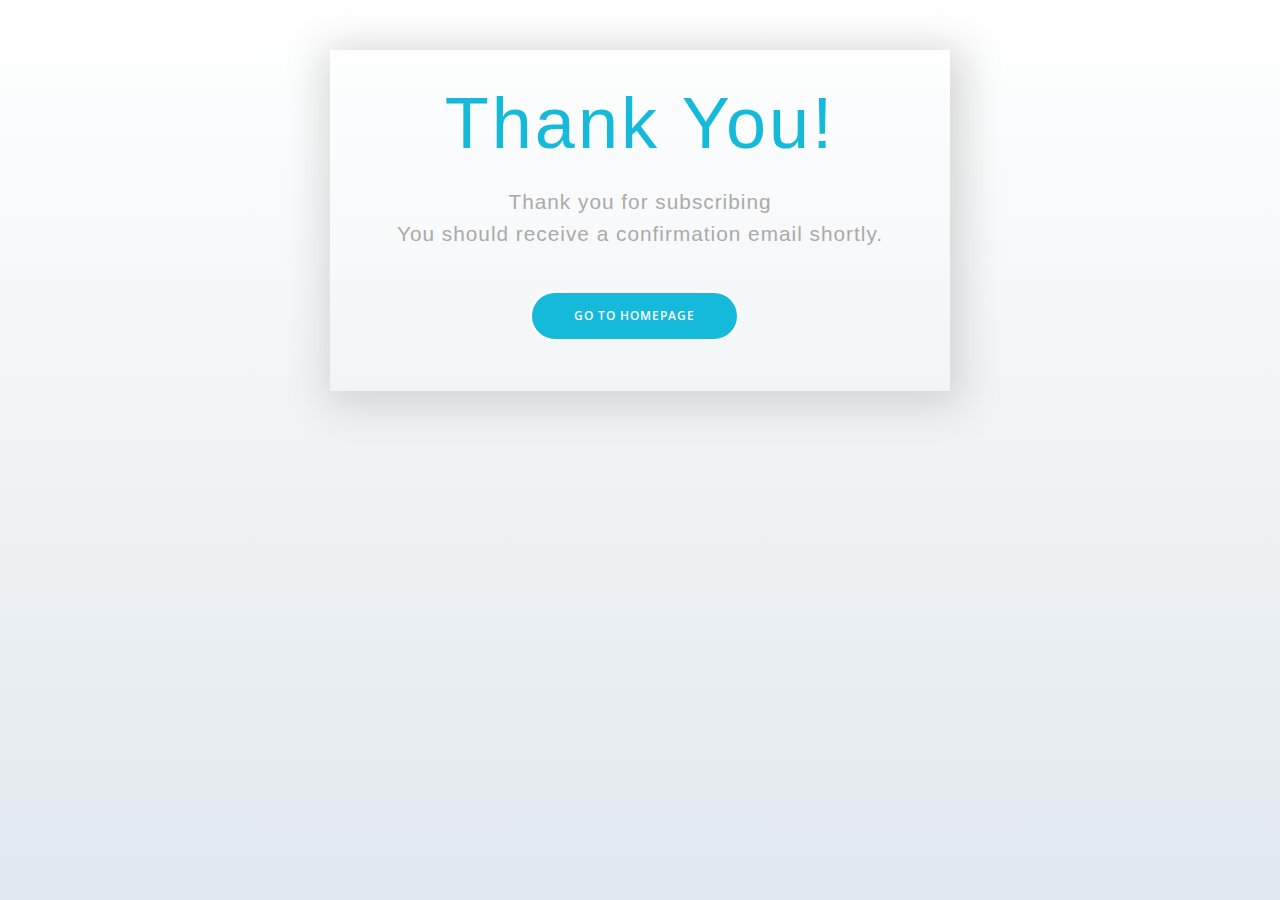
<file: thanks.html>
<!DOCTYPE html>
<html lang="en">
    <head>
        <meta charset="utf-8" />
        <title>ExecSummits</title>
        <meta content="width=device-width, initial-scale=1.0" name="viewport" />
        <meta content="" name="keywords" />
        <meta content="" name="description" />

        <link rel="shortcut icon" href="img/favicon.png" type="image/x-icon" />

        <!-- Google Web Fonts -->
        <link rel="preconnect" href="https://fonts.googleapis.com" />
        <link rel="preconnect" href="https://fonts.gstatic.com" crossorigin />
        <link
            href="https://fonts.googleapis.com/css2?family=Open+Sans:wght@400;500;600&family=Playfair+Display:wght@400;500;600&display=swap"
            rel="stylesheet"
        />

        <!-- Icon Font Stylesheet -->
        <link
            rel="stylesheet"
            href="https://use.fontawesome.com/releases/v5.15.4/css/all.css"
        />
        <link
            href="https://cdn.jsdelivr.net/npm/bootstrap-icons@1.4.1/font/bootstrap-icons.css"
            rel="stylesheet"
        />

        <!-- Libraries Stylesheet -->
        <link href="lib/animate/animate.min.css" rel="stylesheet" />
        <link
            href="lib/owlcarousel/assets/owl.carousel.min.css"
            rel="stylesheet"
        />

        <!-- Customized Bootstrap Stylesheet -->
        <link href="css/bootstrap.min.css" rel="stylesheet" />

        <!-- Template Stylesheet -->
        <link href="css/style.css" rel="stylesheet" />
        <link href="css/thanks.css" rel="stylesheet" />
    </head>
    <body>
        <div class="content">
            <div class="wrapper-1">
                <div class="wrapper-2">
                    <h1>Thank You!</h1>
                    <p>Thank you for subscribing</p>
                    <p>You should receive a confirmation email shortly.</p>
                    <a href="index.html">
                        <button class="go-home">Go to Homepage</button>
                    </a>
                </div>
            </div>
        </div>
    </body>
</html>
</file>
<file: css/style.css>
/*** Spinner Start ***/
/*** Spinner ***/
#spinner {
    opacity: 0;
    visibility: hidden;
    transition: opacity 0.5s ease-out, visibility 0s linear 0.5s;
    z-index: 99999;
}

#spinner.show {
    transition: opacity 0.5s ease-out, visibility 0s linear 0s;
    visibility: visible;
    opacity: 1;
}
/*** Spinner End ***/

body {
    overflow-x: hidden;
}

.back-to-top {
    position: fixed;
    right: 30px;
    bottom: 30px;
    display: flex;
    width: 45px;
    height: 45px;
    align-items: center;
    justify-content: center;
    transition: 0.5s;
    z-index: 99;
}

/*** Button Start ***/
.btn {
    font-weight: 600;
    transition: 0.5s;
}

.btn-square {
    width: 32px;
    height: 32px;
}

.btn-sm-square {
    width: 34px;
    height: 34px;
}

.btn-md-square {
    width: 44px;
    height: 44px;
}

.btn-lg-square {
    width: 56px;
    height: 56px;
}

.btn-square,
.btn-sm-square,
.btn-md-square,
.btn-lg-square {
    padding: 0;
    display: flex;
    align-items: center;
    justify-content: center;
    font-weight: normal;
    border-radius: 50%;
}

.btn.btn-primary {
    box-shadow: inset 0 0 0 0 var(--bs-primary);
}

.btn.btn-primary:hover {
    box-shadow: inset 300px 0 0 0 var(--bs-light) !important;
    color: var(--bs-primary) !important;
}

.btn.btn-light {
    box-shadow: inset 0 0 0 0 var(--bs-primary);
}

.btn.btn-light:hover {
    box-shadow: inset 300px 0 0 0 var(--bs-primary);
    color: var(--bs-light) !important;
}

.btn-hover {
    transition: 0.5s;
}

.btn-hover:hover {
    color: var(--bs-secondary) !important;
}

/*** Section Title Start ***/
.section-title {
    max-width: 900px;
    text-align: center;
    margin: 0 auto;
}

.section-title .sub-style {
    position: relative;
    display: inline-block;
    text-transform: uppercase;
    color: var(--bs-primary);
}

.section-title .sub-style::before {
    content: '';
    width: 100px;
    position: absolute;
    top: 50%;
    left: 0;
    transform: translateY(-50%);
    margin-top: 8px;
    margin-left: -100px;
    border: 1px solid var(--bs-primary) !important;
}

.section-title .sub-style::after {
    content: '';
    width: 50px;
    position: absolute;
    top: 50%;
    left: 0;
    transform: translateY(-50%);
    margin-bottom: 5px;
    margin-left: -50px;
    border: 1px solid var(--bs-primary) !important;
}

.sub-title {
    position: relative;
    display: inline-block;
    text-transform: uppercase;
    color: var(--bs-primary);
}

.sub-title::before {
    content: '';
    width: 100px;
    position: absolute;
    top: 50%;
    right: 0;
    transform: translateY(-50%);
    margin-top: 8px;
    margin-right: -100px;
    border: 1px solid var(--bs-primary) !important;
}

.sub-title::after {
    content: '';
    width: 50px;
    position: absolute;
    top: 50%;
    right: 0;
    transform: translateY(-50%);
    margin-bottom: 8px;
    margin-right: -50px;
    border: 1px solid var(--bs-primary) !important;
}

/*** Topbar Start ***/
.fixed-top .container {
    transition: 0.5s;
}

.topbar {
    padding: 2px 10px 2px 20px;
    background: var(--bs-primary) !important;
}

.topbar a,
.topbar a i {
    transition: 0.5s;
}

.topbar a:hover,
.topbar a i:hover {
    color: var(--bs-secondary) !important;
}

@media (max-width: 576px) {
    .topbar {
        display: none;
    }
}
/*** Topbar End ***/

/*** Navbar ***/
.navbar-light .navbar-nav .nav-link {
    font-family: 'Open Sans', sans-serif;
    position: relative;
    margin-right: 25px;
    padding: 35px 0;
    color: var(--bs-dark) !important;
    font-size: 16px;
    font-weight: 400;
    outline: none;
    transition: 0.5s;
}

.sticky-top.navbar-light .navbar-nav .nav-link {
    padding: 20px 0;
    color: var(--dark) !important;
}

.navbar-light .navbar-nav .nav-link:hover,
.navbar-light .navbar-nav .nav-link.active {
    color: var(--bs-primary) !important;
}

.navbar-light .navbar-brand img {
    max-height: 50px;
    transition: 0.5s;
}

.sticky-top.navbar-light .navbar-brand img {
    max-height: 45px;
}

.navbar .dropdown-toggle::after {
    border: none;
    content: '\f107';
    font-family: 'Font Awesome 5 Free';
    font-weight: 600;
    vertical-align: middle;
    margin-left: 8px;
}

@media (min-width: 1200px) {
    .navbar .nav-item .dropdown-menu {
        display: block;
        visibility: hidden;
        top: 100%;
        transform: rotateX(-75deg);
        transform-origin: 0% 0%;
        border: 0;
        border-radius: 10px;
        transition: 0.5s;
        opacity: 0;
    }
}

.dropdown .dropdown-menu a:hover {
    background: var(--bs-primary);
    color: var(--bs-white);
}

.navbar .nav-item:hover .dropdown-menu {
    transform: rotateX(0deg);
    visibility: visible;
    background: var(--bs-light) !important;
    transition: 0.5s;
    opacity: 1;
}

@media (max-width: 991.98px) {
    .sticky-top.navbar-light {
        position: relative;
        background: var(--bs-white);
    }

    .navbar.navbar-expand-lg .navbar-toggler {
        padding: 10px 20px;
        border: 1px solid var(--bs-primary);
        color: var(--bs-primary);
    }

    .navbar-light .navbar-collapse {
        margin-top: 15px;
        border-top: 1px solid #dddddd;
    }

    .navbar-light .navbar-nav .nav-link,
    .sticky-top.navbar-light .navbar-nav .nav-link {
        padding: 10px 0;
        margin-left: 0;
        color: var(--bs-dark) !important;
    }

    .navbar-light .navbar-brand img {
        max-height: 45px;
    }
}

@media (min-width: 992px) {
    .navbar-light {
        position: absolute;
        width: 100%;
        top: 0;
        left: 0;
        border-bottom: 1px solid rgba(255, 255, 255, 0.1);
        z-index: 999;
    }

    .sticky-top.navbar-light {
        position: fixed;
        background: var(--bs-light) !important;
    }

    .navbar-light .navbar-nav .nav-link::before {
        position: absolute;
        content: '';
        width: 0;
        height: 2px;
        bottom: -1px;
        left: 50%;
        background: var(--bs-primary);
        transition: 0.5s;
    }

    .navbar-light .navbar-nav .nav-link:hover::before,
    .navbar-light .navbar-nav .nav-link.active::before {
        width: calc(100% - 2px);
        left: 1px;
    }

    .navbar-light .navbar-nav .nav-link.nav-contact::before {
        display: none;
    }
}
/*** Carousel Hero Header Start ***/
.header-carousel {
    position: relative;
}

.header-carousel .owl-nav .owl-prev {
    position: absolute;
    width: 70px;
    height: 70px;
    top: 50%;
    left: 20px;
    transform: translateY(-50%);
    border-radius: 50%;
    background: var(--bs-primary);
    color: var(--bs-white);
    font-size: 30px;
    display: flex;
    align-items: center;
    justify-content: center;
    transition: 0.5s;
}

.header-carousel .owl-nav .owl-next {
    position: absolute;
    width: 70px;
    height: 70px;
    top: 50%;
    right: 20px;
    transform: translateY(-50%);
    border-radius: 50%;
    background: var(--bs-primary);
    color: var(--bs-white);
    font-size: 30px;
    display: flex;
    align-items: center;
    justify-content: center;
    transition: 0.5s;
}

.header-carousel .owl-nav .owl-prev,
.header-carousel .owl-nav .owl-next {
    transition: 0.5s;
}

.header-carousel .owl-nav .owl-prev:hover,
.header-carousel .owl-nav .owl-next:hover {
    box-shadow: inset 150px 0 0 0 var(--bs-light) !important;
    color: var(--bs-primary) !important;
}

@media (max-width: 576px) {
    .header-carousel .owl-nav .owl-prev,
    .header-carousel .owl-nav .owl-next {
        top: 630px;
        transition: 0.5s;
    }

    .header-carousel
        .header-carousel-item
        .carousel-caption
        .carousel-caption-content {
        width: 95% !important;
    }
}

.header-carousel .header-carousel-item,
.header-carousel .header-carousel-item img {
    position: relative;
    width: 100%;
    height: 700px;
    margin-top: 95px;
    display: block;
    object-fit: cover;
    transition: 0.5s;
}

@media (max-width: 992px) {
    .header-carousel .header-carousel-item,
    .header-carousel .header-carousel-item img {
        margin-top: 0;
        transition: 0.5s;
    }
}

@media (min-width: 992px) {
    .header-carousel .owl-nav .owl-prev,
    .header-carousel .owl-nav .owl-next {
        margin-top: 50px;
    }
}

.header-carousel .header-carousel-item .carousel-caption {
    width: 100%;
    height: 100%;
    position: absolute;
    top: 0;
    left: 0;
    padding: 100px 0;
    display: flex;
    align-items: center;
    justify-content: center;
    background: rgba(0, 0, 0, 0.5);
}

.header-carousel
    .header-carousel-item
    .carousel-caption
    .carousel-caption-content {
    position: relative;
    width: 75%;
}
/*** Carousel Hero Header End ***/

/*** Single Page Hero Header Start ***/
.bg-breadcrumb {
    background: linear-gradient(rgba(0, 0, 0, 0.5), rgba(0, 0, 0, 0.5)),
        url(../img/carousel-3.jpg);
    background-position: center center;
    background-repeat: no-repeat;
    background-size: cover;
    padding: 160px 0 60px 0;
}

.bg-breadcrumb .breadcrumb-item a {
    color: var(--bs-white) !important;
}
/*** Single Page Hero Header End ***/

/*** Service Start ***/
.service .service-item {
    box-shadow: 0 0 45px rgba(0, 0, 0, 0.2);
}

.service .service-item .service-img {
    position: relative;
    overflow: hidden;
    z-index: 1;
}

.service .service-item .service-img img {
    transition: 0.5s;
}

.service .service-item .service-img::before {
    width: 100%;
    height: 0;
    position: absolute;
    content: '';
    top: 0;
    left: 0;
    border-top-right-radius: 10px;
    border-top-left-radius: 10px;
    transition: 0.5s;
    z-index: 5;
}

.service .service-item:hover .service-img::before {
    height: 100%;
    background: rgba(21, 185, 217, 0.3);
}

.service .service-item .service-img:hover img {
    transform: scale(1.3);
}

.service .service-item .service-content {
    position: relative;
    z-index: 2;
}

.service .service-item .service-content::before {
    width: 100%;
    height: 8px;
    position: absolute;
    content: '';
    bottom: 0;
    left: 0;
    border-bottom-left-radius: 10px;
    border-bottom-right-radius: 10px;
    background: rgba(21, 185, 217, 0.5);
    transition: 0.5s;
    z-index: 3;
}

.service .service-item:hover .service-content::before {
    background: rgba(21, 185, 217, 0.5);
    height: 100%;
}

.service .service-item .service-content .service-content-inner {
    transition: 0.5s;
}

.service .service-item:hover .service-content .service-content-inner {
    position: relative;
    color: var(--bs-white) !important;
    z-index: 9;
}
.service .service-item:hover .service-content .service-content-inner h5 {
    color: var(--bs-secondary);
}

/*** Service End ***/

/*** About Start ***/
.about .about-img {
    position: relative;
    overflow: hidden;
    height: 100%;
    border-radius: 10px;
}

.about .about-img .about-img-inner {
    position: absolute;
    left: 0;
    bottom: 0;
    border: 10px solid;
    border-color: var(--bs-white) var(--bs-white) var(--bs-white)
        var(--bs-white);
    border-radius: 50%;
}

.about .about-img .about-experience {
    position: absolute;
    top: 125px;
    left: -125px;
    transform: rotate(-90deg);
    background: transparent;
    color: var(--bs-primary);
    font-size: 20px;
    font-weight: 600;
    letter-spacing: 4px;
}

/*** About End ***/

/*** Feature Start ***/
.feature .feature-item {
    height: 450px;
    position: relative;
    display: flex;
    border: 1px solid var(--bs-primary);
    border-radius: 10px;
    background: var(--bs-light);
    transition: 0.5s;
}

.feature .feature-item::before {
    width: 0;
    height: 100%;
    content: '';
    position: absolute;
    top: 0;
    left: 0;
    border-radius: 10px;
    transition: 0.5s;
}

.feature .feature-item:hover::before {
    width: 100%;
    background: var(--bs-primary);
}

.feature .feature-item .feature-icon {
    display: inline-flex;
    border-radius: 10px;
    transition: 0.5s;
}

.feature .feature-item:hover .feature-icon {
    position: relative;
    z-index: 2;
}

.feature .feature-item:hover .feature-content {
    position: relative;
    color: var(--bs-white);
    z-index: 2;
}

.feature .feature-item:hover .feature-content h5 {
    color: var(--bs-dark);
}
/*** Feature End ***/

/*** Appointment Start ***/
.appointment {
    background: linear-gradient(
            rgba(255, 255, 255, 0.9),
            rgba(255, 255, 255, 0.9)
        ),
        url(../img/carousel-2.jpg);
    background-position: center center;
    background-repeat: no-repeat;
    background-size: cover;
    background-attachment: fixed;
}

.appointment .appointment-form {
    background: rgb(134 204 239 / 30%);
}

.appointment .appointment-form .btn.btn-primary {
    box-shadow: inset 0 0 0 0 var(--bs-primary);
}

.appointment .appointment-form .btn.btn-primary:hover {
    box-shadow: inset 600px 0 0 0 var(--bs-light) !important;
    color: var(--bs-primary) !important;
}
/*** Youtube Video start ***/
.video {
    position: relative;
}

.video .btn-play {
    position: absolute;
    z-index: 3;
    top: 50%;
    left: 50%;
    transform: translate(-50%, -50%);
    box-sizing: content-box;
    display: block;
    width: 33px;
    height: 44px;
    border-radius: 50%;
    transition: 0.5s;
}

.video .btn-play:before {
    content: '';
    position: absolute;
    z-index: 0;
    left: 50%;
    top: 50%;
    transform: translate(-50%, -50%);
    display: block;
    width: 115px;
    height: 115px;
    background: var(--bs-primary);
    border-radius: 50%;
    animation: pulse-border 1500ms ease-out infinite;
    transition: 0.5s;
}

.video .btn-play:after {
    content: '';
    position: absolute;
    z-index: 1;
    left: 50%;
    top: 50%;
    transform: translate(-50%, -50%);
    display: block;
    width: 100px;
    height: 100px;
    background: var(--bs-secondary);
    border-radius: 50%;
    transition: all 300ms;
}

.video .btn-play span {
    display: block;
    position: relative;
    z-index: 3;
    width: 0;
    height: 0;
    border-left: 33px solid var(--bs-white);
    border-top: 22px solid transparent;
    border-bottom: 22px solid transparent;
    margin-left: 5px;
}

@keyframes pulse-border {
    0% {
        transform: translateX(-50%) translateY(-50%) translateZ(0) scale(1);
        opacity: 1;
    }

    100% {
        transform: translateX(-50%) translateY(-50%) translateZ(0) scale(1.5);
        opacity: 0;
    }
}

#videoModal {
    z-index: 99999;
}

#videoModal .modal-dialog {
    position: relative;
    max-width: 800px;
    margin: 60px auto 0 auto;
}

#videoModal .modal-body {
    position: relative;
    padding: 0px;
}

#videoModal .close {
    position: absolute;
    width: 30px;
    height: 30px;
    right: 0px;
    top: -30px;
    z-index: 999;
    font-size: 30px;
    font-weight: normal;
    color: #ffffff;
    background: #000000;
    opacity: 1;
}
/*** Youtube Video End ***/
/*** Appointment End ***/

/*** Team Start ***/
.team .team-item .team-img {
    position: relative;
    overflow: hidden;
}

.team .team-item .team-img::before {
    position: absolute;
    content: '';
    width: 100%;
    height: 100%;
    top: 0;
    left: 0;
    border-top-right-radius: 10px;
    border-top-left-radius: 10px;
    transition: 0.5s;
}

.team .team-item .team-img .team-icon {
    position: absolute;
    bottom: -125px;
    left: 50%;
    transform: translateX(-50%);
    transition: 0.5s;
}

.team .team-item .team-img:hover .team-icon {
    margin-bottom: 145px;
}

.team .team-item:hover .team-img::before {
    background: rgba(21, 185, 217, 0.3);
}

.team .team-item .team-content {
    color: var(--bs-primary);
    transition: 0.5s;
}

.team .team-item .team-content h5 {
    color: var(--bs-secondary);
    transition: 0.5s;
}

.team .team-item:hover .team-content h5 {
    color: var(--bs-dark);
}

.team .team-item:hover .team-content {
    background: var(--bs-primary);
    color: var(--bs-white);
}
/*** Team End ***/

/*** testimonial Start ***/
.testimonial {
    background: linear-gradient(
            rgba(21, 185, 217, 0.9),
            rgba(21, 185, 217, 0.9)
        ),
        url(../img/carousel-3.jpg);
    background-position: center center;
    background-repeat: no-repeat;
    background-size: cover;
    background-attachment: fixed;
}

.testimonial .testimonial-item .testimonial-inner {
    display: flex;
    flex-direction: column;
    align-items: center;
    text-align: center;
    border-radius: 10px;
    background: transparent;
}

.testimonial .testimonial-item .testimonial-inner .testimonial-inner-img {
    width: 100px;
    height: 100px;
    border-radius: 50%;
    border: 5px solid var(--bs-white);
}

.testimonial .testimonial-carousel.owl-carousel {
    position: relative;
}

.testimonial .testimonial-carousel .owl-nav .owl-prev {
    position: absolute;
    top: 50%;
    left: -20px;
    transform: translateY(-50%);
    width: 60px;
    height: 60px;
    border-radius: 50%;
    display: flex;
    align-items: center;
    justify-content: center;
    font-size: 20px;
    background: var(--bs-light);
    color: var(--bs-primary);
    transition: 0.5s;
}

.testimonial .testimonial-carousel .owl-nav .owl-next {
    position: absolute;
    top: 50%;
    right: -20px;
    transform: translateY(-50%);
    width: 60px;
    height: 60px;
    border-radius: 50%;
    display: flex;
    align-items: center;
    justify-content: center;
    font-size: 20px;
    background: var(--bs-light);
    color: var(--bs-primary);
    transition: 0.5s;
}

.testimonial .testimonial-carousel .owl-nav .owl-prev:hover,
.testimonial .testimonial-carousel .owl-nav .owl-next:hover {
    box-shadow: inset 100px 0 0 0 var(--bs-primary) !important;
    color: var(--bs-white) !important;
}

@media (max-width: 900px) {
    .testimonial .testimonial-carousel .owl-nav .owl-prev {
        margin-top: -190px;
        margin-left: 40px;
    }

    .testimonial .testimonial-carousel .owl-nav .owl-next {
        margin-top: -190px;
        margin-right: 40px;
    }
}

.testimonial-carousel .owl-dots {
    display: flex;
    justify-content: center;
    margin-top: 20px;
}

.testimonial-carousel .owl-dots .owl-dot {
    width: 20px;
    height: 20px;
    border-radius: 50%;
    margin-right: 15px;
    border: 1px solid var(--bs-white);
    background: transparent;
    transition: 0.5s;
}

.testimonial-carousel .owl-dots .owl-dot.active {
    width: 20px;
    height: 20px;
    background: var(--bs-secondary) !important;
}

.testimonial-carousel .owl-dots .owl-dot span {
    position: relative;
    margin-top: 50%;
    margin-left: 50%;
    transform: translate(-50%, -50%);
    display: flex;
    align-items: center;
    justify-content: center;
}

.testimonial-carousel .owl-dots .owl-dot span::after {
    content: '';
    position: absolute;
    top: 50%;
    right: 1px;
    transform: translateY(-50%);
    width: 8px;
    height: 8px;
    border-radius: 8px;
    display: flex;
    align-items: center;
    justify-content: center;
    text-align: center;
    background: var(--bs-white);
}

.testimonial .testimonial-carousel .testimonial-item .testimonial-inner p.fs-7 {
    transition: 0.5s;
}

@media (min-width: 900px) {
    .testimonial
        .testimonial-carousel
        .testimonial-item
        .testimonial-inner
        p.fs-7 {
        font-size: 20px;
    }
}

/* Testimonial Section Title Start */
.testimonial .section-title {
    max-width: 900px;
    text-align: center;
    margin: 0 auto;
}

.testimonial .section-title .sub-style {
    position: relative;
    display: inline-block;
    text-transform: uppercase;
    color: var(--bs-primary);
}

.testimonial .section-title .sub-style::before {
    content: '';
    width: 100px;
    position: absolute;
    top: 50%;
    left: 0;
    transform: translateY(-50%);
    margin-top: 8px;
    margin-left: -100px;
    border: 1px solid var(--bs-white) !important;
}

.testimonial .section-title .sub-style::after {
    content: '';
    width: 50px;
    position: absolute;
    top: 50%;
    left: 0;
    transform: translateY(-50%);
    margin-bottom: 5px;
    margin-left: -50px;
    border: 1px solid var(--bs-white) !important;
}

.testimonial .section-title .sub-title {
    position: relative;
    display: inline-block;
    text-transform: uppercase;
    color: var(--bs-primary);
}

.testimonial .section-title .sub-title::before {
    content: '';
    width: 100px;
    position: absolute;
    top: 50%;
    right: 0;
    transform: translateY(-50%);
    margin-top: 8px;
    margin-right: -100px;
    border: 1px solid var(--bs-white) !important;
}

.testimonial .section-title .sub-title::after {
    content: '';
    width: 50px;
    position: absolute;
    top: 50%;
    right: 0;
    transform: translateY(-50%);
    margin-bottom: 8px;
    margin-right: -50px;
    border: 1px solid var(--bs-white) !important;
}
/*** Testimonial End ***/

/*** Blog Start ***/
.blog .blog-item .blog-img {
    position: relative;
    overflow: hidden;
    border-top-right-radius: 10px;
    border-top-left-radius: 10px;
}

.blog .blog-item .blog-img::after {
    content: '';
    position: absolute;
    top: 0;
    left: 0;
    width: 100%;
    height: 100%;
    border-top-right-radius: 10px;
    border-top-left-radius: 10px;
    transition: 0.5s;
}

.blog .blog-item .blog-img img {
    transition: 0.5s;
}

.blog .blog-item .blog-img:hover img {
    transform: scale(1.3);
}

.blog .blog-item:hover .blog-img::after {
    background: rgba(21, 185, 217, 0.5);
}

.blog .blog-item .blog-centent {
    background: var(--bs-light);
    border: 1px solid var(--bs-primary);
    border-top: 0;
    border-bottom-left-radius: 10px;
    border-bottom-right-radius: 10px;
}
/*** Blog End ***/

/*** Contact Start ***/
.contact {
    background: linear-gradient(
            rgba(21, 185, 217, 0.9),
            rgba(21, 185, 217, 0.9)
        ),
        url(../img/carousel-1.jpg);
    background-position: center center;
    background-repeat: no-repeat;
    background-size: cover;
    background-attachment: fixed;
}

.contact .contact-form .btn.btn-light {
    box-shadow: inset 0 0 0 0 var(--bs-primary);
}

.contact .contact-form .btn.btn-light:hover {
    box-shadow: inset 600px 0 0 0 var(--bs-primary) !important;
    color: var(--bs-white) !important;
}

.contact .contact-form .form-floating input,
.contact .contact-form .form-floating textarea,
.contact .contact-form .form-floating label {
    color: var(--bs-light);
}

/* Testimonial Section Title Start */
.contact .section-title {
    max-width: 900px;
    text-align: center;
    margin: 0 auto;
}

.contact .section-title .sub-style {
    position: relative;
    display: inline-block;
    text-transform: uppercase;
    color: var(--bs-primary);
}

.contact .section-title .sub-style::before {
    content: '';
    width: 100px;
    position: absolute;
    top: 50%;
    left: 0;
    transform: translateY(-50%);
    margin-top: 8px;
    margin-left: -100px;
    border: 1px solid var(--bs-white) !important;
}

.contact .section-title .sub-style::after {
    content: '';
    width: 50px;
    position: absolute;
    top: 50%;
    left: 0;
    transform: translateY(-50%);
    margin-bottom: 5px;
    margin-left: -50px;
    border: 1px solid var(--bs-white) !important;
}

.contact .section-title .sub-title {
    position: relative;
    display: inline-block;
    text-transform: uppercase;
    color: var(--bs-primary);
}

.contact .section-title .sub-title::before {
    content: '';
    width: 100px;
    position: absolute;
    top: 50%;
    right: 0;
    transform: translateY(-50%);
    margin-top: 8px;
    margin-right: -100px;
    border: 1px solid var(--bs-white) !important;
}

.contact .section-title .sub-title::after {
    content: '';
    width: 50px;
    position: absolute;
    top: 50%;
    right: 0;
    transform: translateY(-50%);
    margin-bottom: 8px;
    margin-right: -50px;
    border: 1px solid var(--bs-white) !important;
}
/*** Contact End ***/

/*** Footer Start ***/
.footer {
    background: linear-gradient(rgba(0, 0, 0, 0.9), rgba(0, 0, 0, 0.9)),
        url(../img/carousel-2.jpg);
    background-position: center center;
    background-repeat: no-repeat;
    background-size: cover;
}
.footer .footer-item a {
    line-height: 35px;
    color: var(--bs-body);
    transition: 0.5s;
}

.footer .footer-item p {
    line-height: 35px;
}

.footer .footer-item a:hover {
    letter-spacing: 2px;
    color: var(--bs-primary);
}

/*** Footer End ***/

/*** copyright Start ***/
.copyright {
    background: var(--bs-dark) !important;
}
/*** copyright end ***/
@media (max-width: 700px) {
    .cookie-wrapper {
        width: 100%;
    }
}

.cookie-wrapper {
    position: fixed;
    bottom: 0px;
    right: 0;
    width: 100%;
    background: #fff;
    padding: 15px 25px 22px;
    transition: right 0.3s ease;
    box-shadow: 0 5px 10px rgb(0, 0, 0);
    z-index: 999;
}

.cookie-wrapper * {
    font-family: 'Raleway', sans-serif;
}

.cookie-wrapper .show {
    right: 20px;
}

.hidden {
    display: none;
}
header i {
    color: #15b9d9;
    font-size: 32px;
    text-align: center;
}
header h2 {
    color: #15b9d9;
    font-weight: 500;
    text-align: center;
}
.data {
    text-align: center;
}
.data p a {
    color: #15b9d9;
    text-decoration: none;
    text-align: center !important;
}
.data p a:hover {
    text-decoration: underline;
}
.buttons {
    padding: 20px 0px;
    text-align: center;
}
.buttons .cookie-button {
    border: 2px solid #15b9d9;
    color: #fff;
    padding: 8px 0;
    background: #15b9d9;
    cursor: pointer;
    width: calc(100% / 2 - 10px);
    transition: all 0.5s ease;
    max-width: 150px;
    border-radius: 35px;
}
.buttons #acceptBtn:hover {
    background-color: transparent;
    color: #15b9d9;
}
#declineBtn {
    background-color: #fff;
    color: #15b9d9;
}
#declineBtn:hover {
    background-color: #15b9d9;
    color: #fff;
}
/* Footer Style */
</file>
<file: css/thanks.css>
* {
    box-sizing: border-box;
}
body {
    background: #ffffff;
    background: linear-gradient(to bottom, #ffffff 0%, #e1e8ed 100%);
    filter: progid:DXImageTransform.Microsoft.gradient( startColorstr='#ffffff', endColorstr='#e1e8ed',GradientType=0 );
    height: 100%;
    margin: 0;
    background-repeat: no-repeat;
    background-attachment: fixed;
}

.wrapper-1 {
    width: 100%;
    height: 100vh;
    display: flex;
    flex-direction: column;
}
.wrapper-2 {
    padding: 30px;
    text-align: center;
}
h1 {
    font-family: 'Raleway', sans-serif;
    font-size: 4em;
    letter-spacing: 3px;
    color: #15b9d9;
    margin: 0;
    margin-bottom: 20px;
}
.wrapper-2 p {
    margin: 0;
    font-size: 1.3em;
    color: #aaa;
    font-family: 'Raleway', sans-serif;
    letter-spacing: 1px;
}
.go-home {
    background: #15b9d9;
    border: 2px solid #ffffff;
    color: #ffffff;
    font-weight: 600;
    letter-spacing: 1px;
    font-size: 12px;
    padding: 14px 42px;
    margin-top: 42px;
    margin-right: 12px;
    -webkit-transition: all 0.4s ease-in-out;
    transition: all 0.4s ease-in-out;
    visibility: visible;
    animation-delay: 2.3s;
    animation-name: fadeInUp;
    text-decoration: none;
    text-transform: uppercase;
    cursor: pointer;
    border-radius: 35px;
}
.go-home:hover {
    background: transparent;
    border-color: #15b9d9;
}
a:hover .go-home {
    color: #15b9d9;
}
.go-home a {
    text-decoration: none;
    color: #fff;
}

.footer-like {
    margin-top: auto;
    background: #d7e6fe;
    padding: 6px;
    text-align: center;
}
.footer-like p {
    margin: 0;
    padding: 4px;
    color: #ffc107;
    font-family: 'Source Sans Pro', sans-serif;
    letter-spacing: 1px;
}
.footer-like p a {
    text-decoration: none;
    color: #ffc107;
    font-weight: 600;
}

@media (min-width: 360px) {
    h1 {
        font-size: 4.5em;
    }
    .go-home {
        margin-bottom: 20px;
    }
}

@media (min-width: 600px) {
    .content {
        max-width: 1000px;
        margin: 0 auto;
    }
    .wrapper-1 {
        height: initial;
        max-width: 620px;
        margin: 0 auto;
        margin-top: 50px;
        box-shadow: 4px 8px 40px 8px lightgray;
    }
}
</file>
